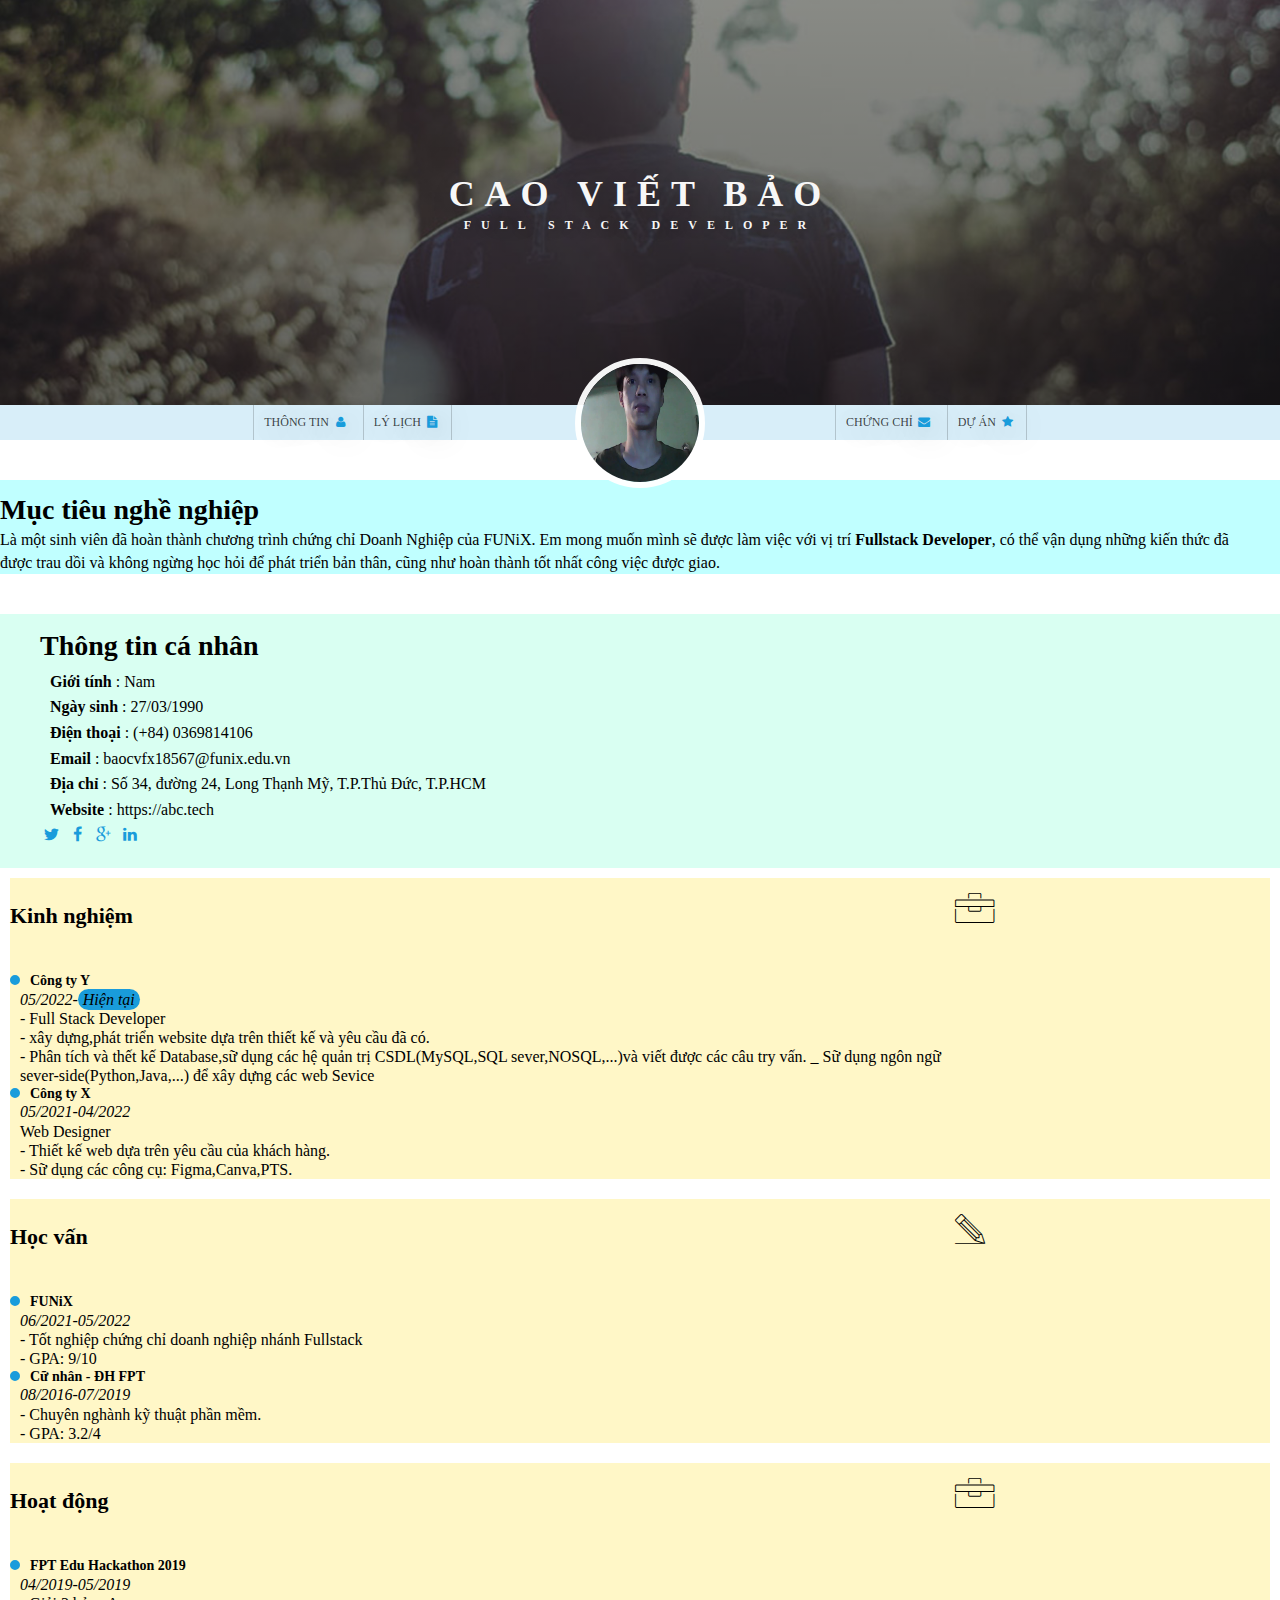
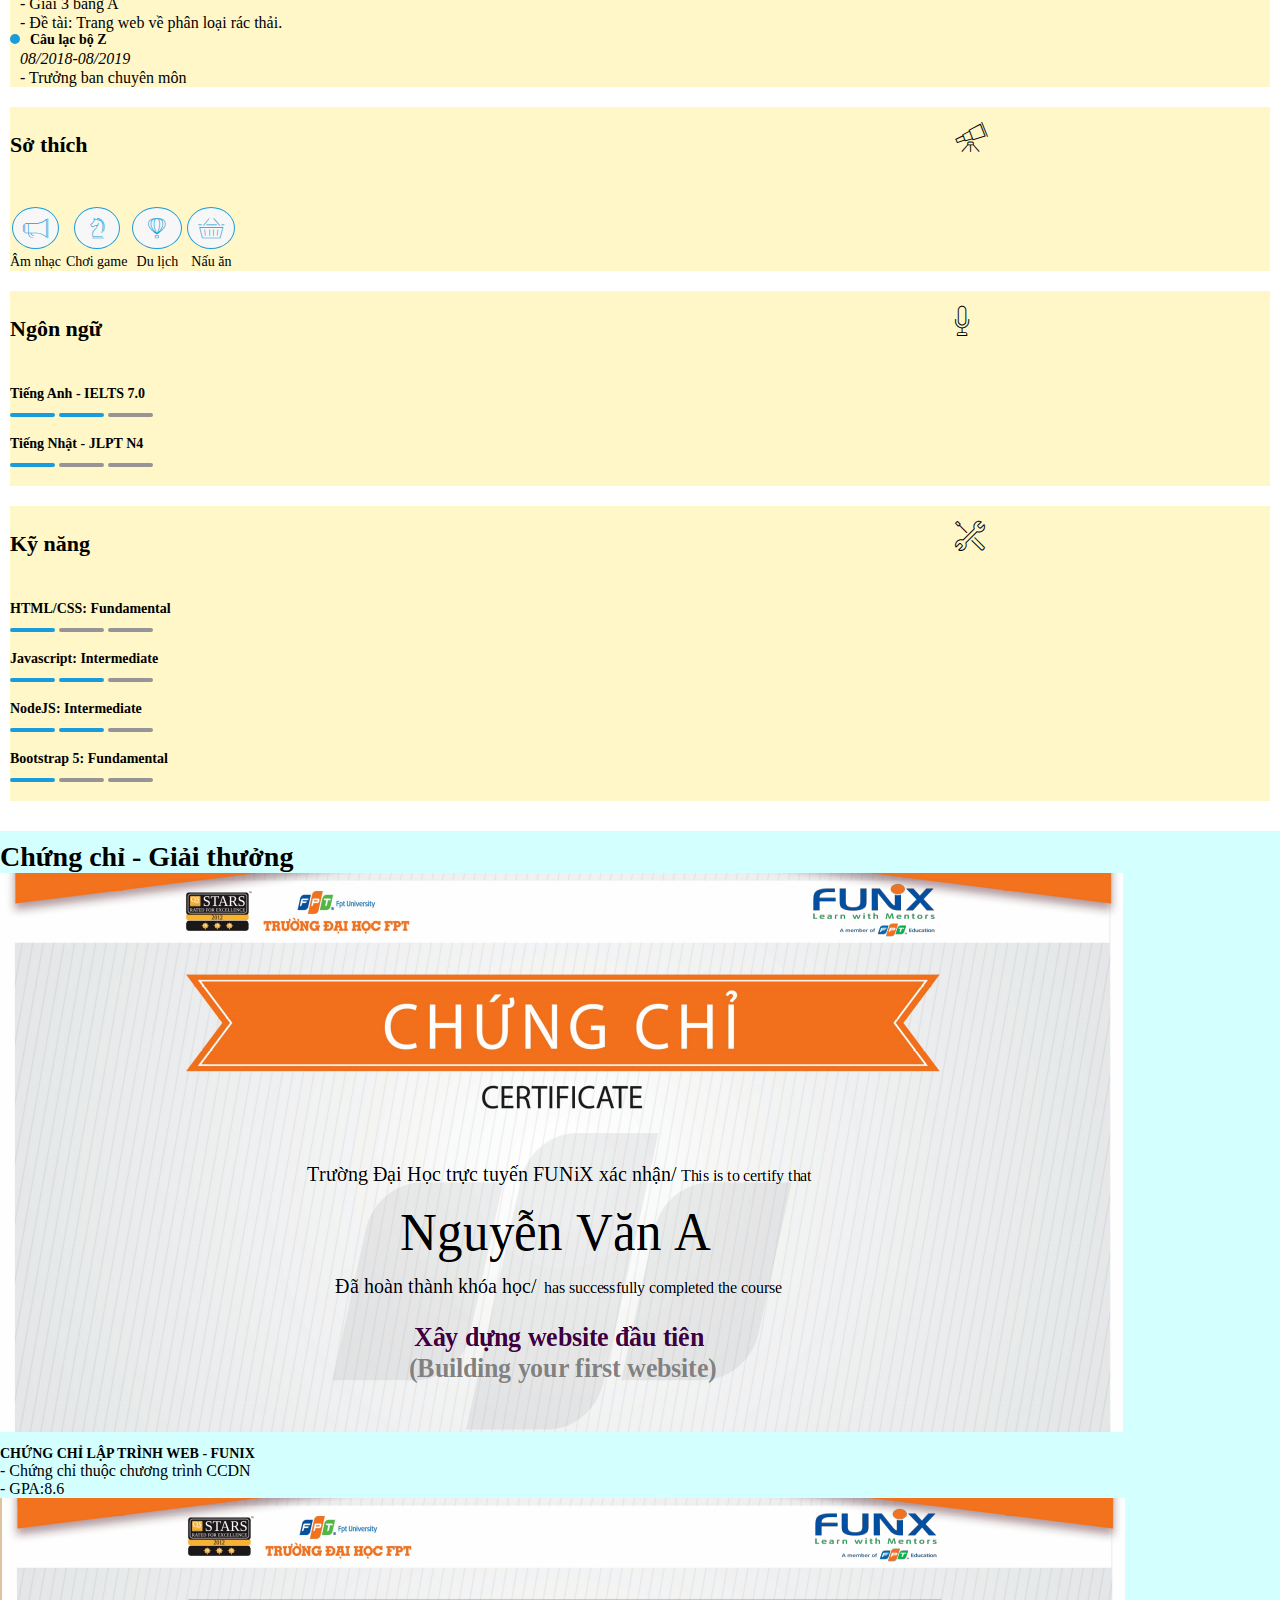
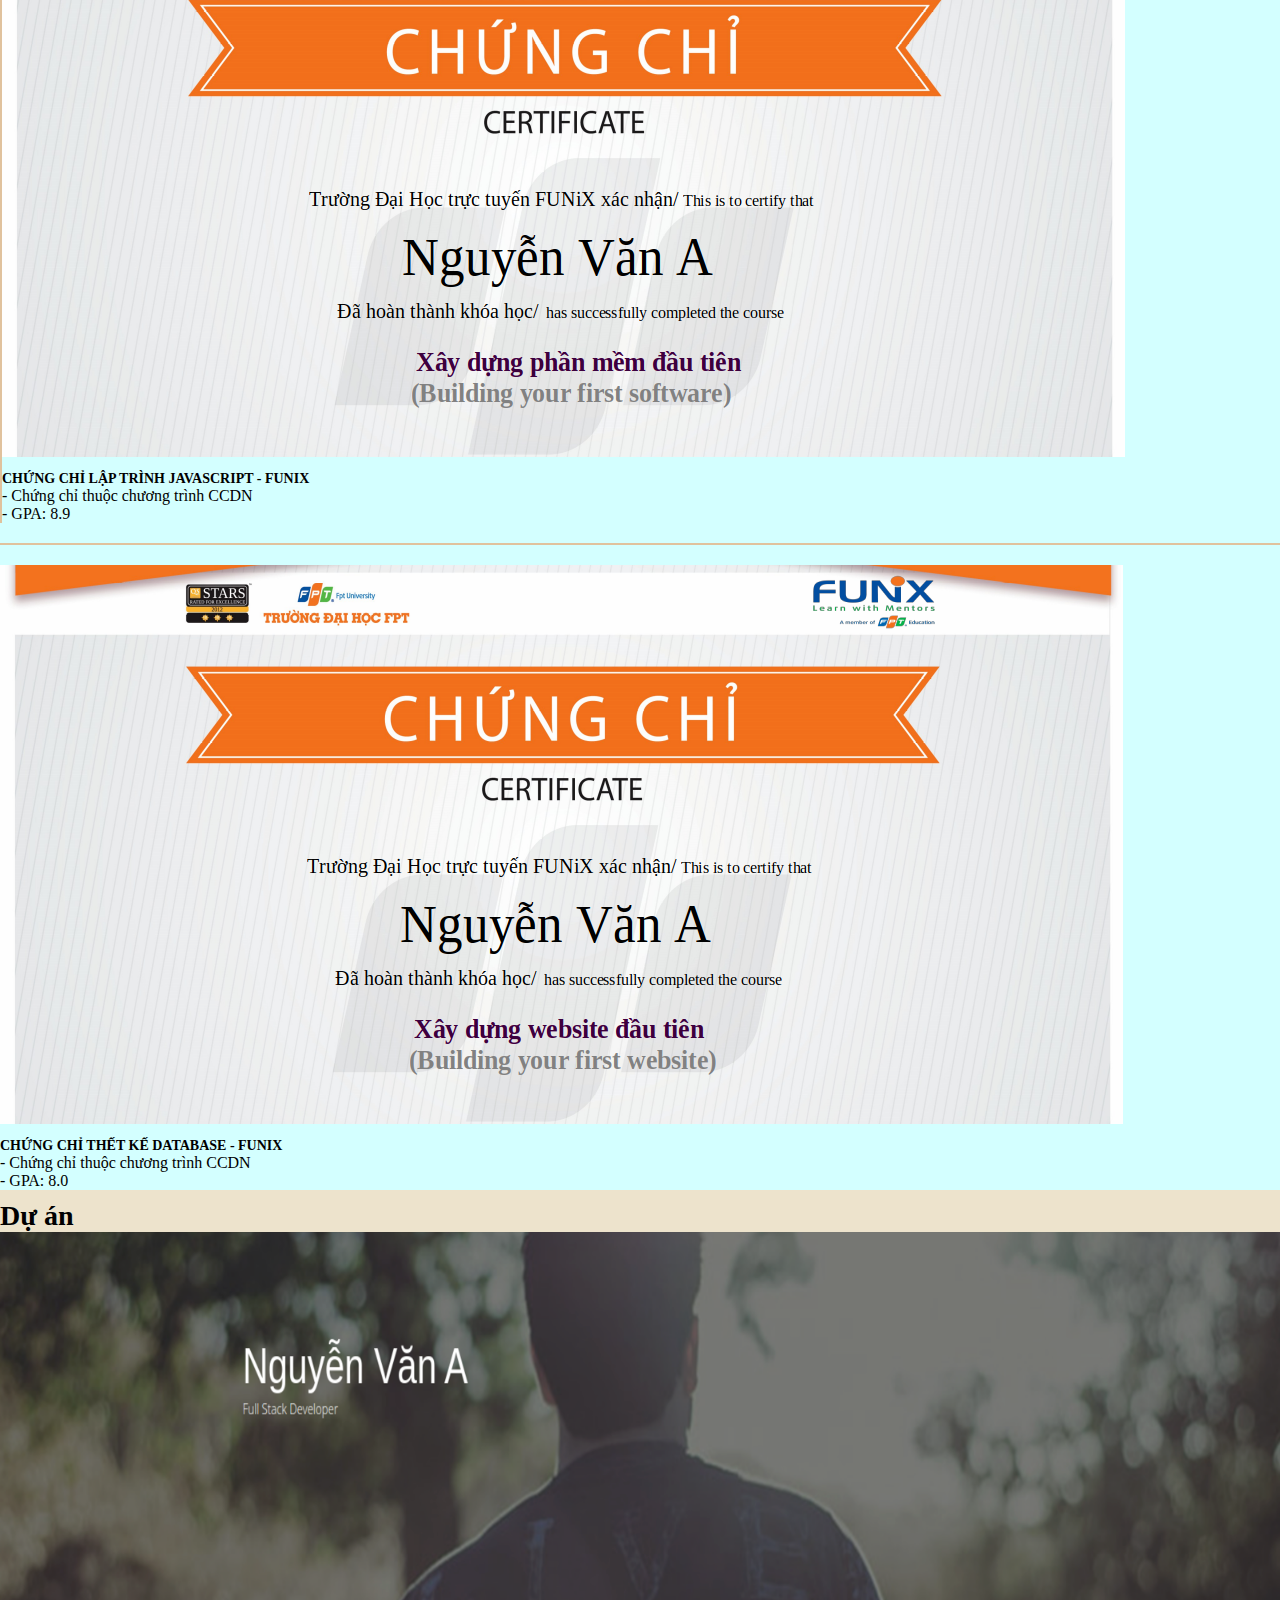
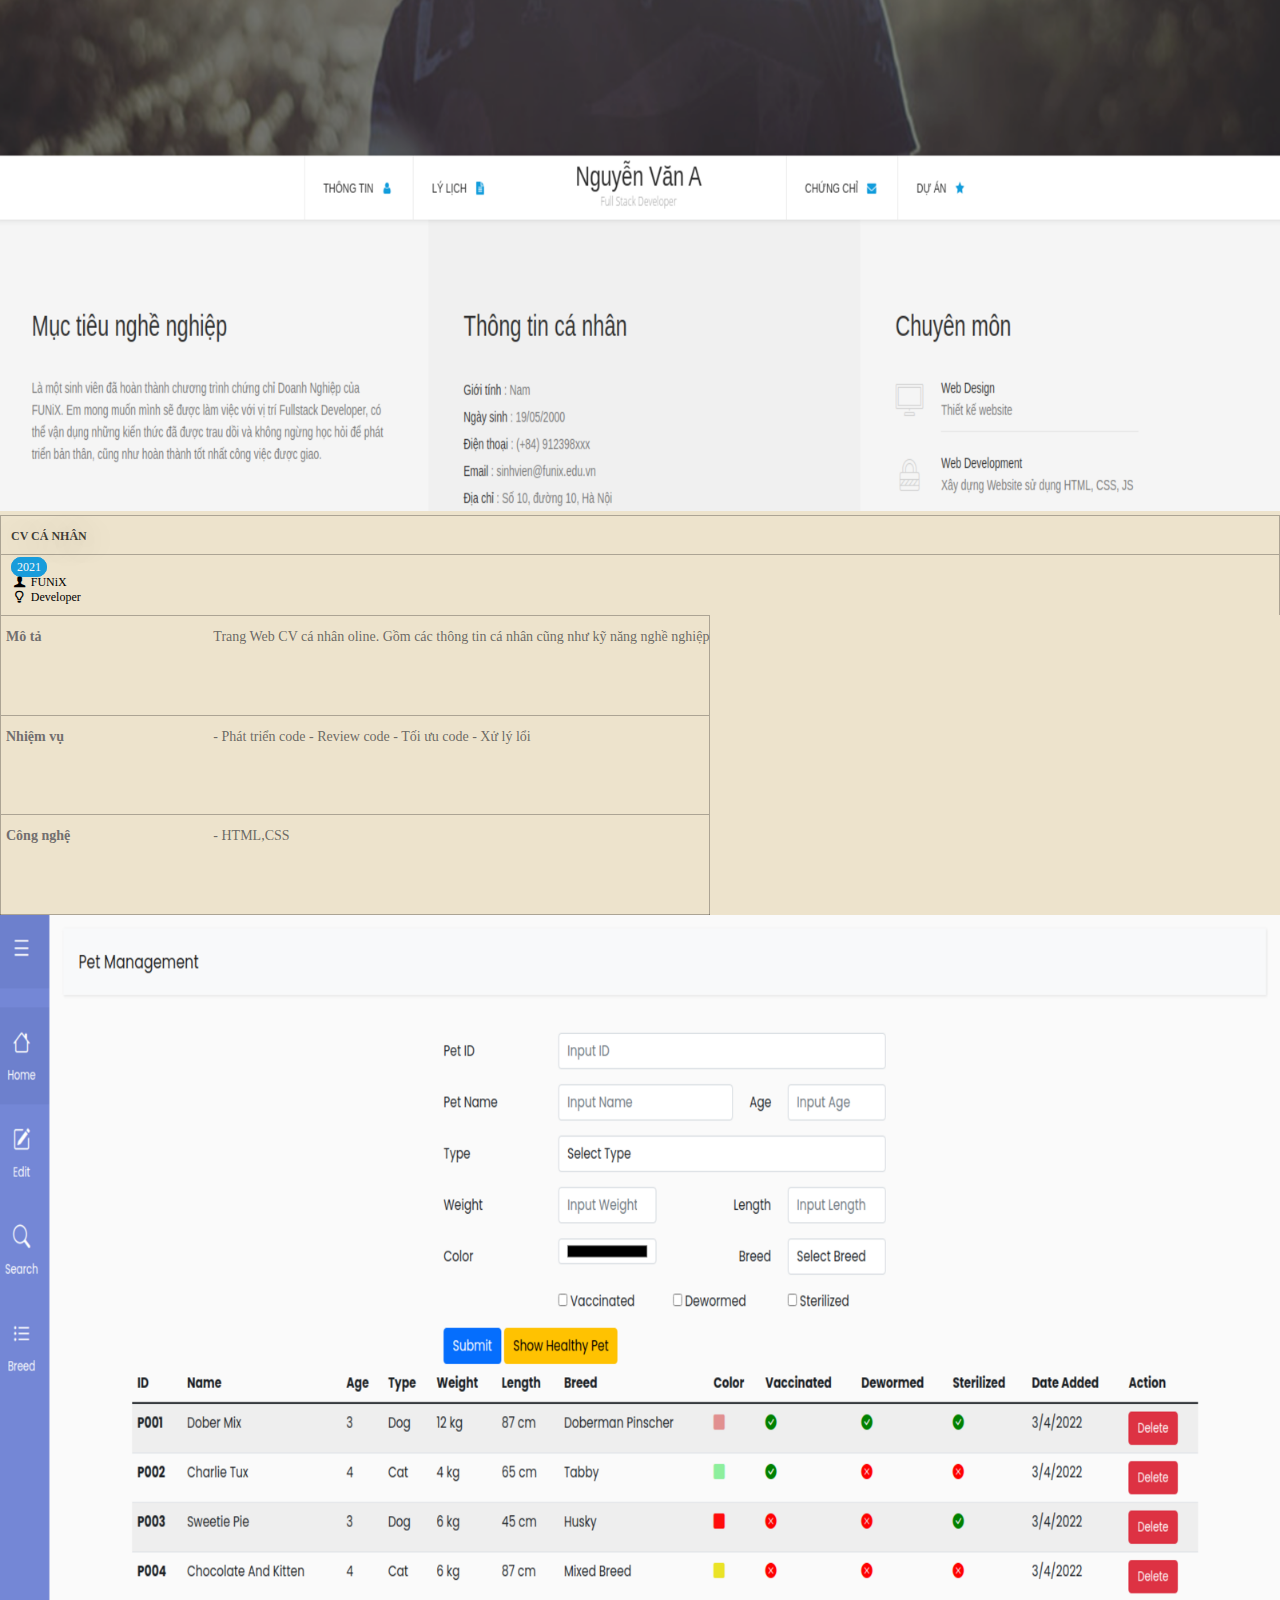
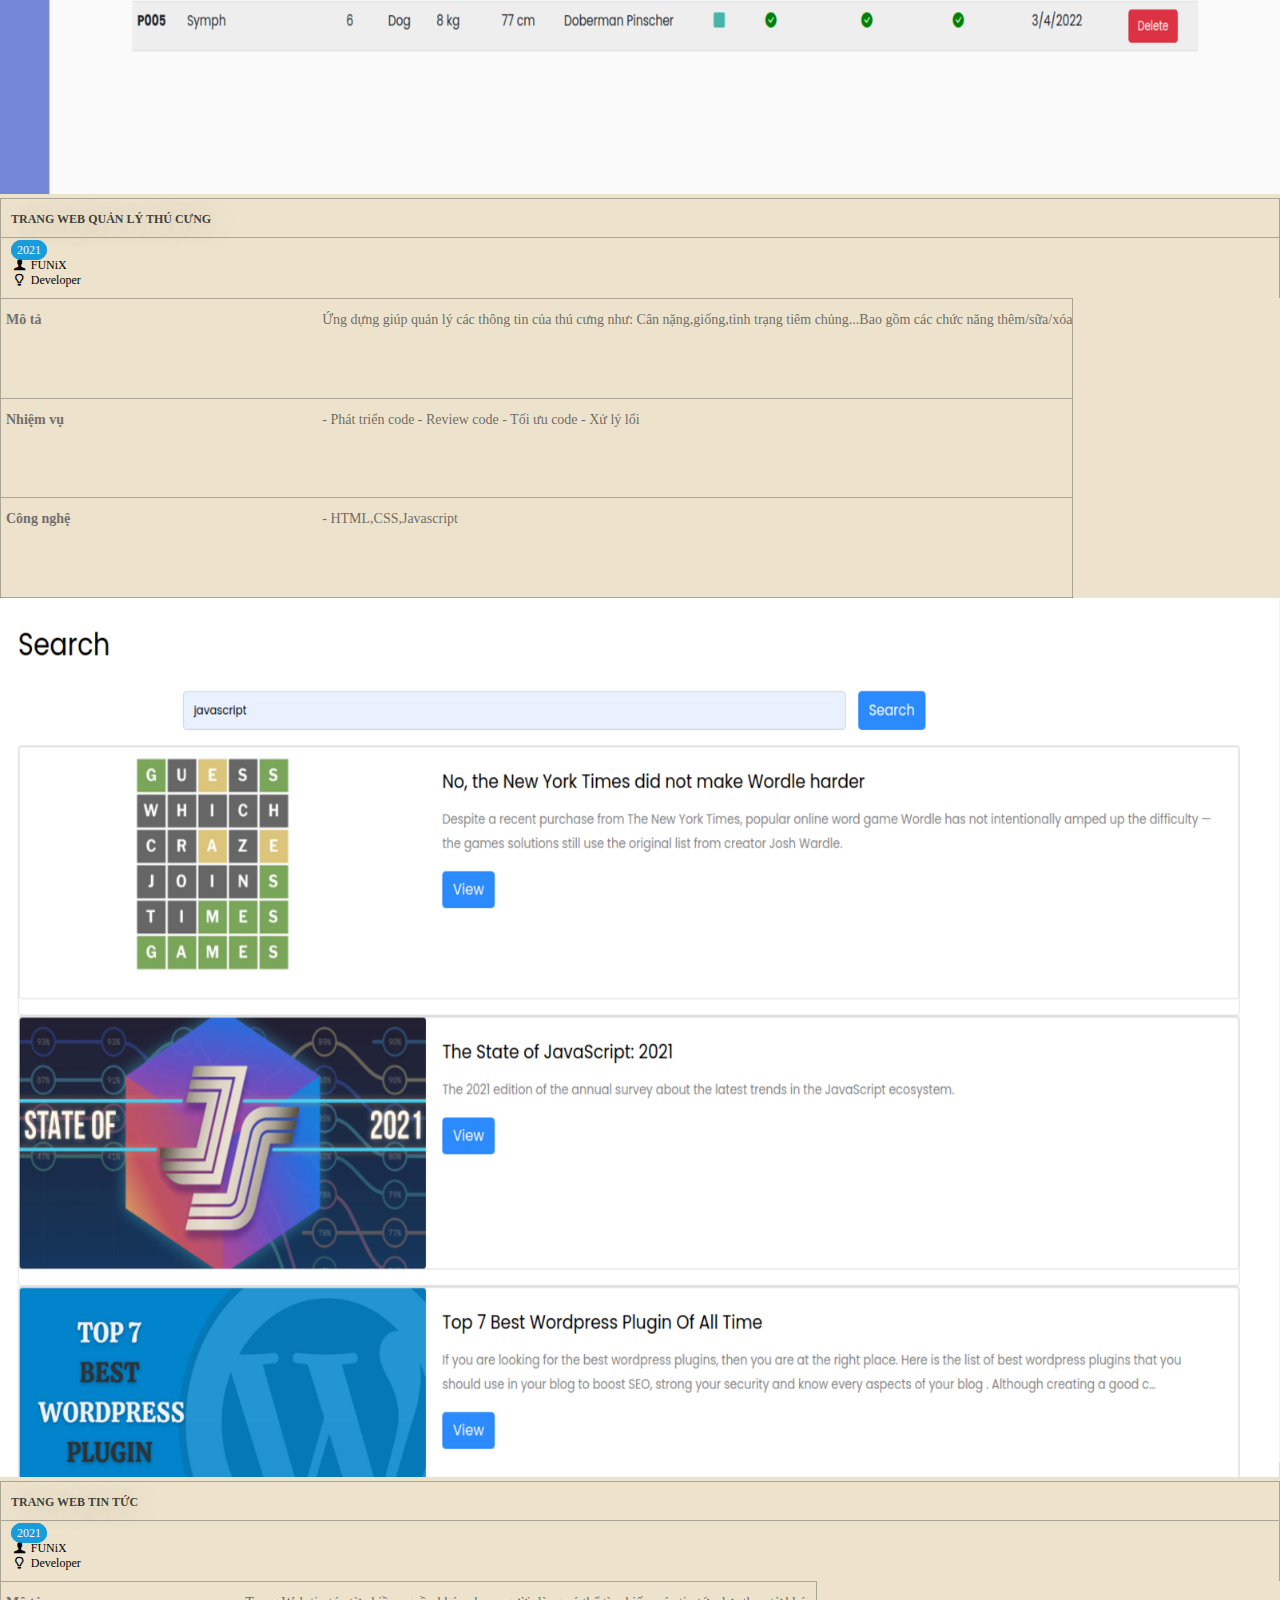
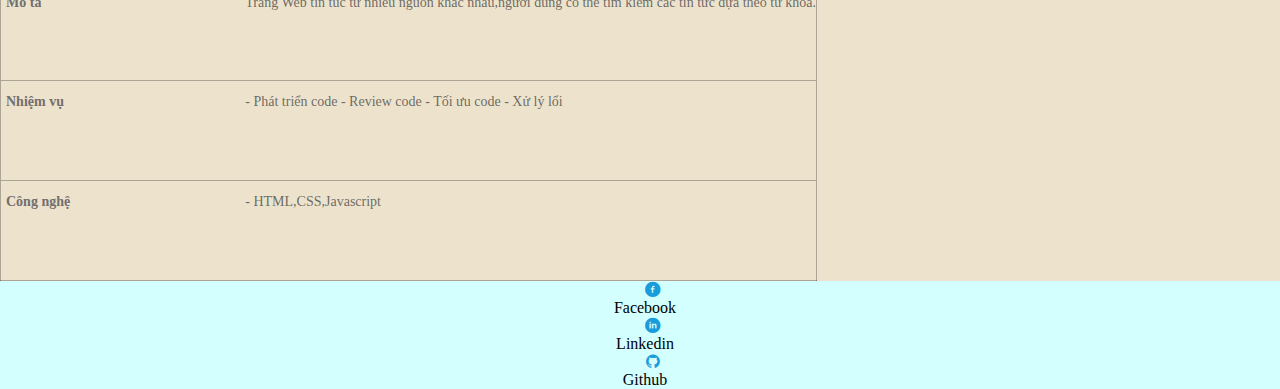
<file: index.html>
<!DOCTYPE html>
<html lang="en">
  <head>
    <meta charset="UTF-8" />
    <meta http-equiv="X-UA-Compatible" content="IE=edge" />
    <meta name="viewport" content="width=device-width, initial-scale=1.0" />
    <!--Link liên kết bootstarp-->
    <link
      href="https://cdn.jsdelivr.net/npm/bootstrap@5.0.2/dist/css/bootstrap.min.css"
      rel="stylesheet"
      integrity="sha384-EVSTQN3/azprG1Anm3QDgpJLIm9Nao0Yz1ztcQTwFspd3yD65VohhpuuCOmLASjC"
      crossorigin="anonymous"
    />
    <link rel="stylesheet" href="./css/mobile.css" />
    <link rel="stylesheet" href="./css/table.css" />
    <link rel="stylesheet" href="./css/laptop.css" />
    <link rel="stylesheet" href="./css/font.css" />
    <!--Font Cardo-->
    <link
      href="https://fonts.googleapis.com/css2?family=Alice&family=Cardo:wght@700&family=Inter:wght@400;500;700&family=Lora:wght@600&family=Rubik:wght@400;600;700&display=swap"
      rel="stylesheet"
    />
    <title>Assignment 03</title>
  </head>
  <body>
    <!--Tiêu đề cho trang-->
    <header>
      <div id="banner">
        <h1>Cao Viết Bảo</h1>
        <span class="while-span">Full Stack Developer</span>
      </div>
    </header>
    <!--HTML cho navbar-->
    <section id="nav-bar">
      <nav class="container" id="nav">
        <div class="nav-div">
          <a href="#"
            >Thông tin
            <i class="icon icon-user"><!--thêm các icon vào dự án--></i>
          </a>
          <a href="#">Lý lịch <i class="icon icon-doc-text-inv"></i></a>
        </div>
        <img class="img-cv" src="images/caovietbao.jpg" alt="caovietbao" />
        <div class="nav-div">
          <a href="#">Chứng chỉ <i class="icon icon-mail-alt"></i></a>
          <a href="#">Dự Án <i class="icon icon-star-1"></i></a>
        </div>
      </nav>
    </section>
    <!--End navbar-->
    <!-- giới thiệu -->
    <section id="about" class="bg-grey bg-grey-none">
      <div class="container-fluid" id="container-about">
        <div class="container-target-personal row">
          <div id="target " class="col-sm-6 col-xs-12 muctieu">
            <!--xác định sm cho width table xs cho mobile-->
            <h2 class="section-title">Mục tiêu nghề nghiệp</h2>
            <p>
              Là một sinh viên đã hoàn thành chương trình chứng chỉ Doanh Nghiệp
              của FUNiX. Em mong muốn mình sẽ được làm việc với vị trí
              <b>Fullstack Developer</b>, có thể vận dụng những kiến thức đã
              được trau dồi và không ngừng học hỏi để phát triển bản thân, cũng
              như hoàn thành tốt nhất công việc được giao.
            </p>
          </div>
          <div
            id="personal-info "
            style="margin-top: 0px"
            class="col-sm-6 col-xs-12 thongtincanhan"
          >
            <!--Thông tin cá nhân chủ trang-->
            <h2 class="section-title">Thông tin cá nhân</h2>
            <ul class="mt-40 info">
              <li>
                <span><b>Giới tính</b></span> : Nam
              </li>
              <li>
                <span><b>Ngày sinh</b></span> : 27/03/1990
              </li>
              <li>
                <span><b>Điện thoại</b></span> : (+84) 0369814106
              </li>
              <li>
                <span><b>Email</b></span> : baocvfx18567@funix.edu.vn
              </li>
              <li>
                <span><b>Địa chỉ</b></span> : Số 34, đường 24, Long Thạnh Mỹ,
                T.P.Thủ Đức, T.P.HCM
              </li>
              <li>
                <span><b>Website</b></span> : https://abc.tech
              </li>
            </ul>
            <!--End phần thông tin-->
            <!--các icon mạng xã hội-->
            <div class="icon-social-netwwork">
              <i class="icon icon-twitter"></i>
              <i class="icon icon-facebook"></i>
              <i class="icon icon-gplus"></i>
              <i class="icon icon-linkedin"></i>
            </div>
          </div>
        </div>
      </div>
    </section>
    <!--End phần giới thiệu-->
    <!--Start kinh nghiệm ,học vấn,sở thíc kỹ năng,chứng chỉ,dự án-->
    <section id="job-info ">
      <div class="container">
        <div class="container-job-info row">
          <!--Start Kinh Nghiệm-->
          <div
            class="container---job job--info col-md-4 col-sm-6 item1 mt-md-3"
          >
            <div>
              <h2 class="section-title-h2">Kinh nghiệm</h2>
            </div>
            <div><i class="ic-toolbox"></i></div>

            <div class="full">
              <h3 class="virtual-class">Công ty Y</h3>
              <div class="job-- virtual-class-1">
                <p><em>05/2022-</em><em class="hientai">Hiện tại</em></p>
              </div>
              <div class="virtual-class-1">
                <p>- Full Stack Developer</p>
                <p>
                  - xây dựng,phát triển website dựa trên thiết kế và yêu cầu đã
                  có.
                </p>
                <p>
                  - Phân tích và thết kế Database,sữ dụng các hệ quản trị
                  CSDL(MySQL,SQL sever,NOSQL,...)và viết được các câu try vấn. _
                  Sữ dụng ngôn ngữ sever-side(Python,Java,...) để xây dựng các
                  web Sevice
                </p>
              </div>
              <h3 class="virtual-class">Công ty X</h3>
              <div class="job-- virtual-class-1">
                <p><em>05/2021-04/2022</em></p>
              </div>
              <div class="virtual-class-1">
                <p>Web Designer</p>
                <p>- Thiết kế web dựa trên yêu cầu của khách hàng.</p>
                <p>- Sữ dụng các công cụ: Figma,Canva,PTS.</p>
              </div>
            </div>
          </div>
          <!--End Kinh Nghiệm-->
          <!-- Start học vấn -->
          <div
            class="container---job job--info col-md-4 col-sm-6 item2 mt-md-3"
          >
            <div>
              <h2 class="section-title-h2">Học vấn</h2>
            </div>
            <div><i class="ic-pencil"></i></div>
            <div class="full">
              <h3 class="virtual-class">FUNiX</h3>
              <div class="job-- virtual-class-1">
                <p><em>06/2021-05/2022</em></p>
              </div>
              <div class="virtual-class-1">
                <p>- Tốt nghiệp chứng chỉ doanh nghiệp nhánh Fullstack</p>
                <p>- GPA: 9/10</p>
              </div>
              <h3 class="virtual-class">Cữ nhân - ĐH FPT</h3>
              <div class="job-- virtual-class-1">
                <p><em>08/2016-07/2019</em></p>
              </div>
              <div class="virtual-class-1">
                <p>- Chuyên nghành kỹ thuật phần mềm.</p>
                <p>- GPA: 3.2/4</p>
              </div>
            </div>
          </div>
          <!--End học vấn-->
          <!--Start hoạt động -->
          <div
            class="container---job job--info col-md-4 col-sm-6 item3 mt-md-3"
          >
            <div>
              <h2 class="section-title-h2">Hoạt động</h2>
            </div>
            <div><i class="ic-toolbox"></i></div>
            <div class="full">
              <h3 class="virtual-class">FPT Edu Hackathon 2019</h3>
              <div class="job-- virtual-class-1">
                <p><em>04/2019-05/2019</em></p>
              </div>
              <div class="virtual-class-1">
                <p>- Giải 3 bảng A</p>
                <p>- Đề tài: Trang web về phân loại rác thải.</p>
              </div>

              <h3 class="virtual-class">Câu lạc bộ Z</h3>
              <div class="virtual-class-1 job--">
                <p><em>08/2018-08/2019</em></p>
              </div>
              <div class="virtual-class-1">
                <p>- Trưởng ban chuyên môn</p>
              </div>
            </div>
          </div>
          <!--End hoạt động-->
          <!-- Start sở thíc-->
          <div class="container---job job--info-1 col-md-4 col-sm-6 item4">
            <div>
              <h2 class="section-title-h2">Sở thích</h2>
            </div>
            <div><i class="ic-telescope"></i></div>
            <div class="center-hobby full">
              <div class="hobby">
                <div class="hobby-1"><i class="ic-megaphone"></i></div>
                <p>Âm nhạc</p>
              </div>
              <div class="hobby">
                <div class="hobby-1"><i class="ic-strategy"></i></div>
                <p>Chơi game</p>
              </div>
              <div class="hobby">
                <div class="hobby-1"><i class="ic-hotairballoon"></i></div>
                <p>Du lịch</p>
              </div>
              <div class="hobby">
                <div class="hobby-1"><i class="ic-basket"></i></div>
                <p>Nấu ăn</p>
              </div>
            </div>
          </div>
          <!--End sở thíc-->
          <!--Start Ngôn Ngữ-->
          <div class="container---job job--info-1 col-md-4 col-sm-6 item5">
            <div>
              <h2 class="section-title-h2">Ngôn ngữ</h2>
            </div>
            <div><i class="ic-mic"></i></div>
            <div class="full">
              <h3 class="size-h3">Tiếng Anh - IELTS 7.0</h3>

              <div>
                <span class="blue-1"></span>
                <span class="blue-1"></span>
                <span class="grey-1"></span>
              </div>
              <h3 class="size-h3">Tiếng Nhật - JLPT N4</h3>

              <div>
                <span class="blue-1"></span>
                <span class="grey-1"></span>
                <span class="grey-1"></span>
              </div>
            </div>
          </div>
          <!--End Ngôn Ngữ-->
          <!--Start Kỹ Năng-->
          <div class="container---job job--info-1 col-md-4 col-sm-6 item6">
            <div>
              <h2 class="section-title-h2">Kỹ năng</h2>
            </div>
            <div><i class="ic-tools-2"></i></div>
            <div class="full">
              <h3 class="size-h3">HTML/CSS: Fundamental</h3>

              <div>
                <span class="blue-1"></span>
                <span class="grey-1"></span>
                <span class="grey-1"></span>
              </div>
              <h3 class="size-h3">Javascript: Intermediate</h3>

              <div>
                <span class="blue-1"></span>
                <span class="blue-1"></span>
                <span class="grey-1"></span>
              </div>
              <h3 class="size-h3">NodeJS: Intermediate</h3>

              <div>
                <span class="blue-1"></span>
                <span class="blue-1"></span>
                <span class="grey-1"></span>
              </div>
              <h3 class="size-h3">Bootstrap 5: Fundamental</h3>

              <div>
                <span class="blue-1"></span>
                <span class="grey-1"></span>
                <span class="grey-1"></span>
              </div>
            </div>
          </div>
          <!--End Kỹ Năng-->
        </div>
      </div>
    </section>
    <!--End kinh nghiệm ,học vấn,sở thíc kỹ năng,chứng chỉ,dự án-->
    <!--Start Chứng chỉ/Giải thưởng-->
    <section id="certificate" class="bg-grey">
      <div class="container">
        <div class="container-chungchi-duan py-2">
          <div class="section-h2">
            <h2 class="section-title">Chứng chỉ - Giải thưởng</h2>
          </div>
          <div class="certificate row pt-3">
            <div class="certificate-1 web-1 col-sm-6 d-md-flex pb-2">
              <div>
                <img
                  class="img-cc pt-2 col-md-12"
                  src="images/Cert_DBI.png"
                  alt="Chứng chỉ lập trình web"
                />
              </div>
              <div class="certificate--1 ps-md-2 col-md-6">
                <h3>CHỨNG CHỈ LẬP TRÌNH WEB - FUNIX</h3>
                <p>- Chứng chỉ thuộc chương trình CCDN</p>
                <p>- GPA:8.6</p>
              </div>
            </div>
            <div class="certificate-1 javascript-1 col-sm-6 d-md-flex pb-2">
              <div>
                <img
                  class="img-cc col-md-12 pt-2"
                  src="images/Cert_PRF.png"
                  alt="Chứng chỉ lập trình Javascript"
                />
              </div>
              <div class="certificate--1 ps-md-2 col-md-6">
                <h3>CHỨNG CHỈ LẬP TRÌNH JAVASCRIPT - FUNIX</h3>
                <p>- Chứng chỉ thuộc chương trình CCDN</p>
                <p>- GPA: 8.9</p>
              </div>
            </div>
            <div class="certificate-1 database-1 col-sm-12">
              <div class="d-md-flex pb-2">
                <div class="col-md-3 col-sm-6 pt-2">
                  <img
                    class="img-cc"
                    src="images/Cert_WEB.png"
                    alt="Chứng chỉ thiết kế Database"
                  />
                </div>
                <div class="certificate--1 ps-md-2 col-md-3">
                  <h3>CHỨNG CHỈ THẾT KẾ DATABASE - FUNIX</h3>
                  <p>- Chứng chỉ thuộc chương trình CCDN</p>
                  <p>- GPA: 8.0</p>
                </div>
              </div>
            </div>
          </div>
        </div>
      </div>
    </section>
    <!--End chứng Chỉ Giải thưởng-->
    <!--Start Dự án-->
    <section id="project">
      <div class="container">
        <div class="container-chungchi-duan py-2">
          <div class="section-h2">
            <h2 class="section-title">Dự án</h2>
          </div>
          <div class="project row align-items-start">
            <!--Start CV cá nhân-->
            <div class="project-1 pt-3 pe-2 col-sm-4">
              <img
                class="img-duan"
                src="images/project_1.png"
                alt="Cv cá nhân"
              />
              <div>
                <div class="cv-tc-tt">
                  <a href="projectcharte.html">CV CÁ NHÂN</a>
                </div>
                <div
                  class="developer-1 d-md-flex d-sm-flex justify-content-between align-items-center py-2"
                >
                  <div class="col-md-3 col-sm-4">
                    <span class="blue2021">2021</span>
                  </div>
                  <div class="col-md-9 col-sm-9 d-md-flex">
                    <div>
                      <i class="icon-user-1 col-md-6"></i>
                      <span>FUNiX</span>
                    </div>
                    <div>
                      <i class="icon-lamp col-md-6"></i>
                      <span>Developer</span>
                    </div>
                  </div>
                </div>
                <table>
                  <tbody>
                    <tr>
                      <th>Mô tả</th>
                      <td>
                        Trang Web CV cá nhân oline. Gồm các thông tin cá nhân
                        cũng như kỹ năng nghề nghiệp
                      </td>
                    </tr>
                    <tr>
                      <th>Nhiệm vụ</th>
                      <td>
                        - Phát triển code - Review code - Tối ưu code - Xử lý
                        lổi
                      </td>
                    </tr>
                    <tr>
                      <th>Công nghệ</th>
                      <td>- HTML,CSS</td>
                    </tr>
                  </tbody>
                </table>
              </div>
            </div>
            <!--End VC Cá nhân-->
            <!--Start Trang web quản lý thú cưng-->
            <div class="project-1 pt-3 pe-2 col-sm-4">
              <img
                class="img-duan"
                src="images/project_2.png"
                alt="Cv cá nhân"
              />
              <div class="">
                <div class="cv-tc-tt">
                  <a href="projectcharte.html">TRANG WEB QUẢN LÝ THÚ CƯNG</a>
                </div>
                <div
                  class="developer-1 d-md-flex d-sm-flex justify-content-between align-items-center py-2"
                >
                  <div class="col-md-3 col-sm-4">
                    <span class="blue2021">2021</span>
                  </div>
                  <div class="col-md-9 col-sm-9 d-md-flex">
                    <div>
                      <i class="icon-user-1 col-md-6"></i>
                      <span>FUNiX</span>
                    </div>
                    <div>
                      <i class="icon-lamp col-md-6"></i>
                      <span>Developer</span>
                    </div>
                  </div>
                </div>
                <table>
                  <tbody>
                    <tr>
                      <th>Mô tả</th>
                      <td>
                        Ứng dựng giúp quản lý các thông tin của thú cưng như:
                        Cân nặng,giống,tình trạng tiêm chủng...Bao gồm các chức
                        năng thêm/sữa/xóa
                      </td>
                    </tr>
                    <tr>
                      <th>Nhiệm vụ</th>
                      <td>
                        - Phát triển code - Review code - Tối ưu code - Xử lý
                        lổi
                      </td>
                    </tr>
                    <tr>
                      <th>Công nghệ</th>
                      <td>- HTML,CSS,Javascript</td>
                    </tr>
                  </tbody>
                </table>
              </div>
            </div>
            <!--End Trang web quản lý thú cưng-->
            <!--Start Trang web tin tức-->
            <div class="project-1 pt-3 col-sm-4">
              <img
                class="img-duan"
                src="images/project_3.png"
                alt="Cv cá nhân"
              />
              <div>
                <div class="cv-tc-tt">
                  <a href="projectcharte.html">TRANG WEB TIN TỨC</a>
                </div>
                <div
                  class="developer-1 d-md-flex d-sm-flex justify-content-between align-items-center py-2"
                >
                  <div class="col-md-3 col-sm-4">
                    <span class="blue2021">2021</span>
                  </div>
                  <div class="col-md-9 col-sm-9 d-md-flex">
                    <div>
                      <i class="icon-user-1 col-md-6"></i>
                      <span>FUNiX</span>
                    </div>
                    <div>
                      <i class="icon-lamp col-md-6"></i>
                      <span>Developer</span>
                    </div>
                  </div>
                </div>
                <table>
                  <tbody>
                    <tr>
                      <th>Mô tả</th>
                      <td>
                        Trang Web tin túc từ nhiều nguồn khác nhau,người dùng có
                        thể tìm kiếm các tin tức dựa theo từ khóa.
                      </td>
                    </tr>
                    <tr>
                      <th>Nhiệm vụ</th>
                      <td>
                        - Phát triển code - Review code - Tối ưu code - Xử lý
                        lổi
                      </td>
                    </tr>
                    <tr>
                      <th>Công nghệ</th>
                      <td>- HTML,CSS,Javascript</td>
                    </tr>
                  </tbody>
                </table>
              </div>
            </div>
            <!--End Trang Web tin tức-->
          </div>
        </div>
      </div>
    </section>
    <!--End Dự án-->
    <!--Start Footer-->
    <section id="footer" class="bg-grey">
      <div class="container">
        <ul class="ul-info d-flex justify-content-center py-3">
          <i class="icon-facebook-circled"></i>
          <li>Facebook</li>
          <i class="icon-linkedin-circled"></i>
          <li>Linkedin</li>
          <i class="icon-github-circled"></i>
          <li>Github</li>
        </ul>
      </div>
    </section>
    <!--End Footer-->
  </body>
</html>
</file>
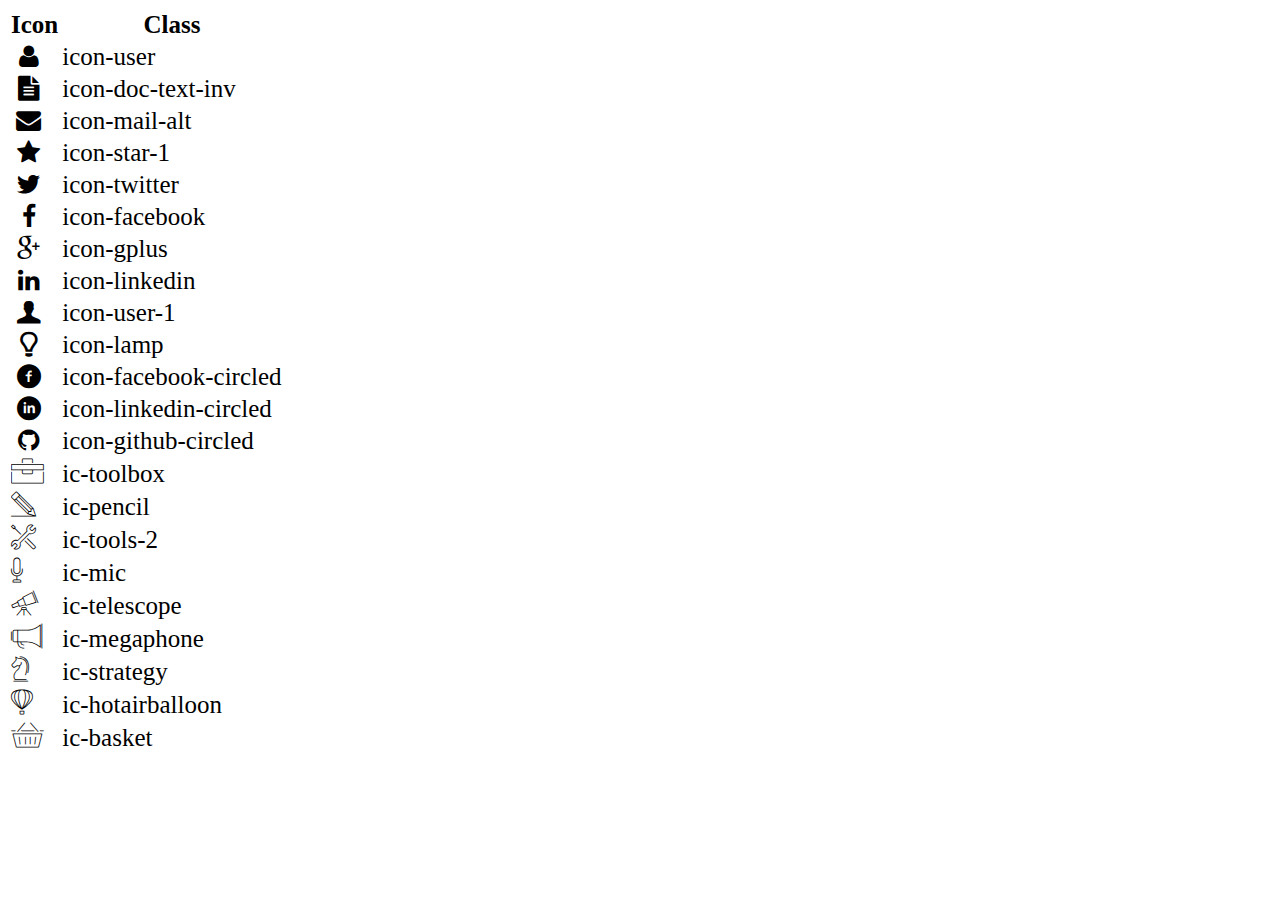
<file: icon-list.html>
<!DOCTYPE html>
<html lang="en">

<head>
    <meta charset="UTF-8">
    <meta http-equiv="X-UA-Compatible" content="IE=edge">
    <meta name="viewport" content="width=device-width, initial-scale=1.0">
    <link rel="stylesheet" href="css/font.css">
    <title>Icon List</title>
</head>

<body>
    <table style="font-size: 25px;">
        <thead>
            <tr>
                <th>Icon</th>
                <th>Class</th>
            </tr>
        </thead>
        <tbody>
            <tr>
                <td><i class="icon-user"></i></td>
                <td>icon-user</td>
            </tr>
            <tr>
                <td><i class="icon-doc-text-inv"></i></td>
                <td>icon-doc-text-inv</td>
            </tr>
            <tr>
                <td><i class="icon-mail-alt"></i></td>
                <td>icon-mail-alt</td>
            </tr>
            <tr>
                <td><i class="icon-star-1"></i></td>
                <td>icon-star-1</td>
            </tr>
            <tr>
                <td><i class="icon-twitter"></i></td>
                <td>icon-twitter</td>
            </tr>
            <tr>
                <td><i class="icon-facebook"></i></td>
                <td>icon-facebook</td>
            </tr>
            <tr>
                <td><i class="icon-gplus"></i></td>
                <td>icon-gplus</td>
            </tr>
            <tr>
                <td><i class="icon-linkedin"></i></td>
                <td>icon-linkedin</td>
            </tr>
            <tr>
                <td><i class="icon-user-1"></i></td>
                <td>icon-user-1</td>
            </tr>
            <tr>
                <td><i class="icon-lamp"></i></td>
                <td>icon-lamp</td>
            </tr>
            <tr>
                <td><i class="icon-facebook-circled"></i></td>
                <td>icon-facebook-circled</td>
            </tr>
            <tr>
                <td><i class="icon-linkedin-circled"></i></td>
                <td>icon-linkedin-circled</td>
            </tr>
            <tr>
                <td><i class="icon-github-circled"></i></td>
                <td>icon-github-circled</td>
            </tr>
            <tr>
                <td><i class="ic-toolbox"></i></td>
                <td>ic-toolbox</td>
            </tr>
            <tr>
                <td><i class="ic-pencil"></i></td>
                <td>ic-pencil</td>
            </tr>
            <tr>
                <td><i class="ic-tools-2"></i></td>
                <td>ic-tools-2</td>
            </tr>

            <tr>
                <td><i class="ic-mic"></i></td>
                <td>ic-mic</td>
            </tr>
            <tr>
                <td><i class="ic-telescope"></i></td>
                <td>ic-telescope</td>
            </tr>
            <tr>
                <td><i class="ic-megaphone"></i></td>
                <td>ic-megaphone</td>
            </tr>
            <tr>
                <td><i class="ic-strategy"></i></td>
                <td>ic-strategy</td>
            </tr>
            <tr>
                <td><i class="ic-hotairballoon"></i></td>
                <td>ic-hotairballoon</td>
            </tr>
            <tr>
                <td><i class="ic-basket"></i></td>
                <td>ic-basket</td>
            </tr>
        </tbody>
    </table>
</body>

</html>
</file>
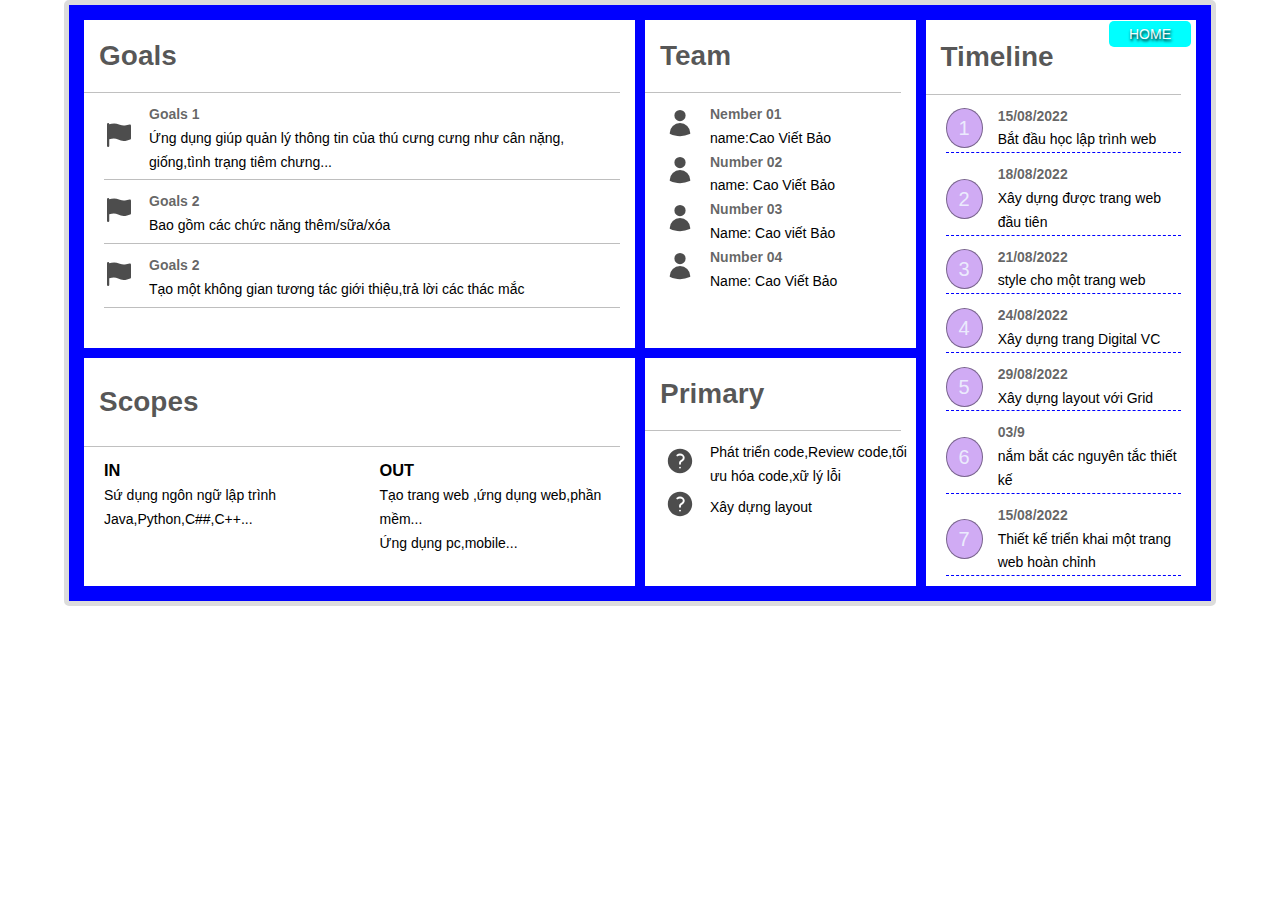
<file: projectcharte.html>
<!DOCTYPE html>
<html lang="en">
  <head>
    <meta charset="UTF-8" />
    <meta http-equiv="X-UA-Compatible" content="IE=edge" />
    <meta name="viewport" content="width=device-width, initial-scale=1.0" />
    <link rel="stylesheet" href="./css/projectcharte.css" />

    <title>Project Charte</title>
  </head>
  <body>
    <section>
      <div class="container">
        <div class="borderbong">
          <div class="Projectcharte">
            <!--Start Goals-->
            <div class="goals">
              <a href="index.html"></a>
              <div class="borderh2">
                <h2>Goals</h2>
              </div>
              <div>
                <div class="goals-team-primary-timeline goals2">
                  <div class="goalsicon">
                    <svg
                      xmlns="http://www.w3.org/2000/svg"
                      viewBox="0 0 20 20"
                      fill="currentColor"
                      class="icon"
                    >
                      <path
                        d="M3.5 2.75a.75.75 0 00-1.5 0v14.5a.75.75 0 001.5 0v-4.392l1.657-.348a6.449 6.449 0 014.271.572 7.948 7.948 0 005.965.524l2.078-.64A.75.75 0 0018 12.25v-8.5a.75.75 0 00-.904-.734l-2.38.501a7.25 7.25 0 01-4.186-.363l-.502-.2a8.75 8.75 0 00-5.053-.439l-1.475.31V2.75z"
                      />
                    </svg>
                  </div>
                  <div>
                    <h4>Goals 1</h4>
                    <p>
                      Ứng dụng giúp quản lý thông tin của thú cưng cưng như cân
                      nặng, giống,tình trạng tiêm chưng...
                    </p>
                  </div>
                </div>
                <div class="goals-team-primary-timeline goals2">
                  <div class="goalsicon">
                    <svg
                      xmlns="http://www.w3.org/2000/svg"
                      viewBox="0 0 20 20"
                      fill="currentColor"
                      class="icon"
                    >
                      <path
                        d="M3.5 2.75a.75.75 0 00-1.5 0v14.5a.75.75 0 001.5 0v-4.392l1.657-.348a6.449 6.449 0 014.271.572 7.948 7.948 0 005.965.524l2.078-.64A.75.75 0 0018 12.25v-8.5a.75.75 0 00-.904-.734l-2.38.501a7.25 7.25 0 01-4.186-.363l-.502-.2a8.75 8.75 0 00-5.053-.439l-1.475.31V2.75z"
                      />
                    </svg>
                  </div>
                  <div class="goals1">
                    <h4>Goals 2</h4>
                    <p>Bao gồm các chức năng thêm/sữa/xóa</p>
                  </div>
                </div>
                <div class="goals-team-primary-timeline goals2">
                  <div class="goalsicon">
                    <svg
                      xmlns="http://www.w3.org/2000/svg"
                      viewBox="0 0 20 20"
                      fill="currentColor"
                      class="icon"
                    >
                      <path
                        d="M3.5 2.75a.75.75 0 00-1.5 0v14.5a.75.75 0 001.5 0v-4.392l1.657-.348a6.449 6.449 0 014.271.572 7.948 7.948 0 005.965.524l2.078-.64A.75.75 0 0018 12.25v-8.5a.75.75 0 00-.904-.734l-2.38.501a7.25 7.25 0 01-4.186-.363l-.502-.2a8.75 8.75 0 00-5.053-.439l-1.475.31V2.75z"
                      />
                    </svg>
                  </div>
                  <div class="goals1">
                    <h4>Goals 2</h4>
                    <p>
                      Tạo một không gian tương tác giới thiệu,trả lời các thác
                      mắc
                    </p>
                  </div>
                </div>
              </div>
            </div>
            <!--End goals-->
            <!--Start Scopes-->
            <div class="scopes">
              <div class="borderh2">
                <h2>Scopes</h2>
              </div>
              <div class="inout">
                <div class="in">
                  <div>
                    <h3>IN</h3>
                  </div>
                  <div>
                    <p>Sứ dụng ngôn ngữ lập trình</p>
                    <p>Java,Python,C##,C++...</p>
                  </div>
                </div>
                <div class="out">
                  <div>
                    <h3>OUT</h3>
                  </div>
                  <div>
                    <p>Tạo trang web ,ứng dụng web,phần mềm...</p>
                    <p>Ứng dụng pc,mobile...</p>
                  </div>
                </div>
              </div>
            </div>
            <!--End Scopes-->
            <!--Start team-->
            <div class="team">
              <div class="borderh2">
                <h2>Team</h2>
              </div>
              <div>
                <div class="goals-team-primary-timeline">
                  <div class="teamicon">
                    <svg
                      xmlns="http://www.w3.org/2000/svg"
                      viewBox="0 0 24 24"
                      fill="currentColor"
                      class="icon"
                    >
                      <path
                        fill-rule="evenodd"
                        d="M7.5 6a4.5 4.5 0 119 0 4.5 4.5 0 01-9 0zM3.751 20.105a8.25 8.25 0 0116.498 0 .75.75 0 01-.437.695A18.683 18.683 0 0112 22.5c-2.786 0-5.433-.608-7.812-1.7a.75.75 0 01-.437-.695z"
                        clip-rule="evenodd"
                      />
                    </svg>
                  </div>
                  <div>
                    <h4>Nember 01</h4>
                    <p>name:Cao Viết Bảo</p>
                  </div>
                </div>
                <div class="goals-team-primary-timeline">
                  <div class="teamicon">
                    <svg
                      xmlns="http://www.w3.org/2000/svg"
                      viewBox="0 0 24 24"
                      fill="currentColor"
                      class="icon"
                    >
                      <path
                        fill-rule="evenodd"
                        d="M7.5 6a4.5 4.5 0 119 0 4.5 4.5 0 01-9 0zM3.751 20.105a8.25 8.25 0 0116.498 0 .75.75 0 01-.437.695A18.683 18.683 0 0112 22.5c-2.786 0-5.433-.608-7.812-1.7a.75.75 0 01-.437-.695z"
                        clip-rule="evenodd"
                      />
                    </svg>
                  </div>
                  <div>
                    <h4>Number 02</h4>
                    <p>name: Cao Viết Bảo</p>
                  </div>
                </div>
                <div class="goals-team-primary-timeline">
                  <div class="teamicon">
                    <svg
                      xmlns="http://www.w3.org/2000/svg"
                      viewBox="0 0 24 24"
                      fill="currentColor"
                      class="icon"
                    >
                      <path
                        fill-rule="evenodd"
                        d="M7.5 6a4.5 4.5 0 119 0 4.5 4.5 0 01-9 0zM3.751 20.105a8.25 8.25 0 0116.498 0 .75.75 0 01-.437.695A18.683 18.683 0 0112 22.5c-2.786 0-5.433-.608-7.812-1.7a.75.75 0 01-.437-.695z"
                        clip-rule="evenodd"
                      />
                    </svg>
                  </div>
                  <div>
                    <h4>Number 03</h4>
                    <p>Name: Cao viết Bảo</p>
                  </div>
                </div>
                <div class="goals-team-primary-timeline">
                  <div class="teamicon">
                    <svg
                      xmlns="http://www.w3.org/2000/svg"
                      viewBox="0 0 24 24"
                      fill="currentColor"
                      class="icon"
                    >
                      <path
                        fill-rule="evenodd"
                        d="M7.5 6a4.5 4.5 0 119 0 4.5 4.5 0 01-9 0zM3.751 20.105a8.25 8.25 0 0116.498 0 .75.75 0 01-.437.695A18.683 18.683 0 0112 22.5c-2.786 0-5.433-.608-7.812-1.7a.75.75 0 01-.437-.695z"
                        clip-rule="evenodd"
                      />
                    </svg>
                  </div>
                  <div>
                    <h4>Number 04</h4>
                    <p>Name: Cao Viết Bảo</p>
                  </div>
                </div>
              </div>
            </div>
            <!--End team-->
            <!--Start primary-->
            <div class="primary">
              <div class="borderh2">
                <h2>Primary</h2>
              </div>
              <div>
                <div class="goals-team-primary-timeline">
                  <div class="primaryicon">
                    <svg
                      xmlns="http://www.w3.org/2000/svg"
                      viewBox="0 0 24 24"
                      fill="currentColor"
                      class="icon"
                    >
                      <path
                        fill-rule="evenodd"
                        d="M2.25 12c0-5.385 4.365-9.75 9.75-9.75s9.75 4.365 9.75 9.75-4.365 9.75-9.75 9.75S2.25 17.385 2.25 12zm11.378-3.917c-.89-.777-2.366-.777-3.255 0a.75.75 0 01-.988-1.129c1.454-1.272 3.776-1.272 5.23 0 1.513 1.324 1.513 3.518 0 4.842a3.75 3.75 0 01-.837.552c-.676.328-1.028.774-1.028 1.152v.75a.75.75 0 01-1.5 0v-.75c0-1.279 1.06-2.107 1.875-2.502.182-.088.351-.199.503-.331.83-.727.83-1.857 0-2.584zM12 18a.75.75 0 100-1.5.75.75 0 000 1.5z"
                        clip-rule="evenodd"
                      />
                    </svg>
                  </div>
                  <div>
                    <p>Phát triển code,Review code,tối ưu hóa code,xữ lý lỗi</p>
                  </div>
                </div>
                <div class="goals-team-primary-timeline">
                  <div class="primaryicon">
                    <svg
                      xmlns="http://www.w3.org/2000/svg"
                      viewBox="0 0 24 24"
                      fill="currentColor"
                      class="icon"
                    >
                      <path
                        fill-rule="evenodd"
                        d="M2.25 12c0-5.385 4.365-9.75 9.75-9.75s9.75 4.365 9.75 9.75-4.365 9.75-9.75 9.75S2.25 17.385 2.25 12zm11.378-3.917c-.89-.777-2.366-.777-3.255 0a.75.75 0 01-.988-1.129c1.454-1.272 3.776-1.272 5.23 0 1.513 1.324 1.513 3.518 0 4.842a3.75 3.75 0 01-.837.552c-.676.328-1.028.774-1.028 1.152v.75a.75.75 0 01-1.5 0v-.75c0-1.279 1.06-2.107 1.875-2.502.182-.088.351-.199.503-.331.83-.727.83-1.857 0-2.584zM12 18a.75.75 0 100-1.5.75.75 0 000 1.5z"
                        clip-rule="evenodd"
                      />
                    </svg>
                  </div>
                  <div>
                    <p>Xây dựng layout</p>
                  </div>
                </div>
              </div>
            </div>
            <!--End primary-->
            <!--start Timeline-->
            <div class="timeline">
              <div class="borderh2">
                <h2>Timeline</h2>
              </div>
              <div>
                <div class="goals-team-primary-timeline bordertimeline">
                  <div class="number">1</div>
                  <div>
                    <h4>15/08/2022</h4>
                    <p>Bắt đầu học lập trình web</p>
                  </div>
                </div>
                <div class="goals-team-primary-timeline bordertimeline">
                  <div class="number">2</div>
                  <div>
                    <h4>18/08/2022</h4>
                    <p>Xây dựng được trang web đầu tiên</p>
                  </div>
                </div>
                <div class="goals-team-primary-timeline bordertimeline">
                  <div class="number">3</div>
                  <div>
                    <h4>21/08/2022</h4>
                    <p>style cho một trang web</p>
                  </div>
                </div>
                <div class="goals-team-primary-timeline bordertimeline">
                  <div class="number">4</div>
                  <div>
                    <h4>24/08/2022</h4>
                    <p>Xây dựng trang Digital VC</p>
                  </div>
                </div>
                <div class="goals-team-primary-timeline bordertimeline">
                  <div class="number">5</div>
                  <div>
                    <h4>29/08/2022</h4>
                    <p>Xây dựng layout với Grid</p>
                  </div>
                </div>
                <div class="goals-team-primary-timeline bordertimeline">
                  <div class="number">6</div>
                  <div>
                    <h4>03/9</h4>
                    <p>nắm bắt các nguyên tắc thiết kế</p>
                  </div>
                </div>
                <div class="goals-team-primary-timeline bordertimeline">
                  <div class="number">7</div>
                  <div>
                    <h4>15/08/2022</h4>
                    <p>Thiết kế triển khai một trang web hoàn chỉnh</p>
                  </div>
                </div>
              </div>
            </div>
            <!--End Timeline-->
          </div>
        </div>
      </div>
    </section>
  </body>
</html>
</file>
<file: css/mobile.css>
@media only screen and (max-width: 576px) {
  * {
    margin: 0px;
    padding: 0;
    box-sizing: border-box;
  }

  #nav-bar {
    text-align: center;
    position: relative;
    background-color: #34a8de31;
  }
  section h3 {
    font-size: 14px;
    margin-left: 10px;
  }

  /*Star ảnh nền và tiêu đề */
  header {
    background-size: cover;
    background-repeat: no-repeat;
    height: 25vh;
    width: 100%;

    position: relative;
    background-image: linear-gradient(
        rgba(0, 0, 0, 0.432),
        rgba(0, 0, 0, 0.575)
      ),
      url(../images/banner.jpg);
  }

  #banner {
    font-family: "Cardo" sans-serif;
    font-weight: 600;
    text-shadow: 10px 10px 30px rgba(0, 0, 0, 0.329);
    color: #f7f7f7;
    letter-spacing: 2px;
    text-transform: uppercase;
    position: absolute;
    top: 50%;
    left: 50%;
    transform: translate(-50%, -50%);
    text-align: center;
  }
  .while-span {
    color: #f7f7f7;
    font-size: 12px;
    text-shadow: 2px 2px 10px rgba(0, 0, 0, 0.26);
  }
  h1 {
    font-size: 28px;
  }
  /*End ảnh nền và tiêu đề */
  /*Start navbar*/
  .img-cv {
    display: none;
  }
  .icon {
    color: #199cdb;
  }
  .icon-doc-text-inv,
  .icon-mail-alt,
  .icon-user,
  .icon-star-1 {
    float: left;
  }
  a:link,
  a:visited {
    font-size: 12px;
    text-transform: uppercase;
    text-decoration: none;
    text-shadow: 4px 4px 30px rgba(0, 0, 0, 0.342);

    cursor: pointer;
    color: rgba(0, 0, 0, 0.747);
    display: block;
    padding: 10px;
    text-align: left;
    margin-left: 20px;
  }
  a:hover {
    color: #444;
  }
  /*end navbar*/
  /*phần mục tiêu nghề nghiệp và thông tin cá nhân*/

  .container-target-personal h2,
  .container-target-personal p,
  .container-target-personal ul {
    padding-left: 10px;
  }

  .icon-social-netwwork {
    padding: 10px 0px 0px 15px;
  }
  /*--------------------*/
  /*xây dựng phần kinh nghiệm,học vấn,hoạt động,sở thíc,ngôn ngữ,kỹ năng bằng grid layout*/

  .container---job {
    padding-right: 10px;
  }
  .container-job-info > div {
    border: 10px solid white;
    padding-top: 15px;
    line-height: 1.4;
    display: grid;
    grid-template-columns: 60% 40%;
    grid-template-rows: 60px auto;
    justify-content: center;
    align-items: start;
    row-gap: 20px;
    background-color: rgba(255, 217, 0, 0.219);
  }

  .full {
    background-color: none;

    /*border: 1px solid black;*/
    grid-column: 1/ -1;
    grid-row: 2;
  }
  .section-title-h2 {
    font-size: 24px;
  }
  .ic-toolbox,
  .ic-pencil,
  .ic-tools-2,
  .ic-mic,
  .ic-telescope {
    font-size: 40px;
    margin: auto;
    text-align: start;
    margin-top: 10px;
  }

  /*xây dựng phần chứng chỉ*/
  .container-job-info {
    display: block;
  }
  .web-1 {
    border-bottom: 2px solid #f2711b6e;
    margin-bottom: 20px;
  }
  .javascript-1 {
    border-bottom: 2px solid #f2711b6e;
    margin-bottom: 20px;
  }

  .database-1 {
    border-bottom: 2px solid #f2711b6e;
    margin-bottom: 20px;
  }
  /*------------------------------*/
  /*Start  dự án*/
  .img-duan {
    width: 100%;
    height: auto;
  }
  .project {
    display: grid;
    grid-template-columns: auto;
    gap: 10px;
    justify-content: center;
    align-items: space-between;
  }
  .blue2021 {
    color: #f7f7f7;
    padding: 2px 5px;
    background-color: #199cdb;
    border: 1px solid #199cdb;
    border-radius: 20px;
  }
  .cv-tc-tt {
    border: 1px solid rgba(0, 0, 0, 0.274);
    padding: 10px 0px 10px 0px;
  }
  .developer-1 {
    border-left: 1px solid rgba(0, 0, 0, 0.274);
    border-right: 1px solid rgba(0, 0, 0, 0.274);
    padding: 5px 0px 10px 10px;
    line-height: 1.7;
    font-size: 16px;
  }
  .developer-1 span {
    margin-right: 5px;
  }
  h3 {
    font-size: 18px;
  }
  table {
    margin-top: 0px;
    border: 1px solid rgba(0, 0, 0, 0.274);
    border-collapse: collapse;
    font-size: 16px;
  }

  td {
    border-top: 1px solid rgba(0, 0, 0, 0.274);
    color: rgba(68, 68, 68, 0.774);
    vertical-align: text-top;
    padding-top: 13px;
    font-size: 16px;
  }
  tbody th {
    width: 30%;
    border-top: 1px solid rgba(0, 0, 0, 0.274);
    text-align: left;
    vertical-align: text-top;
    padding: 13px;
    padding-left: 10px;
    font-size: 16px;
    color: rgb(114, 111, 111);
  }
  .cv-tc-tt a {
    font-size: 14px;
    text-decoration: none;
    border: none;
    font-weight: 700;
    padding: 0;
    margin-left: 10px;
  }
  /*end Dự án*/
}
</file>
<file: css/table.css>
@media screen and (min-width: 577px) and (max-width: 768px) {
  header {
    height: 35vh;
    width: 100%;

    position: relative;
    background-image: linear-gradient(
        rgba(0, 0, 0, 0.432),
        rgba(0, 0, 0, 0.575)
      ),
      url(../images/banner.jpg);
    background-size: cover; /*xac dinh kich thuoc hinh anh phu hop phan nhin*/
  }
  #banner {
    font-family: "Cardo" sans-serif;
    font-weight: 600;
    text-shadow: 10px 10px 30px rgba(0, 0, 0, 0.329);
    color: #f7f7f7;
    letter-spacing: 5px;
    text-transform: uppercase;
    position: absolute;

    top: 50%;
    left: 50%;
    transform: translate(-50%, -50%);
    text-align: center;
  }
  .while-span {
    color: #f7f7f7;
    font-size: 10px;
    text-shadow: 2px 2px 10px rgba(0, 0, 0, 0.26);
  }
  h1 {
    font-size: 28px;
  }
  /*-------  start navbar---------------*/

  .img-cv {
    display: none;
  }
  .icon {
    color: #199cdb;
  }
  a:link,
  a:visited {
    font-size: 12px;
    text-transform: uppercase;
    text-decoration: none;
    text-shadow: 4px 4px 30px rgba(0, 0, 0, 0.342);
    height: auto;
    cursor: pointer;
    color: rgba(0, 0, 0, 0.747);
    display: inline-block;
    padding: 10px;
    border-left: 1px solid rgba(0, 0, 0, 0.178);
  }
  a:hover {
    color: #444;
  }

  #nav {
    text-align: center;

    display: flex;
    flex-direction: row;
    justify-content: space-evenly;
    align-items: center;

    padding: 0px auto;
    margin: auto;
  }
  .nav-div {
    display: inline-block;
    border-right: 1px solid rgba(0, 0, 0, 0.178);
  }
  /*------------------End navbar-----------*/
  /*phần mục tiêu nghề nghiệp và thông tin cá nhân*/
  .muctieu {
    padding-right: 40px;
  }
  .thongtincanhan {
    padding-left: 40px;
  }
  .container-target-personal h1 {
    margin-top: 40px;
  }
  /*End mục tiêu nghề nghiệp thông tin cá nhân*/
  /*start kinh nghiệm,hoạt động,học vấn, sỡ thíc ,kỹ năng*/
  .container-job-info {
    box-sizing: border-box;
    display: block;
  }
  .item1 {
    float: left;
  }
  .item2 {
    float: right;
  }
  .item3 {
    float: right;
  }
  .item4 {
    float: left;
  }
  .item5 {
    float: right;
  }
  .item6 {
    float: left;
  }
  #certificate {
    clear: both;
  }
  .container---job {
    padding-right: 10px;
  }
  .container-job-info > div {
    border: 10px solid white;
    padding-top: 15px;
    line-height: 1.2;
    display: grid;
    grid-template-columns: 75% 25%;
    grid-template-rows: 60px auto;
    justify-content: center;
    align-items: start;
    row-gap: 20px;
    background-color: rgba(255, 217, 0, 0.219);
  }
  /*end kinh nghiệm,hoạt động,học vấn, sỡ thíc ,kỹ năng*/
  /*-------------chứng chỉ----------*/
  .certificate--1 {
    margin-top: 10px;
    margin-left: 10px;
  }
  .ic-toolbox,
  .ic-pencil,
  .ic-tools-2,
  .ic-mic,
  .ic-telescope {
    font-size: 30px;
    margin: auto;
  }
  h3 {
    font-size: 12px;
  }

  .javascript-1 {
    border-left: 2px solid #f2711b6e;
  }

  .database-1 {
    margin-top: 20px;
    border-top: 2px solid #f2711b6e;
  }
  /*--------end chứng chỉ----------*/
  /*---------du an-----------*/
  .blue2021 {
    color: #f7f7f7;
    padding: 2px 5px;
    background-color: #199cdb;
    border: 1px solid #199cdb;
    border-radius: 20px;
    margin-left: 10px;
  }
  .cv-tc-tt {
    border: 1px solid rgba(0, 0, 0, 0.274);
    padding: 10px 0px 4px 2px;
  }
  .cv-tc-tt h3 {
    font-size: 9px;
  }
  .developer-1 {
    font-size: 9px;
    border-left: 1px solid rgba(0, 0, 0, 0.274);
    border-right: 1px solid rgba(0, 0, 0, 0.274);
  }
  .developer-1 span {
    margin-right: 5px;
    padding-left: 5px;
  }

  table {
    margin-top: 0px;
    border: 1px solid rgba(0, 0, 0, 0.274);
    border-collapse: collapse;
    height: 300px;
  }

  td {
    border-top: 1px solid rgba(0, 0, 0, 0.274);
    color: rgba(68, 68, 68, 0.774);
    vertical-align: text-top;
    padding-top: 13px;
    font-size: 12px;
  }
  tbody th {
    width: auto;
    border-top: 1px solid rgba(0, 0, 0, 0.274);
    text-align: left;
    vertical-align: text-top;
    padding: 5px;
    padding-left: 2px;
    font-size: 12px;
    color: rgb(114, 111, 111);
  }
  .cv-tc-tt a {
    font-size: 9px;
    text-decoration: none;
    border: none;
    font-weight: 700;
    padding: 0;
  }
  /*-----------end dự án-----------*/
}
</file>
<file: css/laptop.css>
/* CSS chung*/

* {
  margin: 0px;
  padding: 0;
  box-sizing: border-box;
}

section > .containe {
  width: 100%;
  margin: auto;
  display: block;
}

h2 {
  font-size: 22px;
  padding: 10px 20px 0px 0px;
}

.section-title {
  font-size: 28px;
  text-align: start;
  padding-top: 40px 0px 10px 0px;
}
/*nav-bar*/
#nav-bar {
  text-align: center;
  position: relative;
  background-color: #34a8de31;
}

/*mục tiêu nghề nghiệp thông tin cá nhân */
.container-target-personal h2 {
  margin-top: 40px;
  font-size: 28px;
}

ul {
  list-style-type: none;
  padding-left: 5px;
}
ul li {
  padding-left: 5px;
}

.muctieu {
  padding-right: 40px;
  background-color: rgba(0, 255, 255, 0.247);
  line-height: 1.4;
}
.thongtincanhan {
  background-color: rgba(127, 255, 212, 0.295);
  line-height: 1.6;
  padding-bottom: 20px;
}

/*style cho chữ hiện tại*/
.hientai {
  background-color: #199cdb;
  border-radius: 20px;
  padding: 2px 5px;
}

/*chấm tròn*/

.virtual-class::before {
  content: "";
  display: inline-block;
  background-color: #199cdb;
  width: 0px;
  height: 0px;
  border: 5px solid #199cdb;
  border-radius: 50%;
  margin-right: 10px;
}
.virtual-class-1 {
  margin-left: 10px;
}

/*sở thíc*/
.center-hobby {
  display: flex;
  flex-direction: row;
  font-size: 14px;
  justify-content: flex-start;
  align-items: flex-start;
  gap: 5px;
}
.hobby {
  text-align: center;
}
/*căn chỉnh thêm vòng tròn cho icon*/
.hobby-1 {
  display: inline-block;
  text-align: center;
  background-color: #f7f7f7;
  border: 1px solid #199cdb;
  border-radius: 50%;
  color: #199cdb;
  font-size: 20px;
  margin: 5px 0px;
}
.ic-strategy,
.ic-hotairballoon {
  padding: 10px 15px;
}
.ic-basket,
.ic-megaphone {
  padding: 10px 10px;
}

/*style cho phần ngôn ngữ ,kỹ năng,thang điểm*/

.blue-1 {
  display: inline-block;
  width: 45px;
  height: 0px;
  /* background-color: #199cdb;*/
  margin-top: 10px;
  margin-bottom: 15px;
  border: 2px solid #199cdb;
  border-radius: 10px;
}

.grey-1 {
  display: inline-block;
  width: 45px;
  height: 0px;
  /* background-color: #2195f33a;*/
  border: 2px solid rgb(150, 148, 148);
  margin-bottom: 15px;
  border-radius: 10px;
}
.size-h3 {
  margin: 0px;
}
/*chứng chỉ*/
.img-cc {
  max-width: 100%;
}
.bg-grey {
  background-color: rgba(0, 255, 255, 0.171);
}
.certificate--1 {
  margin-top: 10px;
}
#certificate {
  margin-top: 20px;
}
/*du an*/
.img-duan {
  max-width: 100%;
}
#project {
  background-color: #d6c08d73;
}

/*phần footer*/

.icon-facebook-circled,
.icon-linkedin-circled,
.icon-github-circled {
  color: #199cdb;
  margin-left: 20px;
}
.ul-info {
  text-align: center;
}

/*vì có sự kế thừa nên tạo một class riêng và cho nó dưới cùng*/
.bg-grey-none {
  background-color: rgba(255, 255, 255, 0.651);
}
/*----------End CSS Chung*/
/* Start cho media min-width:767px */
@media only screen and (min-width: 767px) {
  /*start ảnh nền và tiêu đề*/
  header {
    height: 45vh;
    width: auto;

    position: relative;
    background-image: linear-gradient(
        rgba(0, 0, 0, 0.432),
        rgba(0, 0, 0, 0.575)
      ),
      url(../images/banner.jpg);
    background-size: cover;
  }

  #banner {
    font-family: "Cardo" sans-serif;
    font-weight: 600;
    text-shadow: 10px 10px 30px rgba(0, 0, 0, 0.329);
    color: #f7f7f7;
    letter-spacing: 10px;
    text-transform: uppercase;
    position: absolute;

    top: 50%;
    left: 50%;
    transform: translate(-50%, -50%);
    text-align: center;
  }
  .while-span {
    color: #f7f7f7;
    font-size: 12px;
    text-shadow: 2px 2px 10px rgba(0, 0, 0, 0.26);
  }
  h1 {
    font-size: 36px;
  }
  /*End ảnh nền và tiêu đề*/
  /*Start navbar*/

  .img-cv {
    width: 130px;
    height: 130px;
    border: 6px solid rgba(255, 255, 255, 0.952);
    border-radius: 50%;
    position: absolute;
    top: 50%;
    left: 50%;
    transform: translate(-50%, -50%);
  }
  .icon {
    color: #199cdb;
  }
  a:link,
  a:visited {
    font-size: 12px;
    text-transform: uppercase;
    text-decoration: none;
    text-shadow: 4px 4px 30px rgba(0, 0, 0, 0.342);

    cursor: pointer;
    color: rgba(0, 0, 0, 0.747);
    display: inline-block;
    padding: 10px;
    border-left: 1px solid rgba(0, 0, 0, 0.178);
  }
  a:hover {
    color: #444;
  }

  #nav {
    text-align: center;
    position: relative;
    display: flex;
    flex-direction: row;
    justify-content: space-evenly;
    gap: 150px;
    padding: 0px 20px;
    margin: auto;
  }
  .nav-div {
    display: inline-block;
    border-right: 1px solid rgba(0, 0, 0, 0.178);
  }
  /*End navbar
  /*pmục tiêu nghề nghiệp và thông tin cá nhân*/
  .muctieu {
    padding-right: 40px;
  }
  .thongtincanhan {
    padding-left: 40px;
  }
  .container-target-personal h1 {
    margin-top: 40px;
  }
  /*end mục tiêu nghề nghiệp thông tin cá nhân*/
  /*Start kinh nghiệm, học vấn,sở thíc,hoạt động kỹ năng */

  .container-job-info > div {
    border: 10px solid white;
    padding-top: 15px;
    line-height: 1.2;
    display: grid;
    grid-template-columns: 75% 25%;
    grid-template-rows: 60px auto;
    justify-content: center;
    align-items: start;
    row-gap: 20px;
    background-color: rgba(255, 217, 0, 0.219);
  }

  .ic-toolbox,
  .ic-pencil,
  .ic-tools-2,
  .ic-mic,
  .ic-telescope {
    font-size: 30px;
    margin: auto;
  }
  /*chứng chỉ*/
  .javascript-1 {
    border-left: 2px solid #f2711b6e;
  }

  .database-1 {
    border-top: 2px solid #f2711b6e;
    margin-top: 20px;
    padding-top: 20px;
  }

  /*du an*/
  .blue2021 {
    color: #f7f7f7;
    padding: 2px 5px;
    background-color: #199cdb;
    border: 1px solid #199cdb;
    border-radius: 20px;
  }
  .cv-tc-tt {
    border: 1px solid rgba(0, 0, 0, 0.274);
    padding: 10px 0px 10px 10px;
  }
  .developer-1 {
    border-left: 1px solid rgba(0, 0, 0, 0.274);
    border-right: 1px solid rgba(0, 0, 0, 0.274);
    padding: 5px 0px 10px 10px;

    font-size: 12px;
  }
  .developer-1 span {
    margin-right: 5px;
  }
  h3 {
    font-size: 14px;
  }
  table {
    margin-top: 0px;
    border: 1px solid rgba(0, 0, 0, 0.274);
    border-collapse: collapse;
    height: 300px;
  }

  td {
    border-top: 1px solid rgba(0, 0, 0, 0.274);
    color: rgba(68, 68, 68, 0.774);
    vertical-align: text-top;
    padding-top: 13px;
    font-size: 14px;
  }
  tbody th {
    width: 30%;
    border-top: 1px solid rgba(0, 0, 0, 0.274);
    text-align: left;
    vertical-align: text-top;
    padding: 5px;
    padding-left: 5px;
    font-size: 14px;
    color: rgb(114, 111, 111);
  }
  .cv-tc-tt a {
    font-size: 12px;
    text-decoration: none;
    border: none;
    font-weight: 700;
    padding: 0;
  }
  /*end Dự án*/
}
</file>
<file: css/font.css>
@font-face {
	font-family: 'open_sanslight';
	src: url('../fonts/OpenSans-Light-webfont.eot');
	src: url('../fonts/OpenSans-Light-webfont.eot#iefix') format('embedded-opentype'),
		url('../fonts/OpenSans-Light-webfont.woff') format('woff'),
		url('../fonts/OpenSans-Light-webfont.ttf') format('truetype'),
		url('../fonts/OpenSans-Light-webfont.svg#open_sanslight') format('svg');
	font-weight: normal;
	font-style: normal;

}

@font-face {
	font-family: 'open_sansitalic';
	src: url('../fonts/OpenSans-Italic-webfont.eot');
	src: url('../fonts/OpenSans-Italic-webfont.eot#iefix') format('embedded-opentype'),
		url('../fonts/OpenSans-Italic-webfont.woff') format('woff'),
		url('../fonts/OpenSans-Italic-webfont.ttf') format('truetype'),
		url('../fonts/OpenSans-Italic-webfont.svg#open_sansitalic') format('svg');
	font-weight: normal;
	font-style: normal;

}

@font-face {
	font-family: 'open_sanssemibold';
	src: url('../fonts/OpenSans-Semibold-webfont.eot');
	src: url('../fonts/OpenSans-Semibold-webfont.eot#iefix') format('embedded-opentype'),
		url('../fonts/OpenSans-Semibold-webfont.woff') format('woff'),
		url('../fonts/OpenSans-Semibold-webfont.ttf') format('truetype'),
		url('../fonts/OpenSans-Semibold-webfont.svg#open_sanssemibold') format('svg');
	font-weight: normal;
	font-style: normal;

}


@font-face {
	font-family: 'open_sanslight_italic';
	src: url('../fonts/OpenSans-LightItalic-webfont.eot');
	src: url('../fonts/OpenSans-LightItalic-webfont.eot#iefix') format('embedded-opentype'),
		url('../fonts/OpenSans-LightItalic-webfont.woff') format('woff'),
		url('../fonts/OpenSans-LightItalic-webfont.ttf') format('truetype'),
		url('../fonts/OpenSans-LightItalic-webfont.svg#open_sanslight_italic') format('svg');
	font-weight: normal;
	font-style: normal;

}

@font-face {
	font-family: 'open_sansregular';
	src: url('../fonts/OpenSans-Regular-webfont.eot');
	src: url('../fonts/OpenSans-Regular-webfont.eot#iefix') format('embedded-opentype'),
		url('../fonts/OpenSans-Regular-webfont.woff') format('woff'),
		url('../fonts/OpenSans-Regular-webfont.ttf') format('truetype'),
		url('../fonts/OpenSans-Regular-webfont.svg#open_sansregular') format('svg');
	font-weight: normal;
	font-style: normal;

}


@font-face {
	font-family: 'fontello';
	src: url('../fonts/fontello.eot');
	src: url('../fonts/fontello.eot#iefix') format('embedded-opentype'),
		url('../fonts/fontello.woff') format('woff'),
		url('../fonts/fontello.ttf') format('truetype'),
		url('../fonts/fontello.svg#fontello') format('svg');
	font-weight: normal;
	font-style: normal;
}

[class^="icon-"]:before,
[class*=" icon-"]:before {
	font-family: "fontello";
	font-style: normal;
	font-weight: normal;
	speak: none;

	display: inline-block;
	text-decoration: inherit;
	width: 1em;
	margin-right: .2em;
	text-align: center;
	/* opacity: .8; */

	/* For safety - reset parent styles, that can break glyph codes*/
	font-variant: normal;
	text-transform: none;

	/* fix buttons height, for twitter bootstrap */
	line-height: 1em;

	/* Animation center compensation - margins should be symmetric */
	/* remove if not needed */
	margin-left: .2em;

	/* you can be more comfortable with increased icons size */
	/* font-size: 120%; */

	/* Font smoothing. That was taken from TWBS */
	-webkit-font-smoothing: antialiased;
	-moz-osx-font-smoothing: grayscale;

	/* Uncomment for 3D effect */
	/* text-shadow: 1px 1px 1px rgba(127, 127, 127, 0.3); */
}

.icon-emo-happy:before {
	content: '\e800';
}

/* '' */
.icon-emo-wink:before {
	content: '\e801';
}

/* '' */
.icon-emo-wink2:before {
	content: '\e802';
}

/* '' */
.icon-emo-unhappy:before {
	content: '\e803';
}

/* '' */
.icon-emo-sleep:before {
	content: '\e804';
}

/* '' */
.icon-emo-thumbsup:before {
	content: '\e805';
}

/* '' */
.icon-emo-devil:before {
	content: '\e806';
}

/* '' */
.icon-emo-surprised:before {
	content: '\e807';
}

/* '' */
.icon-emo-tongue:before {
	content: '\e808';
}

/* '' */
.icon-emo-coffee:before {
	content: '\e809';
}

/* '' */
.icon-emo-sunglasses:before {
	content: '\e80a';
}

/* '' */
.icon-emo-displeased:before {
	content: '\e80b';
}

/* '' */
.icon-emo-beer:before {
	content: '\e80c';
}

/* '' */
.icon-emo-grin:before {
	content: '\e80d';
}

/* '' */
.icon-emo-angry:before {
	content: '\e80e';
}

/* '' */
.icon-emo-saint:before {
	content: '\e80f';
}

/* '' */
.icon-emo-cry:before {
	content: '\e810';
}

/* '' */
.icon-emo-shoot:before {
	content: '\e811';
}

/* '' */
.icon-emo-squint:before {
	content: '\e812';
}

/* '' */
.icon-emo-laugh:before {
	content: '\e813';
}

/* '' */
.icon-spin1:before {
	content: '\e814';
}

/* '' */
.icon-spin2:before {
	content: '\e815';
}

/* '' */
.icon-spin3:before {
	content: '\e816';
}

/* '' */
.icon-spin4:before {
	content: '\e817';
}

/* '' */
.icon-spin5:before {
	content: '\e818';
}

/* '' */
.icon-spin6:before {
	content: '\e819';
}

/* '' */
.icon-firefox:before {
	content: '\e81a';
}

/* '' */
.icon-chrome:before {
	content: '\e81b';
}

/* '' */
.icon-opera:before {
	content: '\e81c';
}

/* '' */
.icon-ie:before {
	content: '\e81d';
}

/* '' */
.icon-crown:before {
	content: '\e81e';
}

/* '' */
.icon-crown-plus:before {
	content: '\e81f';
}

/* '' */
.icon-crown-minus:before {
	content: '\e820';
}

/* '' */
.icon-marquee:before {
	content: '\e821';
}

/* '' */
.icon-glass:before {
	content: '\e822';
}

/* '' */
.icon-music:before {
	content: '\e823';
}

/* '' */
.icon-search:before {
	content: '\e824';
}

/* '' */
.icon-mail:before {
	content: '\e825';
}

/* '' */
.icon-mail-alt:before {
	content: '\e826';
}

/* '' */
.icon-mail-squared:before {
	content: '\e827';
}

/* '' */
.icon-heart:before {
	content: '\e828';
}

/* '' */
.icon-heart-empty:before {
	content: '\e829';
}

/* '' */
.icon-star-1:before {
	content: '\e82a';
}

/* '' */
.icon-star-empty-1:before {
	content: '\e82b';
}

/* '' */
.icon-star-half:before {
	content: '\e82c';
}

/* '' */
.icon-star-half-alt:before {
	content: '\e82d';
}

/* '' */
.icon-user:before {
	content: '\e82e';
}

/* '' */
.icon-user-plus:before {
	content: '\e82f';
}

/* '' */
.icon-user-times:before {
	content: '\e830';
}

/* '' */
.icon-users:before {
	content: '\e831';
}

/* '' */
.icon-male:before {
	content: '\e832';
}

/* '' */
.icon-female:before {
	content: '\e833';
}

/* '' */
.icon-child:before {
	content: '\e834';
}

/* '' */
.icon-user-secret:before {
	content: '\e835';
}

/* '' */
.icon-video:before {
	content: '\e836';
}

/* '' */
.icon-videocam:before {
	content: '\e837';
}

/* '' */
.icon-picture:before {
	content: '\e838';
}

/* '' */
.icon-camera:before {
	content: '\e839';
}

/* '' */
.icon-camera-alt:before {
	content: '\e83a';
}

/* '' */
.icon-th-large:before {
	content: '\e83b';
}

/* '' */
.icon-th:before {
	content: '\e83c';
}

/* '' */
.icon-th-list:before {
	content: '\e83d';
}

/* '' */
.icon-ok:before {
	content: '\e83e';
}

/* '' */
.icon-ok-circled:before {
	content: '\e83f';
}

/* '' */
.icon-ok-circled2:before {
	content: '\e840';
}

/* '' */
.icon-ok-squared:before {
	content: '\e841';
}

/* '' */
.icon-cancel:before {
	content: '\e842';
}

/* '' */
.icon-cancel-circled:before {
	content: '\e843';
}

/* '' */
.icon-cancel-circled2:before {
	content: '\e844';
}

/* '' */
.icon-plus:before {
	content: '\e845';
}

/* '' */
.icon-plus-circled:before {
	content: '\e846';
}

/* '' */
.icon-plus-squared:before {
	content: '\e847';
}

/* '' */
.icon-plus-squared-alt:before {
	content: '\e848';
}

/* '' */
.icon-minus:before {
	content: '\e849';
}

/* '' */
.icon-minus-circled:before {
	content: '\e84a';
}

/* '' */
.icon-minus-squared:before {
	content: '\e84b';
}

/* '' */
.icon-minus-squared-alt:before {
	content: '\e84c';
}

/* '' */
.icon-help:before {
	content: '\e84d';
}

/* '' */
.icon-help-circled:before {
	content: '\e84e';
}

/* '' */
.icon-info-circled:before {
	content: '\e84f';
}

/* '' */
.icon-info:before {
	content: '\e850';
}

/* '' */
.icon-home:before {
	content: '\e851';
}

/* '' */
.icon-link:before {
	content: '\e852';
}

/* '' */
.icon-unlink:before {
	content: '\e853';
}

/* '' */
.icon-link-ext:before {
	content: '\e854';
}

/* '' */
.icon-link-ext-alt:before {
	content: '\e855';
}

/* '' */
.icon-attach:before {
	content: '\e856';
}

/* '' */
.icon-lock:before {
	content: '\e857';
}

/* '' */
.icon-lock-open:before {
	content: '\e858';
}

/* '' */
.icon-lock-open-alt:before {
	content: '\e859';
}

/* '' */
.icon-pin:before {
	content: '\e85a';
}

/* '' */
.icon-eye:before {
	content: '\e85b';
}

/* '' */
.icon-eye-off:before {
	content: '\e85c';
}

/* '' */
.icon-tag-1:before {
	content: '\e85d';
}

/* '' */
.icon-tags:before {
	content: '\e85e';
}

/* '' */
.icon-bookmark:before {
	content: '\e85f';
}

/* '' */
.icon-bookmark-empty:before {
	content: '\e860';
}

/* '' */
.icon-flag:before {
	content: '\e861';
}

/* '' */
.icon-flag-empty:before {
	content: '\e862';
}

/* '' */
.icon-flag-checkered:before {
	content: '\e863';
}

/* '' */
.icon-thumbs-up:before {
	content: '\e864';
}

/* '' */
.icon-thumbs-down:before {
	content: '\e865';
}

/* '' */
.icon-thumbs-up-alt:before {
	content: '\e866';
}

/* '' */
.icon-thumbs-down-alt:before {
	content: '\e867';
}

/* '' */
.icon-download:before {
	content: '\e868';
}

/* '' */
.icon-upload:before {
	content: '\e869';
}

/* '' */
.icon-download-cloud:before {
	content: '\e86a';
}

/* '' */
.icon-upload-cloud:before {
	content: '\e86b';
}

/* '' */
.icon-reply:before {
	content: '\e86c';
}

/* '' */
.icon-reply-all:before {
	content: '\e86d';
}

/* '' */
.icon-forward:before {
	content: '\e86e';
}

/* '' */
.icon-quote-left:before {
	content: '\e86f';
}

/* '' */
.icon-quote-right:before {
	content: '\e870';
}

/* '' */
.icon-code:before {
	content: '\e871';
}

/* '' */
.icon-export:before {
	content: '\e872';
}

/* '' */
.icon-export-alt:before {
	content: '\e873';
}

/* '' */
.icon-share:before {
	content: '\e874';
}

/* '' */
.icon-share-squared:before {
	content: '\e875';
}

/* '' */
.icon-pencil:before {
	content: '\e876';
}

/* '' */
.icon-pencil-squared:before {
	content: '\e877';
}

/* '' */
.icon-edit:before {
	content: '\e878';
}

/* '' */
.icon-print:before {
	content: '\e879';
}

/* '' */
.icon-retweet:before {
	content: '\e87a';
}

/* '' */
.icon-keyboard:before {
	content: '\e87b';
}

/* '' */
.icon-gamepad:before {
	content: '\e87c';
}

/* '' */
.icon-comment:before {
	content: '\e87d';
}

/* '' */
.icon-chat:before {
	content: '\e87e';
}

/* '' */
.icon-comment-empty:before {
	content: '\e87f';
}

/* '' */
.icon-chat-empty:before {
	content: '\e880';
}

/* '' */
.icon-bell:before {
	content: '\e881';
}

/* '' */
.icon-bell-alt:before {
	content: '\e882';
}

/* '' */
.icon-bell-off:before {
	content: '\e883';
}

/* '' */
.icon-bell-off-empty:before {
	content: '\e884';
}

/* '' */
.icon-attention-alt:before {
	content: '\e885';
}

/* '' */
.icon-attention:before {
	content: '\e886';
}

/* '' */
.icon-attention-circled:before {
	content: '\e887';
}

/* '' */
.icon-location:before {
	content: '\e888';
}

/* '' */
.icon-direction:before {
	content: '\e889';
}

/* '' */
.icon-compass:before {
	content: '\e88a';
}

/* '' */
.icon-trash:before {
	content: '\e88b';
}

/* '' */
.icon-trash-empty:before {
	content: '\e88c';
}

/* '' */
.icon-doc:before {
	content: '\e88d';
}

/* '' */
.icon-docs:before {
	content: '\e88e';
}

/* '' */
.icon-doc-text:before {
	content: '\e88f';
}

/* '' */
.icon-doc-inv:before {
	content: '\e890';
}

/* '' */
.icon-doc-text-inv:before {
	content: '\e891';
}

/* '' */
.icon-file-pdf:before {
	content: '\e892';
}

/* '' */
.icon-file-word:before {
	content: '\e893';
}

/* '' */
.icon-file-excel:before {
	content: '\e894';
}

/* '' */
.icon-file-powerpoint:before {
	content: '\e895';
}

/* '' */
.icon-file-image:before {
	content: '\e896';
}

/* '' */
.icon-file-archive:before {
	content: '\e897';
}

/* '' */
.icon-file-audio:before {
	content: '\e898';
}

/* '' */
.icon-file-video:before {
	content: '\e899';
}

/* '' */
.icon-file-code:before {
	content: '\e89a';
}

/* '' */
.icon-folder:before {
	content: '\e89b';
}

/* '' */
.icon-folder-open:before {
	content: '\e89c';
}

/* '' */
.icon-folder-empty:before {
	content: '\e89d';
}

/* '' */
.icon-folder-open-empty:before {
	content: '\e89e';
}

/* '' */
.icon-box:before {
	content: '\e89f';
}

/* '' */
.icon-rss:before {
	content: '\e8a0';
}

/* '' */
.icon-rss-squared:before {
	content: '\e8a1';
}

/* '' */
.icon-phone:before {
	content: '\e8a2';
}

/* '' */
.icon-phone-squared:before {
	content: '\e8a3';
}

/* '' */
.icon-fax:before {
	content: '\e8a4';
}

/* '' */
.icon-menu:before {
	content: '\e8a5';
}

/* '' */
.icon-cog:before {
	content: '\e8a6';
}

/* '' */
.icon-cog-alt:before {
	content: '\e8a7';
}

/* '' */
.icon-wrench:before {
	content: '\e8a8';
}

/* '' */
.icon-sliders:before {
	content: '\e8a9';
}

/* '' */
.icon-basket:before {
	content: '\e8aa';
}

/* '' */
.icon-cart-plus:before {
	content: '\e8ab';
}

/* '' */
.icon-cart-arrow-down:before {
	content: '\e8ac';
}

/* '' */
.icon-calendar:before {
	content: '\e8ad';
}

/* '' */
.icon-calendar-empty:before {
	content: '\e8ae';
}

/* '' */
.icon-login:before {
	content: '\e8af';
}

/* '' */
.icon-logout:before {
	content: '\e8b0';
}

/* '' */
.icon-mic:before {
	content: '\e8b1';
}

/* '' */
.icon-mute:before {
	content: '\e8b2';
}

/* '' */
.icon-volume-off:before {
	content: '\e8b3';
}

/* '' */
.icon-volume-down:before {
	content: '\e8b4';
}

/* '' */
.icon-volume-up:before {
	content: '\e8b5';
}

/* '' */
.icon-headphones:before {
	content: '\e8b6';
}

/* '' */
.icon-clock:before {
	content: '\e8b7';
}

/* '' */
.icon-lightbulb:before {
	content: '\e8b8';
}

/* '' */
.icon-block:before {
	content: '\e8b9';
}

/* '' */
.icon-resize-full:before {
	content: '\e8ba';
}

/* '' */
.icon-resize-full-alt:before {
	content: '\e8bb';
}

/* '' */
.icon-resize-small:before {
	content: '\e8bc';
}

/* '' */
.icon-resize-vertical:before {
	content: '\e8bd';
}

/* '' */
.icon-resize-horizontal:before {
	content: '\e8be';
}

/* '' */
.icon-move:before {
	content: '\e8bf';
}

/* '' */
.icon-zoom-in:before {
	content: '\e8c0';
}

/* '' */
.icon-zoom-out:before {
	content: '\e8c1';
}

/* '' */
.icon-down-circled2:before {
	content: '\e8c2';
}

/* '' */
.icon-up-circled2:before {
	content: '\e8c3';
}

/* '' */
.icon-left-circled2:before {
	content: '\e8c4';
}

/* '' */
.icon-right-circled2:before {
	content: '\e8c5';
}

/* '' */
.icon-down-dir:before {
	content: '\e8c6';
}

/* '' */
.icon-up-dir:before {
	content: '\e8c7';
}

/* '' */
.icon-left-dir:before {
	content: '\e8c8';
}

/* '' */
.icon-right-dir:before {
	content: '\e8c9';
}

/* '' */
.icon-down-open:before {
	content: '\e8ca';
}

/* '' */
.icon-left-open:before {
	content: '\e8cb';
}

/* '' */
.icon-right-open:before {
	content: '\e8cc';
}

/* '' */
.icon-up-open:before {
	content: '\e8cd';
}

/* '' */
.icon-angle-left:before {
	content: '\e8ce';
}

/* '' */
.icon-angle-right:before {
	content: '\e8cf';
}

/* '' */
.icon-angle-up:before {
	content: '\e8d0';
}

/* '' */
.icon-angle-down:before {
	content: '\e8d1';
}

/* '' */
.icon-angle-circled-left:before {
	content: '\e8d2';
}

/* '' */
.icon-angle-circled-right:before {
	content: '\e8d3';
}

/* '' */
.icon-angle-circled-up:before {
	content: '\e8d4';
}

/* '' */
.icon-angle-circled-down:before {
	content: '\e8d5';
}

/* '' */
.icon-angle-double-left:before {
	content: '\e8d6';
}

/* '' */
.icon-angle-double-right:before {
	content: '\e8d7';
}

/* '' */
.icon-angle-double-up:before {
	content: '\e8d8';
}

/* '' */
.icon-angle-double-down:before {
	content: '\e8d9';
}

/* '' */
.icon-down:before {
	content: '\e8da';
}

/* '' */
.icon-left:before {
	content: '\e8db';
}

/* '' */
.icon-right:before {
	content: '\e8dc';
}

/* '' */
.icon-up:before {
	content: '\e8dd';
}

/* '' */
.icon-down-big:before {
	content: '\e8de';
}

/* '' */
.icon-left-big:before {
	content: '\e8df';
}

/* '' */
.icon-right-big:before {
	content: '\e8e0';
}

/* '' */
.icon-up-big:before {
	content: '\e8e1';
}

/* '' */
.icon-right-hand:before {
	content: '\e8e2';
}

/* '' */
.icon-left-hand:before {
	content: '\e8e3';
}

/* '' */
.icon-up-hand:before {
	content: '\e8e4';
}

/* '' */
.icon-down-hand:before {
	content: '\e8e5';
}

/* '' */
.icon-left-circled:before {
	content: '\e8e6';
}

/* '' */
.icon-right-circled:before {
	content: '\e8e7';
}

/* '' */
.icon-up-circled:before {
	content: '\e8e8';
}

/* '' */
.icon-down-circled:before {
	content: '\e8e9';
}

/* '' */
.icon-cw:before {
	content: '\e8ea';
}

/* '' */
.icon-ccw:before {
	content: '\e8eb';
}

/* '' */
.icon-arrows-cw:before {
	content: '\e8ec';
}

/* '' */
.icon-level-up:before {
	content: '\e8ed';
}

/* '' */
.icon-level-down:before {
	content: '\e8ee';
}

/* '' */
.icon-shuffle:before {
	content: '\e8ef';
}

/* '' */
.icon-exchange:before {
	content: '\e8f0';
}

/* '' */
.icon-history:before {
	content: '\e8f1';
}

/* '' */
.icon-expand:before {
	content: '\e8f2';
}

/* '' */
.icon-collapse:before {
	content: '\e8f3';
}

/* '' */
.icon-expand-right:before {
	content: '\e8f4';
}

/* '' */
.icon-collapse-left:before {
	content: '\e8f5';
}

/* '' */
.icon-play:before {
	content: '\e8f6';
}

/* '' */
.icon-play-circled:before {
	content: '\e8f7';
}

/* '' */
.icon-play-circled2:before {
	content: '\e8f8';
}

/* '' */
.icon-stop:before {
	content: '\e8f9';
}

/* '' */
.icon-pause:before {
	content: '\e8fa';
}

/* '' */
.icon-to-end:before {
	content: '\e8fb';
}

/* '' */
.icon-to-end-alt:before {
	content: '\e8fc';
}

/* '' */
.icon-to-start:before {
	content: '\e8fd';
}

/* '' */
.icon-to-start-alt:before {
	content: '\e8fe';
}

/* '' */
.icon-fast-fw:before {
	content: '\e8ff';
}

/* '' */
.icon-fast-bw:before {
	content: '\e900';
}

/* '' */
.icon-eject:before {
	content: '\e901';
}

/* '' */
.icon-target:before {
	content: '\e902';
}

/* '' */
.icon-signal:before {
	content: '\e903';
}

/* '' */
.icon-wifi:before {
	content: '\e904';
}

/* '' */
.icon-award:before {
	content: '\e905';
}

/* '' */
.icon-desktop:before {
	content: '\e906';
}

/* '' */
.icon-laptop:before {
	content: '\e907';
}

/* '' */
.icon-tablet:before {
	content: '\e908';
}

/* '' */
.icon-mobile:before {
	content: '\e909';
}

/* '' */
.icon-inbox:before {
	content: '\e90a';
}

/* '' */
.icon-globe:before {
	content: '\e90b';
}

/* '' */
.icon-sun:before {
	content: '\e90c';
}

/* '' */
.icon-cloud:before {
	content: '\e90d';
}

/* '' */
.icon-flash:before {
	content: '\e90e';
}

/* '' */
.icon-moon:before {
	content: '\e90f';
}

/* '' */
.icon-umbrella-1:before {
	content: '\e910';
}

/* '' */
.icon-flight:before {
	content: '\e911';
}

/* '' */
.icon-fighter-jet:before {
	content: '\e912';
}

/* '' */
.icon-paper-plane:before {
	content: '\e913';
}

/* '' */
.icon-paper-plane-empty:before {
	content: '\e914';
}

/* '' */
.icon-space-shuttle:before {
	content: '\e915';
}

/* '' */
.icon-leaf:before {
	content: '\e916';
}

/* '' */
.icon-font:before {
	content: '\e917';
}

/* '' */
.icon-bold:before {
	content: '\e918';
}

/* '' */
.icon-medium:before {
	content: '\e919';
}

/* '' */
.icon-italic:before {
	content: '\e91a';
}

/* '' */
.icon-header:before {
	content: '\e91b';
}

/* '' */
.icon-paragraph:before {
	content: '\e91c';
}

/* '' */
.icon-text-height:before {
	content: '\e91d';
}

/* '' */
.icon-text-width:before {
	content: '\e91e';
}

/* '' */
.icon-align-left:before {
	content: '\e91f';
}

/* '' */
.icon-align-center:before {
	content: '\e920';
}

/* '' */
.icon-align-right:before {
	content: '\e921';
}

/* '' */
.icon-align-justify:before {
	content: '\e922';
}

/* '' */
.icon-list:before {
	content: '\e923';
}

/* '' */
.icon-indent-left:before {
	content: '\e924';
}

/* '' */
.icon-indent-right:before {
	content: '\e925';
}

/* '' */
.icon-list-bullet:before {
	content: '\e926';
}

/* '' */
.icon-list-numbered:before {
	content: '\e927';
}

/* '' */
.icon-strike:before {
	content: '\e928';
}

/* '' */
.icon-underline:before {
	content: '\e929';
}

/* '' */
.icon-superscript:before {
	content: '\e92a';
}

/* '' */
.icon-subscript:before {
	content: '\e92b';
}

/* '' */
.icon-table:before {
	content: '\e92c';
}

/* '' */
.icon-columns:before {
	content: '\e92d';
}

/* '' */
.icon-crop:before {
	content: '\e92e';
}

/* '' */
.icon-scissors:before {
	content: '\e92f';
}

/* '' */
.icon-paste:before {
	content: '\e930';
}

/* '' */
.icon-briefcase:before {
	content: '\e931';
}

/* '' */
.icon-suitcase:before {
	content: '\e932';
}

/* '' */
.icon-ellipsis:before {
	content: '\e933';
}

/* '' */
.icon-ellipsis-vert:before {
	content: '\e934';
}

/* '' */
.icon-off:before {
	content: '\e935';
}

/* '' */
.icon-road:before {
	content: '\e936';
}

/* '' */
.icon-list-alt:before {
	content: '\e937';
}

/* '' */
.icon-qrcode:before {
	content: '\e938';
}

/* '' */
.icon-barcode:before {
	content: '\e939';
}

/* '' */
.icon-book:before {
	content: '\e93a';
}

/* '' */
.icon-ajust:before {
	content: '\e93b';
}

/* '' */
.icon-tint:before {
	content: '\e93c';
}

/* '' */
.icon-toggle-off:before {
	content: '\e93d';
}

/* '' */
.icon-toggle-on:before {
	content: '\e93e';
}

/* '' */
.icon-check:before {
	content: '\e93f';
}

/* '' */
.icon-check-empty:before {
	content: '\e940';
}

/* '' */
.icon-circle:before {
	content: '\e941';
}

/* '' */
.icon-circle-empty:before {
	content: '\e942';
}

/* '' */
.icon-circle-thin:before {
	content: '\e943';
}

/* '' */
.icon-circle-notch:before {
	content: '\e944';
}

/* '' */
.icon-dot-circled:before {
	content: '\e945';
}

/* '' */
.icon-asterisk:before {
	content: '\e946';
}

/* '' */
.icon-gift:before {
	content: '\e947';
}

/* '' */
.icon-fire:before {
	content: '\e948';
}

/* '' */
.icon-magnet:before {
	content: '\e949';
}

/* '' */
.icon-chart-bar:before {
	content: '\e94a';
}

/* '' */
.icon-chart-area:before {
	content: '\e94b';
}

/* '' */
.icon-chart-pie:before {
	content: '\e94c';
}

/* '' */
.icon-chart-line:before {
	content: '\e94d';
}

/* '' */
.icon-ticket:before {
	content: '\e94e';
}

/* '' */
.icon-credit-card:before {
	content: '\e94f';
}

/* '' */
.icon-floppy:before {
	content: '\e950';
}

/* '' */
.icon-megaphone:before {
	content: '\e951';
}

/* '' */
.icon-hdd:before {
	content: '\e952';
}

/* '' */
.icon-key:before {
	content: '\e953';
}

/* '' */
.icon-fork:before {
	content: '\e954';
}

/* '' */
.icon-rocket:before {
	content: '\e955';
}

/* '' */
.icon-bug:before {
	content: '\e956';
}

/* '' */
.icon-certificate:before {
	content: '\e957';
}

/* '' */
.icon-tasks:before {
	content: '\e958';
}

/* '' */
.icon-filter:before {
	content: '\e959';
}

/* '' */
.icon-beaker:before {
	content: '\e95a';
}

/* '' */
.icon-magic:before {
	content: '\e95b';
}

/* '' */
.icon-cab:before {
	content: '\e95c';
}

/* '' */
.icon-taxi:before {
	content: '\e95d';
}

/* '' */
.icon-truck:before {
	content: '\e95e';
}

/* '' */
.icon-bus:before {
	content: '\e95f';
}

/* '' */
.icon-bicycle:before {
	content: '\e960';
}

/* '' */
.icon-motorcycle:before {
	content: '\e961';
}

/* '' */
.icon-train:before {
	content: '\e962';
}

/* '' */
.icon-subway:before {
	content: '\e963';
}

/* '' */
.icon-ship:before {
	content: '\e964';
}

/* '' */
.icon-money:before {
	content: '\e965';
}

/* '' */
.icon-euro:before {
	content: '\e966';
}

/* '' */
.icon-pound:before {
	content: '\e967';
}

/* '' */
.icon-dollar:before {
	content: '\e968';
}

/* '' */
.icon-rupee:before {
	content: '\e969';
}

/* '' */
.icon-yen:before {
	content: '\e96a';
}

/* '' */
.icon-rouble:before {
	content: '\e96b';
}

/* '' */
.icon-shekel:before {
	content: '\e96c';
}

/* '' */
.icon-try:before {
	content: '\e96d';
}

/* '' */
.icon-won:before {
	content: '\e96e';
}

/* '' */
.icon-bitcoin:before {
	content: '\e96f';
}

/* '' */
.icon-viacoin:before {
	content: '\e970';
}

/* '' */
.icon-sort:before {
	content: '\e971';
}

/* '' */
.icon-sort-down:before {
	content: '\e972';
}

/* '' */
.icon-sort-up:before {
	content: '\e973';
}

/* '' */
.icon-sort-alt-up:before {
	content: '\e974';
}

/* '' */
.icon-sort-alt-down:before {
	content: '\e975';
}

/* '' */
.icon-sort-name-up:before {
	content: '\e976';
}

/* '' */
.icon-sort-name-down:before {
	content: '\e977';
}

/* '' */
.icon-sort-number-up:before {
	content: '\e978';
}

/* '' */
.icon-sort-number-down:before {
	content: '\e979';
}

/* '' */
.icon-hammer:before {
	content: '\e97a';
}

/* '' */
.icon-gauge:before {
	content: '\e97b';
}

/* '' */
.icon-sitemap:before {
	content: '\e97c';
}

/* '' */
.icon-spinner:before {
	content: '\e97d';
}

/* '' */
.icon-coffee:before {
	content: '\e97e';
}

/* '' */
.icon-food:before {
	content: '\e97f';
}

/* '' */
.icon-beer:before {
	content: '\e980';
}

/* '' */
.icon-user-md:before {
	content: '\e981';
}

/* '' */
.icon-stethoscope:before {
	content: '\e982';
}

/* '' */
.icon-heartbeat:before {
	content: '\e983';
}

/* '' */
.icon-ambulance:before {
	content: '\e984';
}

/* '' */
.icon-medkit:before {
	content: '\e985';
}

/* '' */
.icon-h-sigh:before {
	content: '\e986';
}

/* '' */
.icon-bed:before {
	content: '\e987';
}

/* '' */
.icon-hospital:before {
	content: '\e988';
}

/* '' */
.icon-building:before {
	content: '\e989';
}

/* '' */
.icon-building-filled:before {
	content: '\e98a';
}

/* '' */
.icon-bank:before {
	content: '\e98b';
}

/* '' */
.icon-smile:before {
	content: '\e98c';
}

/* '' */
.icon-frown:before {
	content: '\e98d';
}

/* '' */
.icon-meh:before {
	content: '\e98e';
}

/* '' */
.icon-anchor:before {
	content: '\e98f';
}

/* '' */
.icon-terminal:before {
	content: '\e990';
}

/* '' */
.icon-eraser:before {
	content: '\e991';
}

/* '' */
.icon-puzzle:before {
	content: '\e992';
}

/* '' */
.icon-shield:before {
	content: '\e993';
}

/* '' */
.icon-extinguisher:before {
	content: '\e994';
}

/* '' */
.icon-bullseye:before {
	content: '\e995';
}

/* '' */
.icon-wheelchair:before {
	content: '\e996';
}

/* '' */
.icon-language:before {
	content: '\e997';
}

/* '' */
.icon-graduation-cap:before {
	content: '\e998';
}

/* '' */
.icon-paw:before {
	content: '\e999';
}

/* '' */
.icon-spoon:before {
	content: '\e99a';
}

/* '' */
.icon-cube:before {
	content: '\e99b';
}

/* '' */
.icon-cubes:before {
	content: '\e99c';
}

/* '' */
.icon-recycle:before {
	content: '\e99d';
}

/* '' */
.icon-tree:before {
	content: '\e99e';
}

/* '' */
.icon-database:before {
	content: '\e99f';
}

/* '' */
.icon-server:before {
	content: '\e9a0';
}

/* '' */
.icon-lifebuoy:before {
	content: '\e9a1';
}

/* '' */
.icon-rebel:before {
	content: '\e9a2';
}

/* '' */
.icon-empire:before {
	content: '\e9a3';
}

/* '' */
.icon-bomb:before {
	content: '\e9a4';
}

/* '' */
.icon-soccer-ball:before {
	content: '\e9a5';
}

/* '' */
.icon-tty:before {
	content: '\e9a6';
}

/* '' */
.icon-binoculars:before {
	content: '\e9a7';
}

/* '' */
.icon-plug:before {
	content: '\e9a8';
}

/* '' */
.icon-newspaper:before {
	content: '\e9a9';
}

/* '' */
.icon-calc:before {
	content: '\e9aa';
}

/* '' */
.icon-copyright:before {
	content: '\e9ab';
}

/* '' */
.icon-at:before {
	content: '\e9ac';
}

/* '' */
.icon-eyedropper:before {
	content: '\e9ad';
}

/* '' */
.icon-brush:before {
	content: '\e9ae';
}

/* '' */
.icon-birthday:before {
	content: '\e9af';
}

/* '' */
.icon-diamond:before {
	content: '\e9b0';
}

/* '' */
.icon-street-view:before {
	content: '\e9b1';
}

/* '' */
.icon-venus:before {
	content: '\e9b2';
}

/* '' */
.icon-mars:before {
	content: '\e9b3';
}

/* '' */
.icon-mercury:before {
	content: '\e9b4';
}

/* '' */
.icon-transgender:before {
	content: '\e9b5';
}

/* '' */
.icon-transgender-alt:before {
	content: '\e9b6';
}

/* '' */
.icon-venus-double:before {
	content: '\e9b7';
}

/* '' */
.icon-mars-double:before {
	content: '\e9b8';
}

/* '' */
.icon-venus-mars:before {
	content: '\e9b9';
}

/* '' */
.icon-mars-stroke:before {
	content: '\e9ba';
}

/* '' */
.icon-mars-stroke-v:before {
	content: '\e9bb';
}

/* '' */
.icon-mars-stroke-h:before {
	content: '\e9bc';
}

/* '' */
.icon-neuter:before {
	content: '\e9bd';
}

/* '' */
.icon-cc-visa:before {
	content: '\e9be';
}

/* '' */
.icon-cc-mastercard:before {
	content: '\e9bf';
}

/* '' */
.icon-cc-discover:before {
	content: '\e9c0';
}

/* '' */
.icon-cc-amex:before {
	content: '\e9c1';
}

/* '' */
.icon-cc-paypal:before {
	content: '\e9c2';
}

/* '' */
.icon-cc-stripe:before {
	content: '\e9c3';
}

/* '' */
.icon-adn:before {
	content: '\e9c4';
}

/* '' */
.icon-android:before {
	content: '\e9c5';
}

/* '' */
.icon-angellist:before {
	content: '\e9c6';
}

/* '' */
.icon-apple:before {
	content: '\e9c7';
}

/* '' */
.icon-behance:before {
	content: '\e9c8';
}

/* '' */
.icon-behance-squared:before {
	content: '\e9c9';
}

/* '' */
.icon-bitbucket:before {
	content: '\e9ca';
}

/* '' */
.icon-bitbucket-squared:before {
	content: '\e9cb';
}

/* '' */
.icon-buysellads:before {
	content: '\e9cc';
}

/* '' */
.icon-cc:before {
	content: '\e9cd';
}

/* '' */
.icon-codeopen:before {
	content: '\e9ce';
}

/* '' */
.icon-connectdevelop:before {
	content: '\e9cf';
}

/* '' */
.icon-css3:before {
	content: '\e9d0';
}

/* '' */
.icon-dashcube:before {
	content: '\e9d1';
}

/* '' */
.icon-delicious:before {
	content: '\e9d2';
}

/* '' */
.icon-deviantart:before {
	content: '\e9d3';
}

/* '' */
.icon-digg:before {
	content: '\e9d4';
}

/* '' */
.icon-dribbble:before {
	content: '\e9d5';
}

/* '' */
.icon-dropbox:before {
	content: '\e9d6';
}

/* '' */
.icon-drupal:before {
	content: '\e9d7';
}

/* '' */
.icon-facebook:before {
	content: '\e9d8';
}

/* '' */
.icon-facebook-squared:before {
	content: '\e9d9';
}

/* '' */
.icon-facebook-official:before {
	content: '\e9da';
}

/* '' */
.icon-flickr:before {
	content: '\e9db';
}

/* '' */
.icon-forumbee:before {
	content: '\e9dc';
}

/* '' */
.icon-foursquare:before {
	content: '\e9dd';
}

/* '' */
.icon-git-squared:before {
	content: '\e9de';
}

/* '' */
.icon-git:before {
	content: '\e9df';
}

/* '' */
.icon-github:before {
	content: '\e9e0';
}

/* '' */
.icon-github-squared:before {
	content: '\e9e1';
}

/* '' */
.icon-github-circled:before {
	content: '\e9e2';
}

/* '' */
.icon-gittip:before {
	content: '\e9e3';
}

/* '' */
.icon-google:before {
	content: '\e9e4';
}

/* '' */
.icon-gplus:before {
	content: '\e9e5';
}

/* '' */
.icon-gplus-squared:before {
	content: '\e9e6';
}

/* '' */
.icon-gwallet:before {
	content: '\e9e7';
}

/* '' */
.icon-hacker-news:before {
	content: '\e9e8';
}

/* '' */
.icon-html5:before {
	content: '\e9e9';
}

/* '' */
.icon-instagram:before {
	content: '\e9ea';
}

/* '' */
.icon-ioxhost:before {
	content: '\e9eb';
}

/* '' */
.icon-joomla:before {
	content: '\e9ec';
}

/* '' */
.icon-jsfiddle:before {
	content: '\e9ed';
}

/* '' */
.icon-lastfm:before {
	content: '\e9ee';
}

/* '' */
.icon-lastfm-squared:before {
	content: '\e9ef';
}

/* '' */
.icon-leanpub:before {
	content: '\e9f0';
}

/* '' */
.icon-linkedin-squared:before {
	content: '\e9f1';
}

/* '' */
.icon-linux:before {
	content: '\e9f2';
}

/* '' */
.icon-linkedin:before {
	content: '\e9f3';
}

/* '' */
.icon-maxcdn:before {
	content: '\e9f4';
}

/* '' */
.icon-meanpath:before {
	content: '\e9f5';
}

/* '' */
.icon-openid:before {
	content: '\e9f6';
}

/* '' */
.icon-pagelines:before {
	content: '\e9f7';
}

/* '' */
.icon-paypal:before {
	content: '\e9f8';
}

/* '' */
.icon-pied-piper-squared:before {
	content: '\e9f9';
}

/* '' */
.icon-pied-piper-alt:before {
	content: '\e9fa';
}

/* '' */
.icon-pinterest:before {
	content: '\e9fb';
}

/* '' */
.icon-pinterest-circled:before {
	content: '\e9fc';
}

/* '' */
.icon-pinterest-squared:before {
	content: '\e9fd';
}

/* '' */
.icon-qq:before {
	content: '\e9fe';
}

/* '' */
.icon-reddit:before {
	content: '\e9ff';
}

/* '' */
.icon-reddit-squared:before {
	content: '\ea00';
}

/* '' */
.icon-renren:before {
	content: '\ea01';
}

/* '' */
.icon-sellsy:before {
	content: '\ea02';
}

/* '' */
.icon-shirtsinbulk:before {
	content: '\ea03';
}

/* '' */
.icon-simplybuilt:before {
	content: '\ea04';
}

/* '' */
.icon-skyatlas:before {
	content: '\ea05';
}

/* '' */
.icon-skype:before {
	content: '\ea06';
}

/* '' */
.icon-slack:before {
	content: '\ea07';
}

/* '' */
.icon-slideshare:before {
	content: '\ea08';
}

/* '' */
.icon-soundcloud:before {
	content: '\ea09';
}

/* '' */
.icon-spotify:before {
	content: '\ea0a';
}

/* '' */
.icon-stackexchange:before {
	content: '\ea0b';
}

/* '' */
.icon-stackoverflow:before {
	content: '\ea0c';
}

/* '' */
.icon-steam:before {
	content: '\ea0d';
}

/* '' */
.icon-steam-squared:before {
	content: '\ea0e';
}

/* '' */
.icon-stumbleupon:before {
	content: '\ea0f';
}

/* '' */
.icon-stumbleupon-circled:before {
	content: '\ea10';
}

/* '' */
.icon-tencent-weibo:before {
	content: '\ea11';
}

/* '' */
.icon-trello:before {
	content: '\ea12';
}

/* '' */
.icon-tumblr:before {
	content: '\ea13';
}

/* '' */
.icon-tumblr-squared:before {
	content: '\ea14';
}

/* '' */
.icon-twitch:before {
	content: '\ea15';
}

/* '' */
.icon-note:before {
	content: '\ea16';
}

/* '' */
.icon-note-beamed:before {
	content: '\ea17';
}

/* '' */
.icon-music-1:before {
	content: '\ea18';
}

/* '' */
.icon-search-1:before {
	content: '\ea19';
}

/* '' */
.icon-flashlight:before {
	content: '\ea1a';
}

/* '' */
.icon-mail-1:before {
	content: '\ea1b';
}

/* '' */
.icon-heart-1:before {
	content: '\ea1c';
}

/* '' */
.icon-heart-empty-1:before {
	content: '\ea1d';
}

/* '' */
.icon-star:before {
	content: '\ea1e';
}

/* '' */
.icon-star-empty:before {
	content: '\ea1f';
}

/* '' */
.icon-user-1:before {
	content: '\ea20';
}

/* '' */
.icon-users-1:before {
	content: '\ea21';
}

/* '' */
.icon-user-add:before {
	content: '\ea22';
}

/* '' */
.icon-video-1:before {
	content: '\ea23';
}

/* '' */
.icon-picture-1:before {
	content: '\ea24';
}

/* '' */
.icon-camera-1:before {
	content: '\ea25';
}

/* '' */
.icon-layout:before {
	content: '\ea26';
}

/* '' */
.icon-menu-1:before {
	content: '\ea27';
}

/* '' */
.icon-check-1:before {
	content: '\ea28';
}

/* '' */
.icon-cancel-1:before {
	content: '\ea29';
}

/* '' */
.icon-cancel-circled-1:before {
	content: '\ea2a';
}

/* '' */
.icon-cancel-squared:before {
	content: '\ea2b';
}

/* '' */
.icon-plus-1:before {
	content: '\ea2c';
}

/* '' */
.icon-plus-circled-1:before {
	content: '\ea2d';
}

/* '' */
.icon-plus-squared-1:before {
	content: '\ea2e';
}

/* '' */
.icon-minus-1:before {
	content: '\ea2f';
}

/* '' */
.icon-minus-circled-1:before {
	content: '\ea30';
}

/* '' */
.icon-minus-squared-1:before {
	content: '\ea31';
}

/* '' */
.icon-help-1:before {
	content: '\ea32';
}

/* '' */
.icon-help-circled-1:before {
	content: '\ea33';
}

/* '' */
.icon-info-1:before {
	content: '\ea34';
}

/* '' */
.icon-info-circled-1:before {
	content: '\ea35';
}

/* '' */
.icon-back:before {
	content: '\ea36';
}

/* '' */
.icon-home-1:before {
	content: '\ea37';
}

/* '' */
.icon-link-1:before {
	content: '\ea38';
}

/* '' */
.icon-attach-1:before {
	content: '\ea39';
}

/* '' */
.icon-lock-1:before {
	content: '\ea3a';
}

/* '' */
.icon-lock-open-1:before {
	content: '\ea3b';
}

/* '' */
.icon-eye-1:before {
	content: '\ea3c';
}

/* '' */
.icon-tag:before {
	content: '\ea3d';
}

/* '' */
.icon-bookmark-1:before {
	content: '\ea3e';
}

/* '' */
.icon-bookmarks:before {
	content: '\ea3f';
}

/* '' */
.icon-flag-1:before {
	content: '\ea40';
}

/* '' */
.icon-thumbs-up-1:before {
	content: '\ea41';
}

/* '' */
.icon-thumbs-down-1:before {
	content: '\ea42';
}

/* '' */
.icon-download-1:before {
	content: '\ea43';
}

/* '' */
.icon-upload-1:before {
	content: '\ea44';
}

/* '' */
.icon-upload-cloud-1:before {
	content: '\ea45';
}

/* '' */
.icon-reply-1:before {
	content: '\ea46';
}

/* '' */
.icon-reply-all-1:before {
	content: '\ea47';
}

/* '' */
.icon-forward-1:before {
	content: '\ea48';
}

/* '' */
.icon-quote:before {
	content: '\ea49';
}

/* '' */
.icon-code-1:before {
	content: '\ea4a';
}

/* '' */
.icon-export-1:before {
	content: '\ea4b';
}

/* '' */
.icon-pencil-1:before {
	content: '\ea4c';
}

/* '' */
.icon-feather:before {
	content: '\ea4d';
}

/* '' */
.icon-print-1:before {
	content: '\ea4e';
}

/* '' */
.icon-retweet-1:before {
	content: '\ea4f';
}

/* '' */
.icon-keyboard-1:before {
	content: '\ea50';
}

/* '' */
.icon-comment-1:before {
	content: '\ea51';
}

/* '' */
.icon-chat-1:before {
	content: '\ea52';
}

/* '' */
.icon-bell-1:before {
	content: '\ea53';
}

/* '' */
.icon-attention-1:before {
	content: '\ea54';
}

/* '' */
.icon-alert:before {
	content: '\ea55';
}

/* '' */
.icon-vcard:before {
	content: '\ea56';
}

/* '' */
.icon-address:before {
	content: '\ea57';
}

/* '' */
.icon-location-1:before {
	content: '\ea58';
}

/* '' */
.icon-map:before {
	content: '\ea59';
}

/* '' */
.icon-direction-1:before {
	content: '\ea5a';
}

/* '' */
.icon-compass-1:before {
	content: '\ea5b';
}

/* '' */
.icon-cup:before {
	content: '\ea5c';
}

/* '' */
.icon-trash-1:before {
	content: '\ea5d';
}

/* '' */
.icon-doc-1:before {
	content: '\ea5e';
}

/* '' */
.icon-docs-1:before {
	content: '\ea5f';
}

/* '' */
.icon-doc-landscape:before {
	content: '\ea60';
}

/* '' */
.icon-doc-text-1:before {
	content: '\ea61';
}

/* '' */
.icon-doc-text-inv-1:before {
	content: '\ea62';
}

/* '' */
.icon-newspaper-1:before {
	content: '\ea63';
}

/* '' */
.icon-book-open:before {
	content: '\ea64';
}

/* '' */
.icon-book-1:before {
	content: '\ea65';
}

/* '' */
.icon-folder-1:before {
	content: '\ea66';
}

/* '' */
.icon-archive:before {
	content: '\ea67';
}

/* '' */
.icon-box-1:before {
	content: '\ea68';
}

/* '' */
.icon-rss-1:before {
	content: '\ea69';
}

/* '' */
.icon-phone-1:before {
	content: '\ea6a';
}

/* '' */
.icon-cog-1:before {
	content: '\ea6b';
}

/* '' */
.icon-tools:before {
	content: '\ea6c';
}

/* '' */
.icon-share-1:before {
	content: '\ea6d';
}

/* '' */
.icon-shareable:before {
	content: '\ea6e';
}

/* '' */
.icon-basket-1:before {
	content: '\ea6f';
}

/* '' */
.icon-bag:before {
	content: '\ea70';
}

/* '' */
.icon-calendar-1:before {
	content: '\ea71';
}

/* '' */
.icon-login-1:before {
	content: '\ea72';
}

/* '' */
.icon-logout-1:before {
	content: '\ea73';
}

/* '' */
.icon-mic-1:before {
	content: '\ea74';
}

/* '' */
.icon-mute-1:before {
	content: '\ea75';
}

/* '' */
.icon-sound:before {
	content: '\ea76';
}

/* '' */
.icon-volume:before {
	content: '\ea77';
}

/* '' */
.icon-clock-1:before {
	content: '\ea78';
}

/* '' */
.icon-hourglass:before {
	content: '\ea79';
}

/* '' */
.icon-lamp:before {
	content: '\ea7a';
}

/* '' */
.icon-light-down:before {
	content: '\ea7b';
}

/* '' */
.icon-light-up:before {
	content: '\ea7c';
}

/* '' */
.icon-adjust:before {
	content: '\ea7d';
}

/* '' */
.icon-block-1:before {
	content: '\ea7e';
}

/* '' */
.icon-resize-full-1:before {
	content: '\ea7f';
}

/* '' */
.icon-resize-small-1:before {
	content: '\ea80';
}

/* '' */
.icon-popup:before {
	content: '\ea81';
}

/* '' */
.icon-publish:before {
	content: '\ea82';
}

/* '' */
.icon-window:before {
	content: '\ea83';
}

/* '' */
.icon-arrow-combo:before {
	content: '\ea84';
}

/* '' */
.icon-down-circled-1:before {
	content: '\ea85';
}

/* '' */
.icon-left-circled-1:before {
	content: '\ea86';
}

/* '' */
.icon-right-circled-1:before {
	content: '\ea87';
}

/* '' */
.icon-up-circled-1:before {
	content: '\ea88';
}

/* '' */
.icon-down-open-1:before {
	content: '\ea89';
}

/* '' */
.icon-left-open-1:before {
	content: '\ea8a';
}

/* '' */
.icon-right-open-1:before {
	content: '\ea8b';
}

/* '' */
.icon-up-open-1:before {
	content: '\ea8c';
}

/* '' */
.icon-down-open-mini:before {
	content: '\ea8d';
}

/* '' */
.icon-left-open-mini:before {
	content: '\ea8e';
}

/* '' */
.icon-right-open-mini:before {
	content: '\ea8f';
}

/* '' */
.icon-up-open-mini:before {
	content: '\ea90';
}

/* '' */
.icon-down-open-big:before {
	content: '\ea91';
}

/* '' */
.icon-left-open-big:before {
	content: '\ea92';
}

/* '' */
.icon-right-open-big:before {
	content: '\ea93';
}

/* '' */
.icon-up-open-big:before {
	content: '\ea94';
}

/* '' */
.icon-down-1:before {
	content: '\ea95';
}

/* '' */
.icon-left-1:before {
	content: '\ea96';
}

/* '' */
.icon-right-1:before {
	content: '\ea97';
}

/* '' */
.icon-up-1:before {
	content: '\ea98';
}

/* '' */
.icon-down-dir-1:before {
	content: '\ea99';
}

/* '' */
.icon-left-dir-1:before {
	content: '\ea9a';
}

/* '' */
.icon-right-dir-1:before {
	content: '\ea9b';
}

/* '' */
.icon-up-dir-1:before {
	content: '\ea9c';
}

/* '' */
.icon-down-bold:before {
	content: '\ea9d';
}

/* '' */
.icon-left-bold:before {
	content: '\ea9e';
}

/* '' */
.icon-right-bold:before {
	content: '\ea9f';
}

/* '' */
.icon-up-bold:before {
	content: '\eaa0';
}

/* '' */
.icon-down-thin:before {
	content: '\eaa1';
}

/* '' */
.icon-left-thin:before {
	content: '\eaa2';
}

/* '' */
.icon-right-thin:before {
	content: '\eaa3';
}

/* '' */
.icon-up-thin:before {
	content: '\eaa4';
}

/* '' */
.icon-ccw-1:before {
	content: '\eaa5';
}

/* '' */
.icon-cw-1:before {
	content: '\eaa6';
}

/* '' */
.icon-arrows-ccw:before {
	content: '\eaa7';
}

/* '' */
.icon-level-down-1:before {
	content: '\eaa8';
}

/* '' */
.icon-level-up-1:before {
	content: '\eaa9';
}

/* '' */
.icon-shuffle-1:before {
	content: '\eaaa';
}

/* '' */
.icon-loop:before {
	content: '\eaab';
}

/* '' */
.icon-switch:before {
	content: '\eaac';
}

/* '' */
.icon-play-1:before {
	content: '\eaad';
}

/* '' */
.icon-stop-1:before {
	content: '\eaae';
}

/* '' */
.icon-pause-1:before {
	content: '\eaaf';
}

/* '' */
.icon-record:before {
	content: '\eab0';
}

/* '' */
.icon-to-end-1:before {
	content: '\eab1';
}

/* '' */
.icon-to-start-1:before {
	content: '\eab2';
}

/* '' */
.icon-fast-forward:before {
	content: '\eab3';
}

/* '' */
.icon-fast-backward:before {
	content: '\eab4';
}

/* '' */
.icon-progress-0:before {
	content: '\eab5';
}

/* '' */
.icon-progress-1:before {
	content: '\eab6';
}

/* '' */
.icon-progress-2:before {
	content: '\eab7';
}

/* '' */
.icon-progress-3:before {
	content: '\eab8';
}

/* '' */
.icon-target-1:before {
	content: '\eab9';
}

/* '' */
.icon-palette:before {
	content: '\eaba';
}

/* '' */
.icon-list-1:before {
	content: '\eabb';
}

/* '' */
.icon-list-add:before {
	content: '\eabc';
}

/* '' */
.icon-signal-1:before {
	content: '\eabd';
}

/* '' */
.icon-trophy:before {
	content: '\eabe';
}

/* '' */
.icon-battery:before {
	content: '\eabf';
}

/* '' */
.icon-back-in-time:before {
	content: '\eac0';
}

/* '' */
.icon-monitor:before {
	content: '\eac1';
}

/* '' */
.icon-mobile-1:before {
	content: '\eac2';
}

/* '' */
.icon-network:before {
	content: '\eac3';
}

/* '' */
.icon-cd:before {
	content: '\eac4';
}

/* '' */
.icon-inbox-1:before {
	content: '\eac5';
}

/* '' */
.icon-install:before {
	content: '\eac6';
}

/* '' */
.icon-globe-1:before {
	content: '\eac7';
}

/* '' */
.icon-cloud-1:before {
	content: '\eac8';
}

/* '' */
.icon-cloud-thunder:before {
	content: '\eac9';
}

/* '' */
.icon-flash-1:before {
	content: '\eaca';
}

/* '' */
.icon-moon-1:before {
	content: '\eacb';
}

/* '' */
.icon-flight-1:before {
	content: '\eacc';
}

/* '' */
.icon-paper-plane-1:before {
	content: '\eacd';
}

/* '' */
.icon-leaf-1:before {
	content: '\eace';
}

/* '' */
.icon-lifebuoy-1:before {
	content: '\eacf';
}

/* '' */
.icon-mouse:before {
	content: '\ead0';
}

/* '' */
.icon-briefcase-1:before {
	content: '\ead1';
}

/* '' */
.icon-suitcase-1:before {
	content: '\ead2';
}

/* '' */
.icon-dot:before {
	content: '\ead3';
}

/* '' */
.icon-dot-2:before {
	content: '\ead4';
}

/* '' */
.icon-dot-3:before {
	content: '\ead5';
}

/* '' */
.icon-brush-1:before {
	content: '\ead6';
}

/* '' */
.icon-magnet-1:before {
	content: '\ead7';
}

/* '' */
.icon-infinity:before {
	content: '\ead8';
}

/* '' */
.icon-erase:before {
	content: '\ead9';
}

/* '' */
.icon-chart-pie-1:before {
	content: '\eada';
}

/* '' */
.icon-chart-line-1:before {
	content: '\eadb';
}

/* '' */
.icon-chart-bar-1:before {
	content: '\eadc';
}

/* '' */
.icon-chart-area-1:before {
	content: '\eadd';
}

/* '' */
.icon-tape:before {
	content: '\eade';
}

/* '' */
.icon-graduation-cap-1:before {
	content: '\eadf';
}

/* '' */
.icon-language-1:before {
	content: '\eae0';
}

/* '' */
.icon-ticket-1:before {
	content: '\eae1';
}

/* '' */
.icon-water:before {
	content: '\eae2';
}

/* '' */
.icon-droplet:before {
	content: '\eae3';
}

/* '' */
.icon-air:before {
	content: '\eae4';
}

/* '' */
.icon-credit-card-1:before {
	content: '\eae5';
}

/* '' */
.icon-floppy-1:before {
	content: '\eae6';
}

/* '' */
.icon-clipboard:before {
	content: '\eae7';
}

/* '' */
.icon-megaphone-1:before {
	content: '\eae8';
}

/* '' */
.icon-database-1:before {
	content: '\eae9';
}

/* '' */
.icon-drive:before {
	content: '\eaea';
}

/* '' */
.icon-bucket:before {
	content: '\eaeb';
}

/* '' */
.icon-thermometer:before {
	content: '\eaec';
}

/* '' */
.icon-key-1:before {
	content: '\eaed';
}

/* '' */
.icon-flow-cascade:before {
	content: '\eaee';
}

/* '' */
.icon-flow-branch:before {
	content: '\eaef';
}

/* '' */
.icon-flow-tree:before {
	content: '\eaf0';
}

/* '' */
.icon-flow-line:before {
	content: '\eaf1';
}

/* '' */
.icon-flow-parallel:before {
	content: '\eaf2';
}

/* '' */
.icon-rocket-1:before {
	content: '\eaf3';
}

/* '' */
.icon-gauge-1:before {
	content: '\eaf4';
}

/* '' */
.icon-traffic-cone:before {
	content: '\eaf5';
}

/* '' */
.icon-cc-1:before {
	content: '\eaf6';
}

/* '' */
.icon-cc-by:before {
	content: '\eaf7';
}

/* '' */
.icon-cc-nc:before {
	content: '\eaf8';
}

/* '' */
.icon-cc-nc-eu:before {
	content: '\eaf9';
}

/* '' */
.icon-cc-nc-jp:before {
	content: '\eafa';
}

/* '' */
.icon-cc-sa:before {
	content: '\eafb';
}

/* '' */
.icon-cc-nd:before {
	content: '\eafc';
}

/* '' */
.icon-cc-pd:before {
	content: '\eafd';
}

/* '' */
.icon-cc-zero:before {
	content: '\eafe';
}

/* '' */
.icon-cc-share:before {
	content: '\eaff';
}

/* '' */
.icon-cc-remix:before {
	content: '\eb00';
}

/* '' */
.icon-github-1:before {
	content: '\eb01';
}

/* '' */
.icon-github-circled-1:before {
	content: '\eb02';
}

/* '' */
.icon-flickr-1:before {
	content: '\eb03';
}

/* '' */
.icon-flickr-circled:before {
	content: '\eb04';
}

/* '' */
.icon-vimeo:before {
	content: '\eb05';
}

/* '' */
.icon-vimeo-circled:before {
	content: '\eb06';
}

/* '' */
.icon-twitter:before {
	content: '\eb07';
}

/* '' */
.icon-twitter-circled:before {
	content: '\eb08';
}

/* '' */
.icon-facebook-1:before {
	content: '\eb09';
}

/* '' */
.icon-facebook-circled:before {
	content: '\eb0a';
}

/* '' */
.icon-facebook-squared-1:before {
	content: '\eb0b';
}

/* '' */
.icon-gplus-1:before {
	content: '\eb0c';
}

/* '' */
.icon-gplus-circled:before {
	content: '\eb0d';
}

/* '' */
.icon-pinterest-1:before {
	content: '\eb0e';
}

/* '' */
.icon-pinterest-circled-1:before {
	content: '\eb0f';
}

/* '' */
.icon-tumblr-1:before {
	content: '\eb10';
}

/* '' */
.icon-tumblr-circled:before {
	content: '\eb11';
}

/* '' */
.icon-linkedin-1:before {
	content: '\eb12';
}

/* '' */
.icon-linkedin-circled:before {
	content: '\eb13';
}

/* '' */
.icon-dribbble-1:before {
	content: '\eb14';
}

/* '' */
.icon-dribbble-circled:before {
	content: '\eb15';
}

/* '' */
.icon-stumbleupon-1:before {
	content: '\eb16';
}

/* '' */
.icon-stumbleupon-circled-1:before {
	content: '\eb17';
}

/* '' */
.icon-lastfm-1:before {
	content: '\eb18';
}

/* '' */
.icon-lastfm-circled:before {
	content: '\eb19';
}

/* '' */
.icon-rdio:before {
	content: '\eb1a';
}

/* '' */
.icon-rdio-circled:before {
	content: '\eb1b';
}

/* '' */
.icon-spotify-1:before {
	content: '\eb1c';
}

/* '' */
.icon-spotify-circled:before {
	content: '\eb1d';
}

/* '' */
.icon-qq-1:before {
	content: '\eb1e';
}

/* '' */
.icon-instagram-1:before {
	content: '\eb1f';
}

/* '' */
.icon-dropbox-1:before {
	content: '\eb20';
}

/* '' */
.icon-evernote:before {
	content: '\eb21';
}

/* '' */
.icon-flattr:before {
	content: '\eb22';
}

/* '' */
.icon-skype-1:before {
	content: '\eb23';
}

/* '' */
.icon-skype-circled:before {
	content: '\eb24';
}

/* '' */
.icon-renren-1:before {
	content: '\eb25';
}

/* '' */
.icon-sina-weibo:before {
	content: '\eb26';
}

/* '' */
.icon-paypal-1:before {
	content: '\eb27';
}

/* '' */
.icon-picasa:before {
	content: '\eb28';
}

/* '' */
.icon-soundcloud-1:before {
	content: '\eb29';
}

/* '' */
.icon-mixi:before {
	content: '\eb2a';
}

/* '' */
.icon-behance-1:before {
	content: '\eb2b';
}

/* '' */
.icon-google-circles:before {
	content: '\eb2c';
}

/* '' */
.icon-vkontakte:before {
	content: '\eb2d';
}

/* '' */
.icon-music-outline:before {
	content: '\eb2e';
}

/* '' */
.icon-music-2:before {
	content: '\eb2f';
}

/* '' */
.icon-search-outline:before {
	content: '\eb30';
}

/* '' */
.icon-search-2:before {
	content: '\eb31';
}

/* '' */
.icon-mail-2:before {
	content: '\eb32';
}

/* '' */
.icon-heart-2:before {
	content: '\eb33';
}

/* '' */
.icon-heart-filled:before {
	content: '\eb34';
}

/* '' */
.icon-star-2:before {
	content: '\eb35';
}

/* '' */
.icon-star-filled:before {
	content: '\eb36';
}

/* '' */
.icon-user-outline:before {
	content: '\eb37';
}

/* '' */
.icon-user-2:before {
	content: '\eb38';
}

/* '' */
.icon-users-outline:before {
	content: '\eb39';
}

/* '' */
.icon-users-2:before {
	content: '\eb3a';
}

/* '' */
.icon-user-add-outline:before {
	content: '\eb3b';
}

/* '' */
.icon-user-add-1:before {
	content: '\eb3c';
}

/* '' */
.icon-user-delete-outline:before {
	content: '\eb3d';
}

/* '' */
.icon-user-delete:before {
	content: '\eb3e';
}

/* '' */
.icon-video-2:before {
	content: '\eb3f';
}

/* '' */
.icon-videocam-outline:before {
	content: '\eb40';
}

/* '' */
.icon-videocam-1:before {
	content: '\eb41';
}

/* '' */
.icon-picture-outline:before {
	content: '\eb42';
}

/* '' */
.icon-picture-2:before {
	content: '\eb43';
}

/* '' */
.icon-camera-outline:before {
	content: '\eb44';
}

/* '' */
.icon-camera-2:before {
	content: '\eb45';
}

/* '' */
.icon-th-outline:before {
	content: '\eb46';
}

/* '' */
.icon-th-1:before {
	content: '\eb47';
}

/* '' */
.icon-th-large-outline:before {
	content: '\eb48';
}

/* '' */
.icon-th-large-1:before {
	content: '\eb49';
}

/* '' */
.icon-th-list-outline:before {
	content: '\eb4a';
}

/* '' */
.icon-th-list-1:before {
	content: '\eb4b';
}

/* '' */
.icon-ok-outline:before {
	content: '\eb4c';
}

/* '' */
.icon-ok-1:before {
	content: '\eb4d';
}

/* '' */
.icon-cancel-outline:before {
	content: '\eb4e';
}

/* '' */
.icon-cancel-2:before {
	content: '\eb4f';
}

/* '' */
.icon-cancel-alt:before {
	content: '\eb50';
}

/* '' */
.icon-cancel-alt-filled:before {
	content: '\eb51';
}

/* '' */
.icon-cancel-circled-outline:before {
	content: '\eb52';
}

/* '' */
.icon-cancel-circled-2:before {
	content: '\eb53';
}

/* '' */
.icon-plus-outline:before {
	content: '\eb54';
}

/* '' */
.icon-plus-2:before {
	content: '\eb55';
}

/* '' */
.icon-minus-outline:before {
	content: '\eb56';
}

/* '' */
.icon-minus-2:before {
	content: '\eb57';
}

/* '' */
.icon-divide-outline:before {
	content: '\eb58';
}

/* '' */
.icon-divide:before {
	content: '\eb59';
}

/* '' */
.icon-eq-outline:before {
	content: '\eb5a';
}

/* '' */
.icon-eq:before {
	content: '\eb5b';
}

/* '' */
.icon-info-outline:before {
	content: '\eb5c';
}

/* '' */
.icon-info-2:before {
	content: '\eb5d';
}

/* '' */
.icon-home-outline:before {
	content: '\eb5e';
}

/* '' */
.icon-home-2:before {
	content: '\eb5f';
}

/* '' */
.icon-link-outline:before {
	content: '\eb60';
}

/* '' */
.icon-link-2:before {
	content: '\eb61';
}

/* '' */
.icon-attach-outline:before {
	content: '\eb62';
}

/* '' */
.icon-attach-2:before {
	content: '\eb63';
}

/* '' */
.icon-lock-2:before {
	content: '\eb64';
}

/* '' */
.icon-lock-filled:before {
	content: '\eb65';
}

/* '' */
.icon-lock-open-2:before {
	content: '\eb66';
}

/* '' */
.icon-lock-open-filled:before {
	content: '\eb67';
}

/* '' */
.icon-pin-outline:before {
	content: '\eb68';
}

/* '' */
.icon-pin-1:before {
	content: '\eb69';
}

/* '' */
.icon-eye-outline:before {
	content: '\eb6a';
}

/* '' */
.icon-eye-2:before {
	content: '\eb6b';
}

/* '' */
.icon-tag-2:before {
	content: '\eb6c';
}

/* '' */
.icon-tags-1:before {
	content: '\eb6d';
}

/* '' */
.icon-bookmark-2:before {
	content: '\eb6e';
}

/* '' */
.icon-flag-2:before {
	content: '\eb6f';
}

/* '' */
.icon-flag-filled:before {
	content: '\eb70';
}

/* '' */
.icon-thumbs-up-2:before {
	content: '\eb71';
}

/* '' */
.icon-thumbs-down-2:before {
	content: '\eb72';
}

/* '' */
.icon-download-outline:before {
	content: '\eb73';
}

/* '' */
.icon-download-2:before {
	content: '\eb74';
}

/* '' */
.icon-upload-outline:before {
	content: '\eb75';
}

/* '' */
.icon-upload-2:before {
	content: '\eb76';
}

/* '' */
.icon-upload-cloud-outline:before {
	content: '\eb77';
}

/* '' */
.icon-upload-cloud-2:before {
	content: '\eb78';
}

/* '' */
.icon-reply-outline:before {
	content: '\eb79';
}

/* '' */
.icon-reply-2:before {
	content: '\eb7a';
}

/* '' */
.icon-forward-outline:before {
	content: '\eb7b';
}

/* '' */
.icon-forward-2:before {
	content: '\eb7c';
}

/* '' */
.icon-code-outline:before {
	content: '\eb7d';
}

/* '' */
.icon-code-2:before {
	content: '\eb7e';
}

/* '' */
.icon-export-outline:before {
	content: '\eb7f';
}

/* '' */
.icon-export-2:before {
	content: '\eb80';
}

/* '' */
.icon-pencil-2:before {
	content: '\eb81';
}

/* '' */
.icon-pen:before {
	content: '\eb82';
}

/* '' */
.icon-feather-1:before {
	content: '\eb83';
}

/* '' */
.icon-edit-1:before {
	content: '\eb84';
}

/* '' */
.icon-print-2:before {
	content: '\eb85';
}

/* '' */
.icon-comment-2:before {
	content: '\eb86';
}

/* '' */
.icon-chat-2:before {
	content: '\eb87';
}

/* '' */
.icon-chat-alt:before {
	content: '\eb88';
}

/* '' */
.icon-bell-2:before {
	content: '\eb89';
}

/* '' */
.icon-attention-2:before {
	content: '\eb8a';
}

/* '' */
.icon-attention-filled:before {
	content: '\eb8b';
}

/* '' */
.icon-warning-empty:before {
	content: '\eb8c';
}

/* '' */
.icon-warning:before {
	content: '\eb8d';
}

/* '' */
.icon-contacts:before {
	content: '\eb8e';
}

/* '' */
.icon-vcard-1:before {
	content: '\eb8f';
}

/* '' */
.icon-address-1:before {
	content: '\eb90';
}

/* '' */
.icon-location-outline:before {
	content: '\eb91';
}

/* '' */
.icon-location-2:before {
	content: '\eb92';
}

/* '' */
.icon-map-1:before {
	content: '\eb93';
}

/* '' */
.icon-direction-outline:before {
	content: '\eb94';
}

/* '' */
.icon-direction-2:before {
	content: '\eb95';
}

/* '' */
.icon-compass-2:before {
	content: '\eb96';
}

/* '' */
.icon-trash-2:before {
	content: '\eb97';
}

/* '' */
.icon-doc-2:before {
	content: '\eb98';
}

/* '' */
.icon-doc-text-2:before {
	content: '\eb99';
}

/* '' */
.icon-doc-add:before {
	content: '\eb9a';
}

/* '' */
.icon-doc-remove:before {
	content: '\eb9b';
}

/* '' */
.icon-news:before {
	content: '\eb9c';
}

/* '' */
.icon-folder-2:before {
	content: '\eb9d';
}

/* '' */
.icon-folder-add:before {
	content: '\eb9e';
}

/* '' */
.icon-folder-delete:before {
	content: '\eb9f';
}

/* '' */
.icon-archive-1:before {
	content: '\eba0';
}

/* '' */
.icon-box-2:before {
	content: '\eba1';
}

/* '' */
.icon-rss-outline:before {
	content: '\eba2';
}

/* '' */
.icon-rss-2:before {
	content: '\eba3';
}

/* '' */
.icon-phone-outline:before {
	content: '\eba4';
}

/* '' */
.icon-phone-2:before {
	content: '\eba5';
}

/* '' */
.icon-menu-outline:before {
	content: '\eba6';
}

/* '' */
.icon-menu-2:before {
	content: '\eba7';
}

/* '' */
.icon-cog-outline:before {
	content: '\eba8';
}

/* '' */
.icon-cog-2:before {
	content: '\eba9';
}

/* '' */
.icon-wrench-outline:before {
	content: '\ebaa';
}

/* '' */
.icon-wrench-1:before {
	content: '\ebab';
}

/* '' */
.icon-basket-2:before {
	content: '\ebac';
}

/* '' */
.icon-calendar-outlilne:before {
	content: '\ebad';
}

/* '' */
.icon-calendar-2:before {
	content: '\ebae';
}

/* '' */
.icon-mic-outline:before {
	content: '\ebaf';
}

/* '' */
.icon-mic-2:before {
	content: '\ebb0';
}

/* '' */
.icon-volume-off-1:before {
	content: '\ebb1';
}

/* '' */
.icon-volume-low:before {
	content: '\ebb2';
}

/* '' */
.icon-volume-middle:before {
	content: '\ebb3';
}

/* '' */
.icon-volume-high:before {
	content: '\ebb4';
}

/* '' */
.icon-headphones-1:before {
	content: '\ebb5';
}

/* '' */
.icon-clock-2:before {
	content: '\ebb6';
}

/* '' */
.icon-wristwatch:before {
	content: '\ebb7';
}

/* '' */
.icon-stopwatch:before {
	content: '\ebb8';
}

/* '' */
.icon-lightbulb-1:before {
	content: '\ebb9';
}

/* '' */
.icon-block-outline:before {
	content: '\ebba';
}

/* '' */
.icon-block-2:before {
	content: '\ebbb';
}

/* '' */
.icon-resize-full-outline:before {
	content: '\ebbc';
}

/* '' */
.icon-resize-full-2:before {
	content: '\ebbd';
}

/* '' */
.icon-resize-normal-outline:before {
	content: '\ebbe';
}

/* '' */
.icon-resize-normal:before {
	content: '\ebbf';
}

/* '' */
.icon-move-outline:before {
	content: '\ebc0';
}

/* '' */
.icon-move-1:before {
	content: '\ebc1';
}

/* '' */
.icon-popup-1:before {
	content: '\ebc2';
}

/* '' */
.icon-zoom-in-outline:before {
	content: '\ebc3';
}

/* '' */
.icon-zoom-in-1:before {
	content: '\ebc4';
}

/* '' */
.icon-zoom-out-outline:before {
	content: '\ebc5';
}

/* '' */
.icon-zoom-out-1:before {
	content: '\ebc6';
}

/* '' */
.icon-popup-2:before {
	content: '\ebc7';
}

/* '' */
.icon-left-open-outline:before {
	content: '\ebc8';
}

/* '' */
.icon-left-open-2:before {
	content: '\ebc9';
}

/* '' */
.icon-right-open-outline:before {
	content: '\ebca';
}

/* '' */
.icon-right-open-2:before {
	content: '\ebcb';
}

/* '' */
.icon-down-2:before {
	content: '\ebcc';
}

/* '' */
.icon-left-2:before {
	content: '\ebcd';
}

/* '' */
.icon-right-2:before {
	content: '\ebce';
}

/* '' */
.icon-up-2:before {
	content: '\ebcf';
}

/* '' */
.icon-down-outline:before {
	content: '\ebd0';
}

/* '' */
.icon-left-outline:before {
	content: '\ebd1';
}

/* '' */
.icon-right-outline:before {
	content: '\ebd2';
}

/* '' */
.icon-up-outline:before {
	content: '\ebd3';
}

/* '' */
.icon-down-small:before {
	content: '\ebd4';
}

/* '' */
.icon-left-small:before {
	content: '\ebd5';
}

/* '' */
.icon-right-small:before {
	content: '\ebd6';
}

/* '' */
.icon-up-small:before {
	content: '\ebd7';
}

/* '' */
.icon-cw-outline:before {
	content: '\ebd8';
}

/* '' */
.icon-cw-2:before {
	content: '\ebd9';
}

/* '' */
.icon-arrows-cw-outline:before {
	content: '\ebda';
}

/* '' */
.icon-arrows-cw-1:before {
	content: '\ebdb';
}

/* '' */
.icon-loop-outline:before {
	content: '\ebdc';
}

/* '' */
.icon-loop-1:before {
	content: '\ebdd';
}

/* '' */
.icon-loop-alt-outline:before {
	content: '\ebde';
}

/* '' */
.icon-loop-alt:before {
	content: '\ebdf';
}

/* '' */
.icon-shuffle-2:before {
	content: '\ebe0';
}

/* '' */
.icon-play-outline:before {
	content: '\ebe1';
}

/* '' */
.icon-play-2:before {
	content: '\ebe2';
}

/* '' */
.icon-stop-outline:before {
	content: '\ebe3';
}

/* '' */
.icon-stop-2:before {
	content: '\ebe4';
}

/* '' */
.icon-pause-outline:before {
	content: '\ebe5';
}

/* '' */
.icon-pause-2:before {
	content: '\ebe6';
}

/* '' */
.icon-fast-fw-outline:before {
	content: '\ebe7';
}

/* '' */
.icon-fast-fw-1:before {
	content: '\ebe8';
}

/* '' */
.icon-rewind-outline:before {
	content: '\ebe9';
}

/* '' */
.icon-rewind:before {
	content: '\ebea';
}

/* '' */
.icon-record-outline:before {
	content: '\ebeb';
}

/* '' */
.icon-record-1:before {
	content: '\ebec';
}

/* '' */
.icon-eject-outline:before {
	content: '\ebed';
}

/* '' */
.icon-eject-1:before {
	content: '\ebee';
}

/* '' */
.icon-eject-alt-outline:before {
	content: '\ebef';
}

/* '' */
.icon-eject-alt:before {
	content: '\ebf0';
}

/* '' */
.icon-bat1:before {
	content: '\ebf1';
}

/* '' */
.icon-bat2:before {
	content: '\ebf2';
}

/* '' */
.icon-bat3:before {
	content: '\ebf3';
}

/* '' */
.icon-bat4:before {
	content: '\ebf4';
}

/* '' */
.icon-bat-charge:before {
	content: '\ebf5';
}

/* '' */
.icon-plug-1:before {
	content: '\ebf6';
}

/* '' */
.icon-target-outline:before {
	content: '\ebf7';
}

/* '' */
.icon-target-2:before {
	content: '\ebf8';
}

/* '' */
.icon-wifi-outline:before {
	content: '\ebf9';
}

/* '' */
.icon-wifi-1:before {
	content: '\ebfa';
}

/* '' */
.icon-desktop-1:before {
	content: '\ebfb';
}

/* '' */
.icon-laptop-1:before {
	content: '\ebfc';
}

/* '' */
.icon-tablet-1:before {
	content: '\ebfd';
}

/* '' */
.icon-mobile-2:before {
	content: '\ebfe';
}

/* '' */
.icon-contrast:before {
	content: '\ebff';
}

/* '' */
.icon-globe-outline:before {
	content: '\ec00';
}

/* '' */
.icon-globe-2:before {
	content: '\ec01';
}

/* '' */
.icon-globe-alt-outline:before {
	content: '\ec02';
}

/* '' */
.icon-globe-alt:before {
	content: '\ec03';
}

/* '' */
.icon-sun-1:before {
	content: '\ec04';
}

/* '' */
.icon-sun-filled:before {
	content: '\ec05';
}

/* '' */
.icon-cloud-2:before {
	content: '\ec06';
}

/* '' */
.icon-flash-outline:before {
	content: '\ec07';
}

/* '' */
.icon-flash-2:before {
	content: '\ec08';
}

/* '' */
.icon-moon-2:before {
	content: '\ec09';
}

/* '' */
.icon-waves-outline:before {
	content: '\ec0a';
}

/* '' */
.icon-waves:before {
	content: '\ec0b';
}

/* '' */
.icon-rain:before {
	content: '\ec0c';
}

/* '' */
.icon-cloud-sun:before {
	content: '\ec0d';
}

/* '' */
.icon-drizzle:before {
	content: '\ec0e';
}

/* '' */
.icon-snow:before {
	content: '\ec0f';
}

/* '' */
.icon-cloud-flash:before {
	content: '\ec10';
}

/* '' */
.icon-cloud-wind:before {
	content: '\ec11';
}

/* '' */
.icon-wind:before {
	content: '\ec12';
}

/* '' */
.icon-plane-outline:before {
	content: '\ec13';
}

/* '' */
.icon-plane:before {
	content: '\ec14';
}

/* '' */
.icon-leaf-2:before {
	content: '\ec15';
}

/* '' */
.icon-lifebuoy-2:before {
	content: '\ec16';
}

/* '' */
.icon-briefcase-2:before {
	content: '\ec17';
}

/* '' */
.icon-brush-2:before {
	content: '\ec18';
}

/* '' */
.icon-pipette:before {
	content: '\ec19';
}

/* '' */
.icon-power-outline:before {
	content: '\ec1a';
}

/* '' */
.icon-power:before {
	content: '\ec1b';
}

/* '' */
.icon-check-outline:before {
	content: '\ec1c';
}

/* '' */
.icon-check-2:before {
	content: '\ec1d';
}

/* '' */
.icon-gift-1:before {
	content: '\ec1e';
}

/* '' */
.icon-temperatire:before {
	content: '\ec1f';
}

/* '' */
.icon-chart-outline:before {
	content: '\ec20';
}

/* '' */
.icon-chart:before {
	content: '\ec21';
}

/* '' */
.icon-chart-alt-outline:before {
	content: '\ec22';
}

/* '' */
.icon-chart-alt:before {
	content: '\ec23';
}

/* '' */
.icon-chart-bar-outline:before {
	content: '\ec24';
}

/* '' */
.icon-chart-bar-2:before {
	content: '\ec25';
}

/* '' */
.icon-chart-pie-outline:before {
	content: '\ec26';
}

/* '' */
.icon-chart-pie-2:before {
	content: '\ec27';
}

/* '' */
.icon-ticket-2:before {
	content: '\ec28';
}

/* '' */
.icon-credit-card-2:before {
	content: '\ec29';
}

/* '' */
.icon-clipboard-1:before {
	content: '\ec2a';
}

/* '' */
.icon-database-2:before {
	content: '\ec2b';
}

/* '' */
.icon-key-outline:before {
	content: '\ec2c';
}

/* '' */
.icon-key-2:before {
	content: '\ec2d';
}

/* '' */
.icon-flow-split:before {
	content: '\ec2e';
}

/* '' */
.icon-flow-merge:before {
	content: '\ec2f';
}

/* '' */
.icon-flow-parallel-1:before {
	content: '\ec30';
}

/* '' */
.icon-flow-cross:before {
	content: '\ec31';
}

/* '' */
.icon-certificate-outline:before {
	content: '\ec32';
}

/* '' */
.icon-certificate-1:before {
	content: '\ec33';
}

/* '' */
.icon-scissors-outline:before {
	content: '\ec34';
}

/* '' */
.icon-scissors-1:before {
	content: '\ec35';
}

/* '' */
.icon-flask:before {
	content: '\ec36';
}

/* '' */
.icon-wine:before {
	content: '\ec37';
}

/* '' */
.icon-coffee-1:before {
	content: '\ec38';
}

/* '' */
.icon-beer-1:before {
	content: '\ec39';
}

/* '' */
.icon-anchor-outline:before {
	content: '\ec3a';
}

/* '' */
.icon-anchor-1:before {
	content: '\ec3b';
}

/* '' */
.icon-puzzle-outline:before {
	content: '\ec3c';
}

/* '' */
.icon-puzzle-1:before {
	content: '\ec3d';
}

/* '' */
.icon-tree-1:before {
	content: '\ec3e';
}

/* '' */
.icon-calculator:before {
	content: '\ec3f';
}

/* '' */
.icon-infinity-outline:before {
	content: '\ec40';
}

/* '' */
.icon-infinity-1:before {
	content: '\ec41';
}

/* '' */
.icon-pi-outline:before {
	content: '\ec42';
}

/* '' */
.icon-pi:before {
	content: '\ec43';
}

/* '' */
.icon-at-1:before {
	content: '\ec44';
}

/* '' */
.icon-at-circled:before {
	content: '\ec45';
}

/* '' */
.icon-looped-square-outline:before {
	content: '\ec46';
}

/* '' */
.icon-looped-square-interest:before {
	content: '\ec47';
}

/* '' */
.icon-sort-alphabet-outline:before {
	content: '\ec48';
}

/* '' */
.icon-sort-alphabet:before {
	content: '\ec49';
}

/* '' */
.icon-sort-numeric-outline:before {
	content: '\ec4a';
}

/* '' */
.icon-sort-numeric:before {
	content: '\ec4b';
}

/* '' */
.icon-dribbble-circled-1:before {
	content: '\ec4c';
}

/* '' */
.icon-dribbble-2:before {
	content: '\ec4d';
}

/* '' */
.icon-facebook-circled-1:before {
	content: '\ec4e';
}

/* '' */
.icon-facebook-2:before {
	content: '\ec4f';
}

/* '' */
.icon-flickr-circled-1:before {
	content: '\ec50';
}

/* '' */
.icon-flickr-2:before {
	content: '\ec51';
}

/* '' */
.icon-github-circled-2:before {
	content: '\ec52';
}

/* '' */
.icon-github-2:before {
	content: '\ec53';
}

/* '' */
.icon-lastfm-circled-1:before {
	content: '\ec54';
}

/* '' */
.icon-lastfm-2:before {
	content: '\ec55';
}

/* '' */
.icon-linkedin-circled-1:before {
	content: '\ec56';
}

/* '' */
.icon-linkedin-2:before {
	content: '\ec57';
}

/* '' */
.icon-pinterest-circled-2:before {
	content: '\ec58';
}

/* '' */
.icon-pinterest-2:before {
	content: '\ec59';
}

/* '' */
.icon-skype-outline:before {
	content: '\ec5a';
}

/* '' */
.icon-skype-2:before {
	content: '\ec5b';
}

/* '' */
.icon-tumbler-circled:before {
	content: '\ec5c';
}

/* '' */
.icon-tumbler:before {
	content: '\ec5d';
}

/* '' */
.icon-twitter-circled-1:before {
	content: '\ec5e';
}

/* '' */
.icon-twitter-1:before {
	content: '\ec5f';
}

/* '' */
.icon-vimeo-circled-1:before {
	content: '\ec60';
}

/* '' */
.icon-vimeo-1:before {
	content: '\ec61';
}

/* '' */
.icon-search-3:before {
	content: '\ec62';
}

/* '' */
.icon-mail-3:before {
	content: '\ec63';
}

/* '' */
.icon-heart-3:before {
	content: '\ec64';
}

/* '' */
.icon-heart-empty-2:before {
	content: '\ec65';
}

/* '' */
.icon-star-3:before {
	content: '\ec66';
}

/* '' */
.icon-user-3:before {
	content: '\ec67';
}

/* '' */
.icon-video-3:before {
	content: '\ec68';
}

/* '' */
.icon-picture-3:before {
	content: '\ec69';
}

/* '' */
.icon-camera-3:before {
	content: '\ec6a';
}

/* '' */
.icon-ok-2:before {
	content: '\ec6b';
}

/* '' */
.icon-ok-circle:before {
	content: '\ec6c';
}

/* '' */
.icon-cancel-3:before {
	content: '\ec6d';
}

/* '' */
.icon-cancel-circle:before {
	content: '\ec6e';
}

/* '' */
.icon-plus-3:before {
	content: '\ec6f';
}

/* '' */
.icon-plus-circle:before {
	content: '\ec70';
}

/* '' */
.icon-minus-3:before {
	content: '\ec71';
}

/* '' */
.icon-minus-circle:before {
	content: '\ec72';
}

/* '' */
.icon-help-2:before {
	content: '\ec73';
}

/* '' */
.icon-info-3:before {
	content: '\ec74';
}

/* '' */
.icon-home-3:before {
	content: '\ec75';
}

/* '' */
.icon-link-3:before {
	content: '\ec76';
}

/* '' */
.icon-attach-3:before {
	content: '\ec77';
}

/* '' */
.icon-lock-3:before {
	content: '\ec78';
}

/* '' */
.icon-lock-empty:before {
	content: '\ec79';
}

/* '' */
.icon-lock-open-3:before {
	content: '\ec7a';
}

/* '' */
.icon-lock-open-empty:before {
	content: '\ec7b';
}

/* '' */
.icon-pin-2:before {
	content: '\ec7c';
}

/* '' */
.icon-eye-3:before {
	content: '\ec7d';
}

/* '' */
.icon-tag-3:before {
	content: '\ec7e';
}

/* '' */
.icon-tag-empty:before {
	content: '\ec7f';
}

/* '' */
.icon-download-3:before {
	content: '\ec80';
}

/* '' */
.icon-upload-3:before {
	content: '\ec81';
}

/* '' */
.icon-download-cloud-1:before {
	content: '\ec82';
}

/* '' */
.icon-upload-cloud-3:before {
	content: '\ec83';
}

/* '' */
.icon-quote-left-1:before {
	content: '\ec84';
}

/* '' */
.icon-quote-right-1:before {
	content: '\ec85';
}

/* '' */
.icon-quote-left-alt:before {
	content: '\ec86';
}

/* '' */
.icon-quote-right-alt:before {
	content: '\ec87';
}

/* '' */
.icon-pencil-3:before {
	content: '\ec88';
}

/* '' */
.icon-pencil-neg:before {
	content: '\ec89';
}

/* '' */
.icon-pencil-alt:before {
	content: '\ec8a';
}

/* '' */
.icon-undo:before {
	content: '\ec8b';
}

/* '' */
.icon-comment-3:before {
	content: '\ec8c';
}

/* '' */
.icon-comment-inv:before {
	content: '\ec8d';
}

/* '' */
.icon-comment-alt:before {
	content: '\ec8e';
}

/* '' */
.icon-comment-inv-alt:before {
	content: '\ec8f';
}

/* '' */
.icon-comment-alt2:before {
	content: '\ec90';
}

/* '' */
.icon-comment-inv-alt2:before {
	content: '\ec91';
}

/* '' */
.icon-chat-3:before {
	content: '\ec92';
}

/* '' */
.icon-chat-inv:before {
	content: '\ec93';
}

/* '' */
.icon-location-3:before {
	content: '\ec94';
}

/* '' */
.icon-location-inv:before {
	content: '\ec95';
}

/* '' */
.icon-location-alt:before {
	content: '\ec96';
}

/* '' */
.icon-compass-3:before {
	content: '\ec97';
}

/* '' */
.icon-trash-3:before {
	content: '\ec98';
}

/* '' */
.icon-trash-empty-1:before {
	content: '\ec99';
}

/* '' */
.icon-doc-3:before {
	content: '\ec9a';
}

/* '' */
.icon-doc-inv-1:before {
	content: '\ec9b';
}

/* '' */
.icon-doc-alt:before {
	content: '\ec9c';
}

/* '' */
.icon-doc-inv-alt:before {
	content: '\ec9d';
}

/* '' */
.icon-article:before {
	content: '\ec9e';
}

/* '' */
.icon-article-alt:before {
	content: '\ec9f';
}

/* '' */
.icon-book-open-1:before {
	content: '\eca0';
}

/* '' */
.icon-folder-3:before {
	content: '\eca1';
}

/* '' */
.icon-folder-empty-1:before {
	content: '\eca2';
}

/* '' */
.icon-box-3:before {
	content: '\eca3';
}

/* '' */
.icon-rss-3:before {
	content: '\eca4';
}

/* '' */
.icon-rss-alt:before {
	content: '\eca5';
}

/* '' */
.icon-cog-3:before {
	content: '\eca6';
}

/* '' */
.icon-wrench-2:before {
	content: '\eca7';
}

/* '' */
.icon-share-2:before {
	content: '\eca8';
}

/* '' */
.icon-calendar-3:before {
	content: '\eca9';
}

/* '' */
.icon-calendar-inv:before {
	content: '\ecaa';
}

/* '' */
.icon-calendar-alt:before {
	content: '\ecab';
}

/* '' */
.icon-mic-3:before {
	content: '\ecac';
}

/* '' */
.icon-volume-off-2:before {
	content: '\ecad';
}

/* '' */
.icon-volume-up-1:before {
	content: '\ecae';
}

/* '' */
.icon-headphones-2:before {
	content: '\ecaf';
}

/* '' */
.icon-clock-3:before {
	content: '\ecb0';
}

/* '' */
.icon-lamp-1:before {
	content: '\ecb1';
}

/* '' */
.icon-block-3:before {
	content: '\ecb2';
}

/* '' */
.icon-resize-full-3:before {
	content: '\ecb3';
}

/* '' */
.icon-resize-full-alt-1:before {
	content: '\ecb4';
}

/* '' */
.icon-resize-small-2:before {
	content: '\ecb5';
}

/* '' */
.icon-resize-small-alt:before {
	content: '\ecb6';
}

/* '' */
.icon-resize-vertical-1:before {
	content: '\ecb7';
}

/* '' */
.icon-resize-horizontal-1:before {
	content: '\ecb8';
}

/* '' */
.icon-move-2:before {
	content: '\ecb9';
}

/* '' */
.icon-popup-3:before {
	content: '\ecba';
}

/* '' */
.icon-down-3:before {
	content: '\ecbb';
}

/* '' */
.icon-left-3:before {
	content: '\ecbc';
}

/* '' */
.icon-right-3:before {
	content: '\ecbd';
}

/* '' */
.icon-up-3:before {
	content: '\ecbe';
}

/* '' */
.icon-down-circle:before {
	content: '\ecbf';
}

/* '' */
.icon-left-circle:before {
	content: '\ecc0';
}

/* '' */
.icon-right-circle:before {
	content: '\ecc1';
}

/* '' */
.icon-up-circle:before {
	content: '\ecc2';
}

/* '' */
.icon-cw-3:before {
	content: '\ecc3';
}

/* '' */
.icon-loop-2:before {
	content: '\ecc4';
}

/* '' */
.icon-loop-alt-1:before {
	content: '\ecc5';
}

/* '' */
.icon-exchange-1:before {
	content: '\ecc6';
}

/* '' */
.icon-split:before {
	content: '\ecc7';
}

/* '' */
.icon-arrow-curved:before {
	content: '\ecc8';
}

/* '' */
.icon-play-3:before {
	content: '\ecc9';
}

/* '' */
.icon-play-circle2:before {
	content: '\ecca';
}

/* '' */
.icon-stop-3:before {
	content: '\eccb';
}

/* '' */
.icon-pause-3:before {
	content: '\eccc';
}

/* '' */
.icon-to-start-2:before {
	content: '\eccd';
}

/* '' */
.icon-to-end-2:before {
	content: '\ecce';
}

/* '' */
.icon-eject-2:before {
	content: '\eccf';
}

/* '' */
.icon-target-3:before {
	content: '\ecd0';
}

/* '' */
.icon-signal-2:before {
	content: '\ecd1';
}

/* '' */
.icon-award-1:before {
	content: '\ecd2';
}

/* '' */
.icon-award-empty:before {
	content: '\ecd3';
}

/* '' */
.icon-list-2:before {
	content: '\ecd4';
}

/* '' */
.icon-list-nested:before {
	content: '\ecd5';
}

/* '' */
.icon-bat-empty:before {
	content: '\ecd6';
}

/* '' */
.icon-bat-half:before {
	content: '\ecd7';
}

/* '' */
.icon-bat-full:before {
	content: '\ecd8';
}

/* '' */
.icon-bat-charge-1:before {
	content: '\ecd9';
}

/* '' */
.icon-mobile-3:before {
	content: '\ecda';
}

/* '' */
.icon-cd-1:before {
	content: '\ecdb';
}

/* '' */
.icon-equalizer:before {
	content: '\ecdc';
}

/* '' */
.icon-cursor:before {
	content: '\ecdd';
}

/* '' */
.icon-aperture:before {
	content: '\ecde';
}

/* '' */
.icon-aperture-alt:before {
	content: '\ecdf';
}

/* '' */
.icon-steering-wheel:before {
	content: '\ece0';
}

/* '' */
.icon-book-2:before {
	content: '\ece1';
}

/* '' */
.icon-book-alt:before {
	content: '\ece2';
}

/* '' */
.icon-brush-3:before {
	content: '\ece3';
}

/* '' */
.icon-brush-alt:before {
	content: '\ece4';
}

/* '' */
.icon-eyedropper-1:before {
	content: '\ece5';
}

/* '' */
.icon-layers:before {
	content: '\ece6';
}

/* '' */
.icon-layers-alt:before {
	content: '\ece7';
}

/* '' */
.icon-sun-2:before {
	content: '\ece8';
}

/* '' */
.icon-sun-inv:before {
	content: '\ece9';
}

/* '' */
.icon-cloud-3:before {
	content: '\ecea';
}

/* '' */
.icon-rain-1:before {
	content: '\eceb';
}

/* '' */
.icon-flash-3:before {
	content: '\ecec';
}

/* '' */
.icon-moon-3:before {
	content: '\eced';
}

/* '' */
.icon-moon-inv:before {
	content: '\ecee';
}

/* '' */
.icon-umbrella:before {
	content: '\ecef';
}

/* '' */
.icon-chart-bar-3:before {
	content: '\ecf0';
}

/* '' */
.icon-chart-pie-3:before {
	content: '\ecf1';
}

/* '' */
.icon-chart-pie-alt:before {
	content: '\ecf2';
}

/* '' */
.icon-key-3:before {
	content: '\ecf3';
}

/* '' */
.icon-key-inv:before {
	content: '\ecf4';
}

/* '' */
.icon-hash:before {
	content: '\ecf5';
}

/* '' */
.icon-at-2:before {
	content: '\ecf6';
}

/* '' */
.icon-pilcrow:before {
	content: '\ecf7';
}

/* '' */
.icon-dial:before {
	content: '\ecf8';
}

/* '' */
.icon-search-4:before {
	content: '\ecf9';
}

/* '' */
.icon-mail-4:before {
	content: '\ecfa';
}

/* '' */
.icon-heart-4:before {
	content: '\ecfb';
}

/* '' */
.icon-star-4:before {
	content: '\ecfc';
}

/* '' */
.icon-user-4:before {
	content: '\ecfd';
}

/* '' */
.icon-user-woman:before {
	content: '\ecfe';
}

/* '' */
.icon-user-pair:before {
	content: '\ecff';
}

/* '' */
.icon-video-alt:before {
	content: '\ed00';
}

/* '' */
.icon-videocam-2:before {
	content: '\ed01';
}

/* '' */
.icon-videocam-alt:before {
	content: '\ed02';
}

/* '' */
.icon-camera-4:before {
	content: '\ed03';
}

/* '' */
.icon-th-2:before {
	content: '\ed04';
}

/* '' */
.icon-th-list-2:before {
	content: '\ed05';
}

/* '' */
.icon-ok-3:before {
	content: '\ed06';
}

/* '' */
.icon-cancel-4:before {
	content: '\ed07';
}

/* '' */
.icon-cancel-circle-1:before {
	content: '\ed08';
}

/* '' */
.icon-plus-4:before {
	content: '\ed09';
}

/* '' */
.icon-home-4:before {
	content: '\ed0a';
}

/* '' */
.icon-lock-4:before {
	content: '\ed0b';
}

/* '' */
.icon-lock-open-4:before {
	content: '\ed0c';
}

/* '' */
.icon-eye-4:before {
	content: '\ed0d';
}

/* '' */
.icon-tag-4:before {
	content: '\ed0e';
}

/* '' */
.icon-thumbs-up-3:before {
	content: '\ed0f';
}

/* '' */
.icon-thumbs-down-3:before {
	content: '\ed10';
}

/* '' */
.icon-download-4:before {
	content: '\ed11';
}

/* '' */
.icon-export-3:before {
	content: '\ed12';
}

/* '' */
.icon-pencil-4:before {
	content: '\ed13';
}

/* '' */
.icon-pencil-alt-1:before {
	content: '\ed14';
}

/* '' */
.icon-edit-2:before {
	content: '\ed15';
}

/* '' */
.icon-chat-4:before {
	content: '\ed16';
}

/* '' */
.icon-print-3:before {
	content: '\ed17';
}

/* '' */
.icon-bell-3:before {
	content: '\ed18';
}

/* '' */
.icon-attention-3:before {
	content: '\ed19';
}

/* '' */
.icon-info-4:before {
	content: '\ed1a';
}

/* '' */
.icon-question:before {
	content: '\ed1b';
}

/* '' */
.icon-location-4:before {
	content: '\ed1c';
}

/* '' */
.icon-trash-4:before {
	content: '\ed1d';
}

/* '' */
.icon-doc-4:before {
	content: '\ed1e';
}

/* '' */
.icon-article-1:before {
	content: '\ed1f';
}

/* '' */
.icon-article-alt-1:before {
	content: '\ed20';
}

/* '' */
.icon-rss-4:before {
	content: '\ed21';
}

/* '' */
.icon-wrench-3:before {
	content: '\ed22';
}

/* '' */
.icon-basket-3:before {
	content: '\ed23';
}

/* '' */
.icon-basket-alt:before {
	content: '\ed24';
}

/* '' */
.icon-calendar-4:before {
	content: '\ed25';
}

/* '' */
.icon-calendar-alt-1:before {
	content: '\ed26';
}

/* '' */
.icon-volume-off-3:before {
	content: '\ed27';
}

/* '' */
.icon-volume-down-1:before {
	content: '\ed28';
}

/* '' */
.icon-volume-up-2:before {
	content: '\ed29';
}

/* '' */
.icon-bullhorn:before {
	content: '\ed2a';
}

/* '' */
.icon-clock-4:before {
	content: '\ed2b';
}

/* '' */
.icon-clock-alt:before {
	content: '\ed2c';
}

/* '' */
.icon-stop-4:before {
	content: '\ed2d';
}

/* '' */
.icon-resize-full-4:before {
	content: '\ed2e';
}

/* '' */
.icon-resize-small-3:before {
	content: '\ed2f';
}

/* '' */
.icon-zoom-in-2:before {
	content: '\ed30';
}

/* '' */
.icon-zoom-out-2:before {
	content: '\ed31';
}

/* '' */
.icon-popup-4:before {
	content: '\ed32';
}

/* '' */
.icon-down-dir-2:before {
	content: '\ed33';
}

/* '' */
.icon-left-dir-2:before {
	content: '\ed34';
}

/* '' */
.icon-right-dir-2:before {
	content: '\ed35';
}

/* '' */
.icon-up-dir-2:before {
	content: '\ed36';
}

/* '' */
.icon-down-4:before {
	content: '\ed37';
}

/* '' */
.icon-up-4:before {
	content: '\ed38';
}

/* '' */
.icon-cw-4:before {
	content: '\ed39';
}

/* '' */
.icon-signal-3:before {
	content: '\ed3a';
}

/* '' */
.icon-award-2:before {
	content: '\ed3b';
}

/* '' */
.icon-mobile-4:before {
	content: '\ed3c';
}

/* '' */
.icon-mobile-alt:before {
	content: '\ed3d';
}

/* '' */
.icon-tablet-2:before {
	content: '\ed3e';
}

/* '' */
.icon-ipod:before {
	content: '\ed3f';
}

/* '' */
.icon-cd-2:before {
	content: '\ed40';
}

/* '' */
.icon-grid:before {
	content: '\ed41';
}

/* '' */
.icon-book-3:before {
	content: '\ed42';
}

/* '' */
.icon-easel:before {
	content: '\ed43';
}

/* '' */
.icon-globe-3:before {
	content: '\ed44';
}

/* '' */
.icon-chart-1:before {
	content: '\ed45';
}

/* '' */
.icon-chart-bar-4:before {
	content: '\ed46';
}

/* '' */
.icon-chart-pie-4:before {
	content: '\ed47';
}

/* '' */
.icon-dollar-1:before {
	content: '\ed48';
}

/* '' */
.icon-at-3:before {
	content: '\ed49';
}

/* '' */
.icon-colon:before {
	content: '\ed4a';
}

/* '' */
.icon-semicolon:before {
	content: '\ed4b';
}

/* '' */
.icon-squares:before {
	content: '\ed4c';
}

/* '' */
.icon-money-1:before {
	content: '\ed4d';
}

/* '' */
.icon-facebook-3:before {
	content: '\ed4e';
}

/* '' */
.icon-facebook-rect:before {
	content: '\ed4f';
}

/* '' */
.icon-twitter-2:before {
	content: '\ed50';
}

/* '' */
.icon-twitter-bird:before {
	content: '\ed51';
}

/* '' */
.icon-twitter-rect:before {
	content: '\ed52';
}

/* '' */
.icon-youtube:before {
	content: '\ed53';
}

/* '' */
.icon-windy-rain-inv:before {
	content: '\ed54';
}

/* '' */
.icon-snow-inv:before {
	content: '\ed55';
}

/* '' */
.icon-snow-heavy-inv:before {
	content: '\ed56';
}

/* '' */
.icon-hail-inv:before {
	content: '\ed57';
}

/* '' */
.icon-clouds-inv:before {
	content: '\ed58';
}

/* '' */
.icon-clouds-flash-inv:before {
	content: '\ed59';
}

/* '' */
.icon-temperature:before {
	content: '\ed5a';
}

/* '' */
.icon-compass-4:before {
	content: '\ed5b';
}

/* '' */
.icon-na:before {
	content: '\ed5c';
}

/* '' */
.icon-celcius:before {
	content: '\ed5d';
}

/* '' */
.icon-fahrenheit:before {
	content: '\ed5e';
}

/* '' */
.icon-clouds-flash-alt:before {
	content: '\ed5f';
}

/* '' */
.icon-sun-inv-1:before {
	content: '\ed60';
}

/* '' */
.icon-moon-inv-1:before {
	content: '\ed61';
}

/* '' */
.icon-cloud-sun-inv:before {
	content: '\ed62';
}

/* '' */
.icon-cloud-moon-inv:before {
	content: '\ed63';
}

/* '' */
.icon-cloud-inv:before {
	content: '\ed64';
}

/* '' */
.icon-cloud-flash-inv:before {
	content: '\ed65';
}

/* '' */
.icon-drizzle-inv:before {
	content: '\ed66';
}

/* '' */
.icon-rain-inv:before {
	content: '\ed67';
}

/* '' */
.icon-windy-inv:before {
	content: '\ed68';
}

/* '' */
.icon-sunrise:before {
	content: '\ed69';
}

/* '' */
.icon-sun-3:before {
	content: '\ed6a';
}

/* '' */
.icon-moon-4:before {
	content: '\ed6b';
}

/* '' */
.icon-eclipse:before {
	content: '\ed6c';
}

/* '' */
.icon-mist:before {
	content: '\ed6d';
}

/* '' */
.icon-wind-1:before {
	content: '\ed6e';
}

/* '' */
.icon-snowflake:before {
	content: '\ed6f';
}

/* '' */
.icon-cloud-sun-1:before {
	content: '\ed70';
}

/* '' */
.icon-cloud-moon:before {
	content: '\ed71';
}

/* '' */
.icon-fog-sun:before {
	content: '\ed72';
}

/* '' */
.icon-fog-moon:before {
	content: '\ed73';
}

/* '' */
.icon-fog-cloud:before {
	content: '\ed74';
}

/* '' */
.icon-fog:before {
	content: '\ed75';
}

/* '' */
.icon-cloud-4:before {
	content: '\ed76';
}

/* '' */
.icon-cloud-flash-1:before {
	content: '\ed77';
}

/* '' */
.icon-cloud-flash-alt:before {
	content: '\ed78';
}

/* '' */
.icon-drizzle-1:before {
	content: '\ed79';
}

/* '' */
.icon-rain-2:before {
	content: '\ed7a';
}

/* '' */
.icon-windy:before {
	content: '\ed7b';
}

/* '' */
.icon-windy-rain:before {
	content: '\ed7c';
}

/* '' */
.icon-snow-1:before {
	content: '\ed7d';
}

/* '' */
.icon-snow-alt:before {
	content: '\ed7e';
}

/* '' */
.icon-snow-heavy:before {
	content: '\ed7f';
}

/* '' */
.icon-hail:before {
	content: '\ed80';
}

/* '' */
.icon-clouds:before {
	content: '\ed81';
}

/* '' */
.icon-clouds-flash:before {
	content: '\ed82';
}

/* '' */
.icon-search-5:before {
	content: '\ed83';
}

/* '' */
.icon-mail-5:before {
	content: '\ed84';
}

/* '' */
.icon-heart-5:before {
	content: '\ed85';
}

/* '' */
.icon-heart-broken:before {
	content: '\ed86';
}

/* '' */
.icon-star-5:before {
	content: '\ed87';
}

/* '' */
.icon-star-empty-2:before {
	content: '\ed88';
}

/* '' */
.icon-star-half-1:before {
	content: '\ed89';
}

/* '' */
.icon-star-half_empty:before {
	content: '\ed8a';
}

/* '' */
.icon-user-5:before {
	content: '\ed8b';
}

/* '' */
.icon-user-male:before {
	content: '\ed8c';
}

/* '' */
.icon-user-female:before {
	content: '\ed8d';
}

/* '' */
.icon-users-3:before {
	content: '\ed8e';
}

/* '' */
.icon-movie:before {
	content: '\ed8f';
}

/* '' */
.icon-videocam-3:before {
	content: '\ed90';
}

/* '' */
.icon-isight:before {
	content: '\ed91';
}

/* '' */
.icon-camera-5:before {
	content: '\ed92';
}

/* '' */
.icon-menu-3:before {
	content: '\ed93';
}

/* '' */
.icon-th-thumb:before {
	content: '\ed94';
}

/* '' */
.icon-th-thumb-empty:before {
	content: '\ed95';
}

/* '' */
.icon-th-list-3:before {
	content: '\ed96';
}

/* '' */
.icon-ok-4:before {
	content: '\ed97';
}

/* '' */
.icon-ok-circled-1:before {
	content: '\ed98';
}

/* '' */
.icon-cancel-5:before {
	content: '\ed99';
}

/* '' */
.icon-cancel-circled-3:before {
	content: '\ed9a';
}

/* '' */
.icon-plus-5:before {
	content: '\ed9b';
}

/* '' */
.icon-help-circled-2:before {
	content: '\ed9c';
}

/* '' */
.icon-help-circled-alt:before {
	content: '\ed9d';
}

/* '' */
.icon-info-circled-2:before {
	content: '\ed9e';
}

/* '' */
.icon-info-circled-alt:before {
	content: '\ed9f';
}

/* '' */
.icon-home-5:before {
	content: '\eda0';
}

/* '' */
.icon-link-4:before {
	content: '\eda1';
}

/* '' */
.icon-attach-4:before {
	content: '\eda2';
}

/* '' */
.icon-lock-5:before {
	content: '\eda3';
}

/* '' */
.icon-lock-alt:before {
	content: '\eda4';
}

/* '' */
.icon-lock-open-5:before {
	content: '\eda5';
}

/* '' */
.icon-lock-open-alt-1:before {
	content: '\eda6';
}

/* '' */
.icon-eye-5:before {
	content: '\eda7';
}

/* '' */
.icon-download-5:before {
	content: '\eda8';
}

/* '' */
.icon-upload-4:before {
	content: '\eda9';
}

/* '' */
.icon-download-cloud-2:before {
	content: '\edaa';
}

/* '' */
.icon-upload-cloud-4:before {
	content: '\edab';
}

/* '' */
.icon-reply-3:before {
	content: '\edac';
}

/* '' */
.icon-pencil-5:before {
	content: '\edad';
}

/* '' */
.icon-export-4:before {
	content: '\edae';
}

/* '' */
.icon-print-4:before {
	content: '\edaf';
}

/* '' */
.icon-retweet-2:before {
	content: '\edb0';
}

/* '' */
.icon-comment-4:before {
	content: '\edb1';
}

/* '' */
.icon-chat-5:before {
	content: '\edb2';
}

/* '' */
.icon-bell-4:before {
	content: '\edb3';
}

/* '' */
.icon-attention-4:before {
	content: '\edb4';
}

/* '' */
.icon-attention-alt-1:before {
	content: '\edb5';
}

/* '' */
.icon-location-5:before {
	content: '\edb6';
}

/* '' */
.icon-trash-5:before {
	content: '\edb7';
}

/* '' */
.icon-doc-5:before {
	content: '\edb8';
}

/* '' */
.icon-newspaper-2:before {
	content: '\edb9';
}

/* '' */
.icon-folder-4:before {
	content: '\edba';
}

/* '' */
.icon-folder-open-1:before {
	content: '\edbb';
}

/* '' */
.icon-folder-empty-2:before {
	content: '\edbc';
}

/* '' */
.icon-folder-open-empty-1:before {
	content: '\edbd';
}

/* '' */
.icon-cog-4:before {
	content: '\edbe';
}

/* '' */
.icon-calendar-5:before {
	content: '\edbf';
}

/* '' */
.icon-login-2:before {
	content: '\edc0';
}

/* '' */
.icon-logout-2:before {
	content: '\edc1';
}

/* '' */
.icon-mic-4:before {
	content: '\edc2';
}

/* '' */
.icon-mic-off:before {
	content: '\edc3';
}

/* '' */
.icon-clock-5:before {
	content: '\edc4';
}

/* '' */
.icon-stopwatch-1:before {
	content: '\edc5';
}

/* '' */
.icon-hourglass-1:before {
	content: '\edc6';
}

/* '' */
.icon-zoom-in-3:before {
	content: '\edc7';
}

/* '' */
.icon-zoom-out-3:before {
	content: '\edc8';
}

/* '' */
.icon-down-open-2:before {
	content: '\edc9';
}

/* '' */
.icon-left-open-3:before {
	content: '\edca';
}

/* '' */
.icon-right-open-3:before {
	content: '\edcb';
}

/* '' */
.icon-up-open-2:before {
	content: '\edcc';
}

/* '' */
.icon-down-5:before {
	content: '\edcd';
}

/* '' */
.icon-left-4:before {
	content: '\edce';
}

/* '' */
.icon-right-4:before {
	content: '\edcf';
}

/* '' */
.icon-up-5:before {
	content: '\edd0';
}

/* '' */
.icon-down-bold-1:before {
	content: '\edd1';
}

/* '' */
.icon-left-bold-1:before {
	content: '\edd2';
}

/* '' */
.icon-right-bold-1:before {
	content: '\edd3';
}

/* '' */
.icon-up-bold-1:before {
	content: '\edd4';
}

/* '' */
.icon-down-fat:before {
	content: '\edd5';
}

/* '' */
.icon-left-fat:before {
	content: '\edd6';
}

/* '' */
.icon-right-fat:before {
	content: '\edd7';
}

/* '' */
.icon-up-fat:before {
	content: '\edd8';
}

/* '' */
.icon-ccw-2:before {
	content: '\edd9';
}

/* '' */
.icon-shuffle-3:before {
	content: '\edda';
}

/* '' */
.icon-play-4:before {
	content: '\eddb';
}

/* '' */
.icon-pause-4:before {
	content: '\eddc';
}

/* '' */
.icon-stop-5:before {
	content: '\eddd';
}

/* '' */
.icon-to-end-3:before {
	content: '\edde';
}

/* '' */
.icon-to-start-3:before {
	content: '\eddf';
}

/* '' */
.icon-fast-forward-1:before {
	content: '\ede0';
}

/* '' */
.icon-fast-backward-1:before {
	content: '\ede1';
}

/* '' */
.icon-trophy-1:before {
	content: '\ede2';
}

/* '' */
.icon-monitor-1:before {
	content: '\ede3';
}

/* '' */
.icon-tablet-3:before {
	content: '\ede4';
}

/* '' */
.icon-mobile-5:before {
	content: '\ede5';
}

/* '' */
.icon-data-science:before {
	content: '\ede6';
}

/* '' */
.icon-data-science-inv:before {
	content: '\ede7';
}

/* '' */
.icon-inbox-2:before {
	content: '\ede8';
}

/* '' */
.icon-globe-4:before {
	content: '\ede9';
}

/* '' */
.icon-globe-inv:before {
	content: '\edea';
}

/* '' */
.icon-flash-4:before {
	content: '\edeb';
}

/* '' */
.icon-cloud-5:before {
	content: '\edec';
}

/* '' */
.icon-coverflow:before {
	content: '\eded';
}

/* '' */
.icon-coverflow-empty:before {
	content: '\edee';
}

/* '' */
.icon-math:before {
	content: '\edef';
}

/* '' */
.icon-math-circled:before {
	content: '\edf0';
}

/* '' */
.icon-math-circled-empty:before {
	content: '\edf1';
}

/* '' */
.icon-paper-plane-2:before {
	content: '\edf2';
}

/* '' */
.icon-paper-plane-alt:before {
	content: '\edf3';
}

/* '' */
.icon-paper-plane-alt2:before {
	content: '\edf4';
}

/* '' */
.icon-fontsize:before {
	content: '\edf5';
}

/* '' */
.icon-color-adjust:before {
	content: '\edf6';
}

/* '' */
.icon-fire-1:before {
	content: '\edf7';
}

/* '' */
.icon-chart-bar-5:before {
	content: '\edf8';
}

/* '' */
.icon-hdd-1:before {
	content: '\edf9';
}

/* '' */
.icon-connected-object:before {
	content: '\edfa';
}

/* '' */
.icon-ruler:before {
	content: '\edfb';
}

/* '' */
.icon-vector:before {
	content: '\edfc';
}

/* '' */
.icon-vector-pencil:before {
	content: '\edfd';
}

/* '' */
.icon-at-4:before {
	content: '\edfe';
}

/* '' */
.icon-hash-1:before {
	content: '\edff';
}

/* '' */
.icon-female-1:before {
	content: '\ee00';
}

/* '' */
.icon-male-1:before {
	content: '\ee01';
}

/* '' */
.icon-spread:before {
	content: '\ee02';
}

/* '' */
.icon-king:before {
	content: '\ee03';
}

/* '' */
.icon-anchor-2:before {
	content: '\ee04';
}

/* '' */
.icon-joystick:before {
	content: '\ee05';
}

/* '' */
.icon-spinner1:before {
	content: '\ee06';
}

/* '' */
.icon-spinner2:before {
	content: '\ee07';
}

/* '' */
.icon-github-3:before {
	content: '\ee08';
}

/* '' */
.icon-github-circled-3:before {
	content: '\ee09';
}

/* '' */
.icon-github-circled-alt:before {
	content: '\ee0a';
}

/* '' */
.icon-github-circled-alt2:before {
	content: '\ee0b';
}

/* '' */
.icon-twitter-3:before {
	content: '\ee0c';
}

/* '' */
.icon-twitter-circled-2:before {
	content: '\ee0d';
}

/* '' */
.icon-facebook-4:before {
	content: '\ee0e';
}

/* '' */
.icon-facebook-circled-2:before {
	content: '\ee0f';
}

/* '' */
.icon-gplus-2:before {
	content: '\ee10';
}

/* '' */
.icon-gplus-circled-1:before {
	content: '\ee11';
}

/* '' */
.icon-linkedin-3:before {
	content: '\ee12';
}

/* '' */
.icon-linkedin-circled-2:before {
	content: '\ee13';
}

/* '' */
.icon-dribbble-3:before {
	content: '\ee14';
}

/* '' */
.icon-dribbble-circled-2:before {
	content: '\ee15';
}

/* '' */
.icon-instagram-2:before {
	content: '\ee16';
}

/* '' */
.icon-instagram-circled:before {
	content: '\ee17';
}

/* '' */
.icon-soundcloud-2:before {
	content: '\ee18';
}

/* '' */
.icon-soundcloud-circled:before {
	content: '\ee19';
}

/* '' */
.icon-mfg-logo:before {
	content: '\ee1a';
}

/* '' */
.icon-mfg-logo-circled:before {
	content: '\ee1b';
}

/* '' */
.icon-aboveground-rail:before {
	content: '\ee1c';
}

/* '' */
.icon-airfield:before {
	content: '\ee1d';
}

/* '' */
.icon-airport:before {
	content: '\ee1e';
}

/* '' */
.icon-art-gallery:before {
	content: '\ee1f';
}

/* '' */
.icon-bar:before {
	content: '\ee20';
}

/* '' */
.icon-baseball:before {
	content: '\ee21';
}

/* '' */
.icon-basketball:before {
	content: '\ee22';
}

/* '' */
.icon-beer-2:before {
	content: '\ee23';
}

/* '' */
.icon-belowground-rail:before {
	content: '\ee24';
}

/* '' */
.icon-bicycle-1:before {
	content: '\ee25';
}

/* '' */
.icon-bus-1:before {
	content: '\ee26';
}

/* '' */
.icon-cafe:before {
	content: '\ee27';
}

/* '' */
.icon-campsite:before {
	content: '\ee28';
}

/* '' */
.icon-cemetery:before {
	content: '\ee29';
}

/* '' */
.icon-cinema:before {
	content: '\ee2a';
}

/* '' */
.icon-college:before {
	content: '\ee2b';
}

/* '' */
.icon-commerical-building:before {
	content: '\ee2c';
}

/* '' */
.icon-credit-card-3:before {
	content: '\ee2d';
}

/* '' */
.icon-cricket:before {
	content: '\ee2e';
}

/* '' */
.icon-embassy:before {
	content: '\ee2f';
}

/* '' */
.icon-fast-food:before {
	content: '\ee30';
}

/* '' */
.icon-ferry:before {
	content: '\ee31';
}

/* '' */
.icon-fire-station:before {
	content: '\ee32';
}

/* '' */
.icon-football:before {
	content: '\ee33';
}

/* '' */
.icon-fuel:before {
	content: '\ee34';
}

/* '' */
.icon-garden:before {
	content: '\ee35';
}

/* '' */
.icon-giraffe:before {
	content: '\ee36';
}

/* '' */
.icon-golf:before {
	content: '\ee37';
}

/* '' */
.icon-grocery-store:before {
	content: '\ee38';
}

/* '' */
.icon-harbor:before {
	content: '\ee39';
}

/* '' */
.icon-heliport:before {
	content: '\ee3a';
}

/* '' */
.icon-hospital-1:before {
	content: '\ee3b';
}

/* '' */
.icon-industrial-building:before {
	content: '\ee3c';
}

/* '' */
.icon-library:before {
	content: '\ee3d';
}

/* '' */
.icon-lodging:before {
	content: '\ee3e';
}

/* '' */
.icon-london-underground:before {
	content: '\ee3f';
}

/* '' */
.icon-minefield:before {
	content: '\ee40';
}

/* '' */
.icon-monument:before {
	content: '\ee41';
}

/* '' */
.icon-museum:before {
	content: '\ee42';
}

/* '' */
.icon-pharmacy:before {
	content: '\ee43';
}

/* '' */
.icon-pitch:before {
	content: '\ee44';
}

/* '' */
.icon-police:before {
	content: '\ee45';
}

/* '' */
.icon-post:before {
	content: '\ee46';
}

/* '' */
.icon-prison:before {
	content: '\ee47';
}

/* '' */
.icon-rail:before {
	content: '\ee48';
}

/* '' */
.icon-religious-christian:before {
	content: '\ee49';
}

/* '' */
.icon-religious-islam:before {
	content: '\ee4a';
}

/* '' */
.icon-religious-jewish:before {
	content: '\ee4b';
}

/* '' */
.icon-restaurant:before {
	content: '\ee4c';
}

/* '' */
.icon-roadblock:before {
	content: '\ee4d';
}

/* '' */
.icon-school:before {
	content: '\ee4e';
}

/* '' */
.icon-shop:before {
	content: '\ee4f';
}

/* '' */
.icon-skiing:before {
	content: '\ee50';
}

/* '' */
.icon-soccer:before {
	content: '\ee51';
}

/* '' */
.icon-swimming:before {
	content: '\ee52';
}

/* '' */
.icon-tennis:before {
	content: '\ee53';
}

/* '' */
.icon-theatre:before {
	content: '\ee54';
}

/* '' */
.icon-toilet:before {
	content: '\ee55';
}

/* '' */
.icon-town-hall:before {
	content: '\ee56';
}

/* '' */
.icon-trash-6:before {
	content: '\ee57';
}

/* '' */
.icon-tree-2:before {
	content: '\ee58';
}

/* '' */
.icon-tree-3:before {
	content: '\ee59';
}

/* '' */
.icon-warehouse:before {
	content: '\ee5a';
}

/* '' */
.icon-duckduckgo:before {
	content: '\ee5b';
}

/* '' */
.icon-aim:before {
	content: '\ee5c';
}

/* '' */
.icon-delicious-1:before {
	content: '\ee5d';
}

/* '' */
.icon-paypal-2:before {
	content: '\ee5e';
}

/* '' */
.icon-flattr-1:before {
	content: '\ee5f';
}

/* '' */
.icon-android-1:before {
	content: '\ee60';
}

/* '' */
.icon-eventful:before {
	content: '\ee61';
}

/* '' */
.icon-smashmag:before {
	content: '\ee62';
}

/* '' */
.icon-gplus-3:before {
	content: '\ee63';
}

/* '' */
.icon-wikipedia:before {
	content: '\ee64';
}

/* '' */
.icon-lanyrd:before {
	content: '\ee65';
}

/* '' */
.icon-calendar-6:before {
	content: '\ee66';
}

/* '' */
.icon-stumbleupon-2:before {
	content: '\ee67';
}

/* '' */
.icon-fivehundredpx:before {
	content: '\ee68';
}

/* '' */
.icon-pinterest-3:before {
	content: '\ee69';
}

/* '' */
.icon-bitcoin-1:before {
	content: '\ee6a';
}

/* '' */
.icon-w3c:before {
	content: '\ee6b';
}

/* '' */
.icon-foursquare-1:before {
	content: '\ee6c';
}

/* '' */
.icon-html5-1:before {
	content: '\ee6d';
}

/* '' */
.icon-ie-1:before {
	content: '\ee6e';
}

/* '' */
.icon-call:before {
	content: '\ee6f';
}

/* '' */
.icon-grooveshark:before {
	content: '\ee70';
}

/* '' */
.icon-ninetyninedesigns:before {
	content: '\ee71';
}

/* '' */
.icon-forrst:before {
	content: '\ee72';
}

/* '' */
.icon-digg-1:before {
	content: '\ee73';
}

/* '' */
.icon-spotify-2:before {
	content: '\ee74';
}

/* '' */
.icon-reddit-1:before {
	content: '\ee75';
}

/* '' */
.icon-guest:before {
	content: '\ee76';
}

/* '' */
.icon-gowalla:before {
	content: '\ee77';
}

/* '' */
.icon-appstore:before {
	content: '\ee78';
}

/* '' */
.icon-blogger:before {
	content: '\ee79';
}

/* '' */
.icon-cc-2:before {
	content: '\ee7a';
}

/* '' */
.icon-dribbble-4:before {
	content: '\ee7b';
}

/* '' */
.icon-evernote-1:before {
	content: '\ee7c';
}

/* '' */
.icon-flickr-3:before {
	content: '\ee7d';
}

/* '' */
.icon-google-1:before {
	content: '\ee7e';
}

/* '' */
.icon-viadeo:before {
	content: '\ee7f';
}

/* '' */
.icon-instapaper:before {
	content: '\ee80';
}

/* '' */
.icon-weibo:before {
	content: '\ee81';
}

/* '' */
.icon-klout:before {
	content: '\ee82';
}

/* '' */
.icon-linkedin-4:before {
	content: '\ee83';
}

/* '' */
.icon-meetup:before {
	content: '\ee84';
}

/* '' */
.icon-vk:before {
	content: '\ee85';
}

/* '' */
.icon-plancast:before {
	content: '\ee86';
}

/* '' */
.icon-disqus:before {
	content: '\ee87';
}

/* '' */
.icon-rss-5:before {
	content: '\ee88';
}

/* '' */
.icon-skype-3:before {
	content: '\ee89';
}

/* '' */
.icon-twitter-4:before {
	content: '\ee8a';
}

/* '' */
.icon-youtube-1:before {
	content: '\ee8b';
}

/* '' */
.icon-vimeo-2:before {
	content: '\ee8c';
}

/* '' */
.icon-windows:before {
	content: '\ee8d';
}

/* '' */
.icon-xing:before {
	content: '\ee8e';
}

/* '' */
.icon-yahoo:before {
	content: '\ee8f';
}

/* '' */
.icon-chrome-1:before {
	content: '\ee90';
}

/* '' */
.icon-email:before {
	content: '\ee91';
}

/* '' */
.icon-macstore:before {
	content: '\ee92';
}

/* '' */
.icon-myspace:before {
	content: '\ee93';
}

/* '' */
.icon-podcast:before {
	content: '\ee94';
}

/* '' */
.icon-amazon:before {
	content: '\ee95';
}

/* '' */
.icon-steam-1:before {
	content: '\ee96';
}

/* '' */
.icon-cloudapp:before {
	content: '\ee97';
}

/* '' */
.icon-dropbox-2:before {
	content: '\ee98';
}

/* '' */
.icon-ebay:before {
	content: '\ee99';
}

/* '' */
.icon-facebook-5:before {
	content: '\ee9a';
}

/* '' */
.icon-github-4:before {
	content: '\ee9b';
}

/* '' */
.icon-github-circled-4:before {
	content: '\ee9c';
}

/* '' */
.icon-googleplay:before {
	content: '\ee9d';
}

/* '' */
.icon-itunes:before {
	content: '\ee9e';
}

/* '' */
.icon-plurk:before {
	content: '\ee9f';
}

/* '' */
.icon-songkick:before {
	content: '\eea0';
}

/* '' */
.icon-lastfm-3:before {
	content: '\eea1';
}

/* '' */
.icon-gmail:before {
	content: '\eea2';
}

/* '' */
.icon-pinboard:before {
	content: '\eea3';
}

/* '' */
.icon-openid-1:before {
	content: '\eea4';
}

/* '' */
.icon-quora:before {
	content: '\eea5';
}

/* '' */
.icon-soundcloud-3:before {
	content: '\eea6';
}

/* '' */
.icon-tumblr-2:before {
	content: '\eea7';
}

/* '' */
.icon-eventasaurus:before {
	content: '\eea8';
}

/* '' */
.icon-wordpress:before {
	content: '\eea9';
}

/* '' */
.icon-yelp:before {
	content: '\eeaa';
}

/* '' */
.icon-intensedebate:before {
	content: '\eeab';
}

/* '' */
.icon-eventbrite:before {
	content: '\eeac';
}

/* '' */
.icon-scribd:before {
	content: '\eead';
}

/* '' */
.icon-posterous:before {
	content: '\eeae';
}

/* '' */
.icon-stripe:before {
	content: '\eeaf';
}

/* '' */
.icon-opentable:before {
	content: '\eeb0';
}

/* '' */
.icon-cart:before {
	content: '\eeb1';
}

/* '' */
.icon-print-5:before {
	content: '\eeb2';
}

/* '' */
.icon-angellist-1:before {
	content: '\eeb3';
}

/* '' */
.icon-instagram-3:before {
	content: '\eeb4';
}

/* '' */
.icon-dwolla:before {
	content: '\eeb5';
}

/* '' */
.icon-appnet:before {
	content: '\eeb6';
}

/* '' */
.icon-statusnet:before {
	content: '\eeb7';
}

/* '' */
.icon-acrobat:before {
	content: '\eeb8';
}

/* '' */
.icon-drupal-1:before {
	content: '\eeb9';
}

/* '' */
.icon-buffer:before {
	content: '\eeba';
}

/* '' */
.icon-pocket:before {
	content: '\eebb';
}

/* '' */
.icon-bitbucket-1:before {
	content: '\eebc';
}

/* '' */
.icon-lego:before {
	content: '\eebd';
}

/* '' */
.icon-login-3:before {
	content: '\eebe';
}

/* '' */
.icon-stackoverflow-1:before {
	content: '\eebf';
}

/* '' */
.icon-hackernews:before {
	content: '\eec0';
}

/* '' */
.icon-lkdto:before {
	content: '\eec1';
}

/* '' */
.icon-glass-1:before {
	content: '\eec2';
}

/* '' */
.icon-music-3:before {
	content: '\eec3';
}

/* '' */
.icon-search-6:before {
	content: '\eec4';
}

/* '' */
.icon-search-circled:before {
	content: '\eec5';
}

/* '' */
.icon-mail-6:before {
	content: '\eec6';
}

/* '' */
.icon-mail-circled:before {
	content: '\eec7';
}

/* '' */
.icon-heart-6:before {
	content: '\eec8';
}

/* '' */
.icon-heart-circled:before {
	content: '\eec9';
}

/* '' */
.icon-heart-empty-3:before {
	content: '\eeca';
}

/* '' */
.icon-star-6:before {
	content: '\eecb';
}

/* '' */
.icon-star-circled:before {
	content: '\eecc';
}

/* '' */
.icon-star-empty-3:before {
	content: '\eecd';
}

/* '' */
.icon-user-6:before {
	content: '\eece';
}

/* '' */
.icon-group:before {
	content: '\eecf';
}

/* '' */
.icon-group-circled:before {
	content: '\eed0';
}

/* '' */
.icon-torso:before {
	content: '\eed1';
}

/* '' */
.icon-video-4:before {
	content: '\eed2';
}

/* '' */
.icon-video-circled:before {
	content: '\eed3';
}

/* '' */
.icon-video-alt-1:before {
	content: '\eed4';
}

/* '' */
.icon-videocam-4:before {
	content: '\eed5';
}

/* '' */
.icon-video-chat:before {
	content: '\eed6';
}

/* '' */
.icon-picture-4:before {
	content: '\eed7';
}

/* '' */
.icon-camera-6:before {
	content: '\eed8';
}

/* '' */
.icon-photo:before {
	content: '\eed9';
}

/* '' */
.icon-photo-circled:before {
	content: '\eeda';
}

/* '' */
.icon-th-large-2:before {
	content: '\eedb';
}

/* '' */
.icon-th-3:before {
	content: '\eedc';
}

/* '' */
.icon-th-list-4:before {
	content: '\eedd';
}

/* '' */
.icon-view-mode:before {
	content: '\eede';
}

/* '' */
.icon-ok-5:before {
	content: '\eedf';
}

/* '' */
.icon-ok-circled-2:before {
	content: '\eee0';
}

/* '' */
.icon-ok-circled2-1:before {
	content: '\eee1';
}

/* '' */
.icon-cancel-6:before {
	content: '\eee2';
}

/* '' */
.icon-cancel-circled-4:before {
	content: '\eee3';
}

/* '' */
.icon-cancel-circled2-1:before {
	content: '\eee4';
}

/* '' */
.icon-plus-6:before {
	content: '\eee5';
}

/* '' */
.icon-plus-circled-2:before {
	content: '\eee6';
}

/* '' */
.icon-minus-4:before {
	content: '\eee7';
}

/* '' */
.icon-minus-circled-2:before {
	content: '\eee8';
}

/* '' */
.icon-help-3:before {
	content: '\eee9';
}

/* '' */
.icon-help-circled-3:before {
	content: '\eeea';
}

/* '' */
.icon-info-circled-3:before {
	content: '\eeeb';
}

/* '' */
.icon-home-6:before {
	content: '\eeec';
}

/* '' */
.icon-home-circled:before {
	content: '\eeed';
}

/* '' */
.icon-website:before {
	content: '\eeee';
}

/* '' */
.icon-website-circled:before {
	content: '\eeef';
}

/* '' */
.icon-attach-5:before {
	content: '\eef0';
}

/* '' */
.icon-attach-circled:before {
	content: '\eef1';
}

/* '' */
.icon-lock-6:before {
	content: '\eef2';
}

/* '' */
.icon-lock-circled:before {
	content: '\eef3';
}

/* '' */
.icon-lock-open-6:before {
	content: '\eef4';
}

/* '' */
.icon-lock-open-alt-2:before {
	content: '\eef5';
}

/* '' */
.icon-eye-6:before {
	content: '\eef6';
}

/* '' */
.icon-eye-off-1:before {
	content: '\eef7';
}

/* '' */
.icon-tag-5:before {
	content: '\eef8';
}

/* '' */
.icon-tags-2:before {
	content: '\eef9';
}

/* '' */
.icon-bookmark-3:before {
	content: '\eefa';
}

/* '' */
.icon-bookmark-empty-1:before {
	content: '\eefb';
}

/* '' */
.icon-flag-3:before {
	content: '\eefc';
}

/* '' */
.icon-flag-circled:before {
	content: '\eefd';
}

/* '' */
.icon-thumbs-up-4:before {
	content: '\eefe';
}

/* '' */
.icon-thumbs-down-4:before {
	content: '\eeff';
}

/* '' */
.icon-download-6:before {
	content: '\ef00';
}

/* '' */
.icon-download-alt:before {
	content: '\ef01';
}

/* '' */
.icon-upload-5:before {
	content: '\ef02';
}

/* '' */
.icon-share-3:before {
	content: '\ef03';
}

/* '' */
.icon-quote-1:before {
	content: '\ef04';
}

/* '' */
.icon-quote-circled:before {
	content: '\ef05';
}

/* '' */
.icon-export-5:before {
	content: '\ef06';
}

/* '' */
.icon-pencil-6:before {
	content: '\ef07';
}

/* '' */
.icon-pencil-circled:before {
	content: '\ef08';
}

/* '' */
.icon-edit-3:before {
	content: '\ef09';
}

/* '' */
.icon-edit-circled:before {
	content: '\ef0a';
}

/* '' */
.icon-edit-alt:before {
	content: '\ef0b';
}

/* '' */
.icon-print-6:before {
	content: '\ef0c';
}

/* '' */
.icon-retweet-3:before {
	content: '\ef0d';
}

/* '' */
.icon-comment-5:before {
	content: '\ef0e';
}

/* '' */
.icon-comment-alt-1:before {
	content: '\ef0f';
}

/* '' */
.icon-bell-5:before {
	content: '\ef10';
}

/* '' */
.icon-warning-1:before {
	content: '\ef11';
}

/* '' */
.icon-exclamation:before {
	content: '\ef12';
}

/* '' */
.icon-error:before {
	content: '\ef13';
}

/* '' */
.icon-error-alt:before {
	content: '\ef14';
}

/* '' */
.icon-location-6:before {
	content: '\ef15';
}

/* '' */
.icon-location-circled:before {
	content: '\ef16';
}

/* '' */
.icon-compass-5:before {
	content: '\ef17';
}

/* '' */
.icon-compass-circled:before {
	content: '\ef18';
}

/* '' */
.icon-trash-7:before {
	content: '\ef19';
}

/* '' */
.icon-trash-circled:before {
	content: '\ef1a';
}

/* '' */
.icon-doc-6:before {
	content: '\ef1b';
}

/* '' */
.icon-doc-circled:before {
	content: '\ef1c';
}

/* '' */
.icon-doc-new:before {
	content: '\ef1d';
}

/* '' */
.icon-doc-new-circled:before {
	content: '\ef1e';
}

/* '' */
.icon-folder-5:before {
	content: '\ef1f';
}

/* '' */
.icon-folder-circled:before {
	content: '\ef20';
}

/* '' */
.icon-folder-close:before {
	content: '\ef21';
}

/* '' */
.icon-folder-open-2:before {
	content: '\ef22';
}

/* '' */
.icon-rss-6:before {
	content: '\ef23';
}

/* '' */
.icon-phone-3:before {
	content: '\ef24';
}

/* '' */
.icon-phone-circled:before {
	content: '\ef25';
}

/* '' */
.icon-cog-5:before {
	content: '\ef26';
}

/* '' */
.icon-cog-circled:before {
	content: '\ef27';
}

/* '' */
.icon-cogs:before {
	content: '\ef28';
}

/* '' */
.icon-wrench-4:before {
	content: '\ef29';
}

/* '' */
.icon-wrench-circled:before {
	content: '\ef2a';
}

/* '' */
.icon-basket-4:before {
	content: '\ef2b';
}

/* '' */
.icon-basket-circled:before {
	content: '\ef2c';
}

/* '' */
.icon-calendar-7:before {
	content: '\ef2d';
}

/* '' */
.icon-calendar-circled:before {
	content: '\ef2e';
}

/* '' */
.icon-mic-5:before {
	content: '\ef2f';
}

/* '' */
.icon-mic-circled:before {
	content: '\ef30';
}

/* '' */
.icon-volume-off-4:before {
	content: '\ef31';
}

/* '' */
.icon-volume-down-2:before {
	content: '\ef32';
}

/* '' */
.icon-volume-1:before {
	content: '\ef33';
}

/* '' */
.icon-volume-up-3:before {
	content: '\ef34';
}

/* '' */
.icon-headphones-3:before {
	content: '\ef35';
}

/* '' */
.icon-clock-6:before {
	content: '\ef36';
}

/* '' */
.icon-clock-circled:before {
	content: '\ef37';
}

/* '' */
.icon-lightbulb-2:before {
	content: '\ef38';
}

/* '' */
.icon-lightbulb-alt:before {
	content: '\ef39';
}

/* '' */
.icon-block-4:before {
	content: '\ef3a';
}

/* '' */
.icon-resize-full-5:before {
	content: '\ef3b';
}

/* '' */
.icon-resize-full-alt-2:before {
	content: '\ef3c';
}

/* '' */
.icon-resize-small-4:before {
	content: '\ef3d';
}

/* '' */
.icon-resize-vertical-2:before {
	content: '\ef3e';
}

/* '' */
.icon-resize-horizontal-2:before {
	content: '\ef3f';
}

/* '' */
.icon-move-3:before {
	content: '\ef40';
}

/* '' */
.icon-zoom-in-4:before {
	content: '\ef41';
}

/* '' */
.icon-zoom-out-4:before {
	content: '\ef42';
}

/* '' */
.icon-down-open-3:before {
	content: '\ef43';
}

/* '' */
.icon-left-open-4:before {
	content: '\ef44';
}

/* '' */
.icon-right-open-4:before {
	content: '\ef45';
}

/* '' */
.icon-up-open-3:before {
	content: '\ef46';
}

/* '' */
.icon-down-6:before {
	content: '\ef47';
}

/* '' */
.icon-left-5:before {
	content: '\ef48';
}

/* '' */
.icon-right-5:before {
	content: '\ef49';
}

/* '' */
.icon-up-6:before {
	content: '\ef4a';
}

/* '' */
.icon-down-circled-2:before {
	content: '\ef4b';
}

/* '' */
.icon-left-circled-2:before {
	content: '\ef4c';
}

/* '' */
.icon-right-circled-2:before {
	content: '\ef4d';
}

/* '' */
.icon-up-circled-2:before {
	content: '\ef4e';
}

/* '' */
.icon-down-hand-1:before {
	content: '\ef4f';
}

/* '' */
.icon-left-hand-1:before {
	content: '\ef50';
}

/* '' */
.icon-right-hand-1:before {
	content: '\ef51';
}

/* '' */
.icon-up-hand-1:before {
	content: '\ef52';
}

/* '' */
.icon-cw-5:before {
	content: '\ef53';
}

/* '' */
.icon-cw-circled:before {
	content: '\ef54';
}

/* '' */
.icon-arrows-cw-2:before {
	content: '\ef55';
}

/* '' */
.icon-shuffle-4:before {
	content: '\ef56';
}

/* '' */
.icon-play-5:before {
	content: '\ef57';
}

/* '' */
.icon-play-circled-1:before {
	content: '\ef58';
}

/* '' */
.icon-play-circled2-1:before {
	content: '\ef59';
}

/* '' */
.icon-stop-6:before {
	content: '\ef5a';
}

/* '' */
.icon-stop-circled:before {
	content: '\ef5b';
}

/* '' */
.icon-pause-5:before {
	content: '\ef5c';
}

/* '' */
.icon-pause-circled:before {
	content: '\ef5d';
}

/* '' */
.icon-record-2:before {
	content: '\ef5e';
}

/* '' */
.icon-eject-3:before {
	content: '\ef5f';
}

/* '' */
.icon-backward:before {
	content: '\ef60';
}

/* '' */
.icon-backward-circled:before {
	content: '\ef61';
}

/* '' */
.icon-fast-backward-2:before {
	content: '\ef62';
}

/* '' */
.icon-fast-forward-2:before {
	content: '\ef63';
}

/* '' */
.icon-forward-3:before {
	content: '\ef64';
}

/* '' */
.icon-forward-circled:before {
	content: '\ef65';
}

/* '' */
.icon-step-backward:before {
	content: '\ef66';
}

/* '' */
.icon-step-forward:before {
	content: '\ef67';
}

/* '' */
.icon-target-4:before {
	content: '\ef68';
}

/* '' */
.icon-signal-4:before {
	content: '\ef69';
}

/* '' */
.icon-desktop-2:before {
	content: '\ef6a';
}

/* '' */
.icon-desktop-circled:before {
	content: '\ef6b';
}

/* '' */
.icon-laptop-2:before {
	content: '\ef6c';
}

/* '' */
.icon-laptop-circled:before {
	content: '\ef6d';
}

/* '' */
.icon-network-1:before {
	content: '\ef6e';
}

/* '' */
.icon-inbox-3:before {
	content: '\ef6f';
}

/* '' */
.icon-inbox-circled:before {
	content: '\ef70';
}

/* '' */
.icon-inbox-alt:before {
	content: '\ef71';
}

/* '' */
.icon-globe-5:before {
	content: '\ef72';
}

/* '' */
.icon-globe-alt-1:before {
	content: '\ef73';
}

/* '' */
.icon-cloud-6:before {
	content: '\ef74';
}

/* '' */
.icon-cloud-circled:before {
	content: '\ef75';
}

/* '' */
.icon-flight-2:before {
	content: '\ef76';
}

/* '' */
.icon-leaf-3:before {
	content: '\ef77';
}

/* '' */
.icon-font-1:before {
	content: '\ef78';
}

/* '' */
.icon-fontsize-1:before {
	content: '\ef79';
}

/* '' */
.icon-bold-1:before {
	content: '\ef7a';
}

/* '' */
.icon-italic-1:before {
	content: '\ef7b';
}

/* '' */
.icon-text-height-1:before {
	content: '\ef7c';
}

/* '' */
.icon-text-width-1:before {
	content: '\ef7d';
}

/* '' */
.icon-align-left-1:before {
	content: '\ef7e';
}

/* '' */
.icon-align-center-1:before {
	content: '\ef7f';
}

/* '' */
.icon-align-right-1:before {
	content: '\ef80';
}

/* '' */
.icon-align-justify-1:before {
	content: '\ef81';
}

/* '' */
.icon-list-3:before {
	content: '\ef82';
}

/* '' */
.icon-indent-left-1:before {
	content: '\ef83';
}

/* '' */
.icon-indent-right-1:before {
	content: '\ef84';
}

/* '' */
.icon-briefcase-3:before {
	content: '\ef85';
}

/* '' */
.icon-off-1:before {
	content: '\ef86';
}

/* '' */
.icon-road-1:before {
	content: '\ef87';
}

/* '' */
.icon-qrcode-1:before {
	content: '\ef88';
}

/* '' */
.icon-barcode-1:before {
	content: '\ef89';
}

/* '' */
.icon-braille:before {
	content: '\ef8a';
}

/* '' */
.icon-book-4:before {
	content: '\ef8b';
}

/* '' */
.icon-adjust-1:before {
	content: '\ef8c';
}

/* '' */
.icon-tint-1:before {
	content: '\ef8d';
}

/* '' */
.icon-check-3:before {
	content: '\ef8e';
}

/* '' */
.icon-check-empty-1:before {
	content: '\ef8f';
}

/* '' */
.icon-asterisk-1:before {
	content: '\ef90';
}

/* '' */
.icon-gift-2:before {
	content: '\ef91';
}

/* '' */
.icon-fire-2:before {
	content: '\ef92';
}

/* '' */
.icon-magnet-2:before {
	content: '\ef93';
}

/* '' */
.icon-chart-2:before {
	content: '\ef94';
}

/* '' */
.icon-chart-circled:before {
	content: '\ef95';
}

/* '' */
.icon-credit-card-4:before {
	content: '\ef96';
}

/* '' */
.icon-megaphone-2:before {
	content: '\ef97';
}

/* '' */
.icon-clipboard-2:before {
	content: '\ef98';
}

/* '' */
.icon-hdd-2:before {
	content: '\ef99';
}

/* '' */
.icon-key-4:before {
	content: '\ef9a';
}

/* '' */
.icon-certificate-2:before {
	content: '\ef9b';
}

/* '' */
.icon-tasks-1:before {
	content: '\ef9c';
}

/* '' */
.icon-filter-1:before {
	content: '\ef9d';
}

/* '' */
.icon-gauge-2:before {
	content: '\ef9e';
}

/* '' */
.icon-smiley:before {
	content: '\ef9f';
}

/* '' */
.icon-smiley-circled:before {
	content: '\efa0';
}

/* '' */
.icon-address-book:before {
	content: '\efa1';
}

/* '' */
.icon-address-book-alt:before {
	content: '\efa2';
}

/* '' */
.icon-asl:before {
	content: '\efa3';
}

/* '' */
.icon-glasses:before {
	content: '\efa4';
}

/* '' */
.icon-hearing-impaired:before {
	content: '\efa5';
}

/* '' */
.icon-iphone-home:before {
	content: '\efa6';
}

/* '' */
.icon-person:before {
	content: '\efa7';
}

/* '' */
.icon-adult:before {
	content: '\efa8';
}

/* '' */
.icon-child-1:before {
	content: '\efa9';
}

/* '' */
.icon-blind:before {
	content: '\efaa';
}

/* '' */
.icon-guidedog:before {
	content: '\efab';
}

/* '' */
.icon-accessibility:before {
	content: '\efac';
}

/* '' */
.icon-universal-access:before {
	content: '\efad';
}

/* '' */
.icon-male-2:before {
	content: '\efae';
}

/* '' */
.icon-female-2:before {
	content: '\efaf';
}

/* '' */
.icon-behance-2:before {
	content: '\efb0';
}

/* '' */
.icon-blogger-1:before {
	content: '\efb1';
}

/* '' */
.icon-cc-3:before {
	content: '\efb2';
}

/* '' */
.icon-css:before {
	content: '\efb3';
}

/* '' */
.icon-delicious-2:before {
	content: '\efb4';
}

/* '' */
.icon-deviantart-1:before {
	content: '\efb5';
}

/* '' */
.icon-digg-2:before {
	content: '\efb6';
}

/* '' */
.icon-dribbble-5:before {
	content: '\efb7';
}

/* '' */
.icon-facebook-6:before {
	content: '\efb8';
}

/* '' */
.icon-flickr-4:before {
	content: '\efb9';
}

/* '' */
.icon-foursquare-2:before {
	content: '\efba';
}

/* '' */
.icon-friendfeed:before {
	content: '\efbb';
}

/* '' */
.icon-friendfeed-rect:before {
	content: '\efbc';
}

/* '' */
.icon-github-5:before {
	content: '\efbd';
}

/* '' */
.icon-github-text:before {
	content: '\efbe';
}

/* '' */
.icon-googleplus:before {
	content: '\efbf';
}

/* '' */
.icon-instagram-4:before {
	content: '\efc0';
}

/* '' */
.icon-linkedin-5:before {
	content: '\efc1';
}

/* '' */
.icon-path:before {
	content: '\efc2';
}

/* '' */
.icon-picasa-1:before {
	content: '\efc3';
}

/* '' */
.icon-pinterest-4:before {
	content: '\efc4';
}

/* '' */
.icon-reddit-2:before {
	content: '\efc5';
}

/* '' */
.icon-skype-4:before {
	content: '\efc6';
}

/* '' */
.icon-slideshare-1:before {
	content: '\efc7';
}

/* '' */
.icon-stackoverflow-2:before {
	content: '\efc8';
}

/* '' */
.icon-stumbleupon-3:before {
	content: '\efc9';
}

/* '' */
.icon-twitter-5:before {
	content: '\efca';
}

/* '' */
.icon-tumblr-3:before {
	content: '\efcb';
}

/* '' */
.icon-vimeo-3:before {
	content: '\efcc';
}

/* '' */
.icon-vkontakte-1:before {
	content: '\efcd';
}

/* '' */
.icon-w3c-1:before {
	content: '\efce';
}

/* '' */
.icon-wordpress-1:before {
	content: '\efcf';
}

/* '' */
.icon-youtube-2:before {
	content: '\efd0';
}

/* '' */
.icon-music-4:before {
	content: '\efd1';
}

/* '' */
.icon-search-7:before {
	content: '\efd2';
}

/* '' */
.icon-mail-7:before {
	content: '\efd3';
}

/* '' */
.icon-heart-7:before {
	content: '\efd4';
}

/* '' */
.icon-star-7:before {
	content: '\efd5';
}

/* '' */
.icon-user-7:before {
	content: '\efd6';
}

/* '' */
.icon-videocam-5:before {
	content: '\efd7';
}

/* '' */
.icon-camera-7:before {
	content: '\efd8';
}

/* '' */
.icon-photo-1:before {
	content: '\efd9';
}

/* '' */
.icon-attach-6:before {
	content: '\efda';
}

/* '' */
.icon-lock-7:before {
	content: '\efdb';
}

/* '' */
.icon-eye-7:before {
	content: '\efdc';
}

/* '' */
.icon-tag-6:before {
	content: '\efdd';
}

/* '' */
.icon-thumbs-up-5:before {
	content: '\efde';
}

/* '' */
.icon-pencil-7:before {
	content: '\efdf';
}

/* '' */
.icon-comment-6:before {
	content: '\efe0';
}

/* '' */
.icon-location-7:before {
	content: '\efe1';
}

/* '' */
.icon-cup-1:before {
	content: '\efe2';
}

/* '' */
.icon-trash-8:before {
	content: '\efe3';
}

/* '' */
.icon-doc-7:before {
	content: '\efe4';
}

/* '' */
.icon-note-1:before {
	content: '\efe5';
}

/* '' */
.icon-cog-6:before {
	content: '\efe6';
}

/* '' */
.icon-params:before {
	content: '\efe7';
}

/* '' */
.icon-calendar-8:before {
	content: '\efe8';
}

/* '' */
.icon-sound-1:before {
	content: '\efe9';
}

/* '' */
.icon-clock-7:before {
	content: '\efea';
}

/* '' */
.icon-lightbulb-3:before {
	content: '\efeb';
}

/* '' */
.icon-tv:before {
	content: '\efec';
}

/* '' */
.icon-desktop-3:before {
	content: '\efed';
}

/* '' */
.icon-mobile-6:before {
	content: '\efee';
}

/* '' */
.icon-cd-3:before {
	content: '\efef';
}

/* '' */
.icon-inbox-4:before {
	content: '\eff0';
}

/* '' */
.icon-globe-6:before {
	content: '\eff1';
}

/* '' */
.icon-cloud-7:before {
	content: '\eff2';
}

/* '' */
.icon-paper-plane-3:before {
	content: '\eff3';
}

/* '' */
.icon-fire-3:before {
	content: '\eff4';
}

/* '' */
.icon-graduation-cap-2:before {
	content: '\eff5';
}

/* '' */
.icon-megaphone-3:before {
	content: '\eff6';
}

/* '' */
.icon-database-3:before {
	content: '\eff7';
}

/* '' */
.icon-key-5:before {
	content: '\eff8';
}

/* '' */
.icon-beaker-1:before {
	content: '\eff9';
}

/* '' */
.icon-truck-1:before {
	content: '\effa';
}

/* '' */
.icon-money-2:before {
	content: '\effb';
}

/* '' */
.icon-food-1:before {
	content: '\effc';
}

/* '' */
.icon-shop-1:before {
	content: '\effd';
}

/* '' */
.icon-diamond-1:before {
	content: '\effe';
}

/* '' */
.icon-t-shirt:before {
	content: '\efff';
}

/* '' */
.icon-wallet:before {
	content: '\f000';
}

/* '' */
.icon-search-8:before {
	content: '\f001';
}

/* '' */
.icon-mail-8:before {
	content: '\f002';
}

/* '' */
.icon-heart-8:before {
	content: '\f003';
}

/* '' */
.icon-heart-empty-4:before {
	content: '\f004';
}

/* '' */
.icon-star-8:before {
	content: '\f005';
}

/* '' */
.icon-user-8:before {
	content: '\f006';
}

/* '' */
.icon-video-5:before {
	content: '\f007';
}

/* '' */
.icon-picture-5:before {
	content: '\f008';
}

/* '' */
.icon-th-large-3:before {
	content: '\f009';
}

/* '' */
.icon-th-4:before {
	content: '\f00a';
}

/* '' */
.icon-th-list-5:before {
	content: '\f00b';
}

/* '' */
.icon-ok-6:before {
	content: '\f00c';
}

/* '' */
.icon-ok-circle-1:before {
	content: '\f00d';
}

/* '' */
.icon-cancel-7:before {
	content: '\f00e';
}

/* '' */
.icon-cancel-circle-2:before {
	content: '\f00f';
}

/* '' */
.icon-plus-circle-1:before {
	content: '\f010';
}

/* '' */
.icon-minus-circle-1:before {
	content: '\f011';
}

/* '' */
.icon-link-5:before {
	content: '\f012';
}

/* '' */
.icon-attach-7:before {
	content: '\f013';
}

/* '' */
.icon-lock-8:before {
	content: '\f014';
}

/* '' */
.icon-lock-open-7:before {
	content: '\f015';
}

/* '' */
.icon-tag-7:before {
	content: '\f016';
}

/* '' */
.icon-reply-4:before {
	content: '\f017';
}

/* '' */
.icon-reply-all-2:before {
	content: '\f018';
}

/* '' */
.icon-forward-4:before {
	content: '\f019';
}

/* '' */
.icon-code-3:before {
	content: '\f01a';
}

/* '' */
.icon-retweet-4:before {
	content: '\f01b';
}

/* '' */
.icon-comment-7:before {
	content: '\f01c';
}

/* '' */
.icon-comment-alt-2:before {
	content: '\f01d';
}

/* '' */
.icon-chat-6:before {
	content: '\f01e';
}

/* '' */
.icon-attention-5:before {
	content: '\f01f';
}

/* '' */
.icon-location-8:before {
	content: '\f020';
}

/* '' */
.icon-doc-8:before {
	content: '\f021';
}

/* '' */
.icon-docs-landscape:before {
	content: '\f022';
}

/* '' */
.icon-folder-6:before {
	content: '\f023';
}

/* '' */
.icon-archive-2:before {
	content: '\f024';
}

/* '' */
.icon-rss-7:before {
	content: '\f025';
}

/* '' */
.icon-rss-alt-1:before {
	content: '\f026';
}

/* '' */
.icon-cog-7:before {
	content: '\f027';
}

/* '' */
.icon-logout-3:before {
	content: '\f028';
}

/* '' */
.icon-clock-8:before {
	content: '\f029';
}

/* '' */
.icon-block-5:before {
	content: '\f02a';
}

/* '' */
.icon-resize-full-6:before {
	content: '\f02b';
}

/* '' */
.icon-resize-full-circle:before {
	content: '\f02c';
}

/* '' */
.icon-popup-5:before {
	content: '\f02d';
}

/* '' */
.icon-left-open-5:before {
	content: '\f02e';
}

/* '' */
.icon-right-open-5:before {
	content: '\f02f';
}

/* '' */
.icon-down-circle-1:before {
	content: '\f030';
}

/* '' */
.icon-left-circle-1:before {
	content: '\f031';
}

/* '' */
.icon-right-circle-1:before {
	content: '\f032';
}

/* '' */
.icon-up-circle-1:before {
	content: '\f033';
}

/* '' */
.icon-down-dir-3:before {
	content: '\f034';
}

/* '' */
.icon-right-dir-3:before {
	content: '\f035';
}

/* '' */
.icon-down-micro:before {
	content: '\f036';
}

/* '' */
.icon-up-micro:before {
	content: '\f037';
}

/* '' */
.icon-cw-circle:before {
	content: '\f038';
}

/* '' */
.icon-arrows-cw-3:before {
	content: '\f039';
}

/* '' */
.icon-updown-circle:before {
	content: '\f03a';
}

/* '' */
.icon-target-5:before {
	content: '\f03b';
}

/* '' */
.icon-signal-5:before {
	content: '\f03c';
}

/* '' */
.icon-progress-4:before {
	content: '\f03d';
}

/* '' */
.icon-progress-5:before {
	content: '\f03e';
}

/* '' */
.icon-progress-6:before {
	content: '\f03f';
}

/* '' */
.icon-progress-7:before {
	content: '\f040';
}

/* '' */
.icon-progress-8:before {
	content: '\f041';
}

/* '' */
.icon-progress-9:before {
	content: '\f042';
}

/* '' */
.icon-progress-10:before {
	content: '\f043';
}

/* '' */
.icon-progress-11:before {
	content: '\f044';
}

/* '' */
.icon-font-2:before {
	content: '\f045';
}

/* '' */
.icon-list-4:before {
	content: '\f046';
}

/* '' */
.icon-list-numbered-1:before {
	content: '\f047';
}

/* '' */
.icon-indent-left-2:before {
	content: '\f048';
}

/* '' */
.icon-indent-right-2:before {
	content: '\f049';
}

/* '' */
.icon-cloud-8:before {
	content: '\f04a';
}

/* '' */
.icon-terminal-1:before {
	content: '\f04b';
}

/* '' */
.icon-facebook-rect-1:before {
	content: '\f04c';
}

/* '' */
.icon-twitter-bird-1:before {
	content: '\f04d';
}

/* '' */
.icon-vimeo-rect:before {
	content: '\f04e';
}

/* '' */
.icon-tumblr-rect:before {
	content: '\f04f';
}

/* '' */
.icon-googleplus-rect:before {
	content: '\f050';
}

/* '' */
.icon-linkedin-rect:before {
	content: '\f051';
}

/* '' */
.icon-skype-5:before {
	content: '\f052';
}

/* '' */
.icon-vkontakte-rect:before {
	content: '\f053';
}

/* '' */
.icon-youtube-3:before {
	content: '\f054';
}

/* '' */
.icon-odnoklassniki-rect:before {
	content: '\f055';
}

/* '' */
.icon-facebook-7:before {
	content: '\f056';
}

/* '' */
.icon-facebook-rect-2:before {
	content: '\f057';
}

/* '' */
.icon-twitter-6:before {
	content: '\f058';
}

/* '' */
.icon-twitter-bird-2:before {
	content: '\f059';
}

/* '' */
.icon-vimeo-4:before {
	content: '\f05a';
}

/* '' */
.icon-vimeo-rect-1:before {
	content: '\f05b';
}

/* '' */
.icon-tumblr-4:before {
	content: '\f05c';
}

/* '' */
.icon-tumblr-rect-1:before {
	content: '\f05d';
}

/* '' */
.icon-googleplus-rect-1:before {
	content: '\f05e';
}

/* '' */
.icon-github-text-1:before {
	content: '\f05f';
}

/* '' */
.icon-github-6:before {
	content: '\f060';
}

/* '' */
.icon-skype-6:before {
	content: '\f061';
}

/* '' */
.icon-icq:before {
	content: '\f062';
}

/* '' */
.icon-yandex:before {
	content: '\f063';
}

/* '' */
.icon-yandex-rect:before {
	content: '\f064';
}

/* '' */
.icon-vkontakte-rect-1:before {
	content: '\f065';
}

/* '' */
.icon-odnoklassniki:before {
	content: '\f066';
}

/* '' */
.icon-odnoklassniki-rect-1:before {
	content: '\f067';
}

/* '' */
.icon-friendfeed-1:before {
	content: '\f068';
}

/* '' */
.icon-friendfeed-rect-1:before {
	content: '\f069';
}

/* '' */
.icon-blogger-2:before {
	content: '\f06a';
}

/* '' */
.icon-blogger-rect:before {
	content: '\f06b';
}

/* '' */
.icon-deviantart-2:before {
	content: '\f06c';
}

/* '' */
.icon-jabber:before {
	content: '\f06d';
}

/* '' */
.icon-lastfm-4:before {
	content: '\f06e';
}

/* '' */
.icon-lastfm-rect:before {
	content: '\f06f';
}

/* '' */
.icon-linkedin-6:before {
	content: '\f070';
}

/* '' */
.icon-linkedin-rect-1:before {
	content: '\f071';
}

/* '' */
.icon-picasa-2:before {
	content: '\f072';
}

/* '' */
.icon-wordpress-2:before {
	content: '\f073';
}

/* '' */
.icon-instagram-5:before {
	content: '\f074';
}

/* '' */
.icon-instagram-filled:before {
	content: '\f075';
}

/* '' */
.icon-diigo:before {
	content: '\f076';
}

/* '' */
.icon-box-4:before {
	content: '\f077';
}

/* '' */
.icon-box-rect:before {
	content: '\f078';
}

/* '' */
.icon-tudou:before {
	content: '\f079';
}

/* '' */
.icon-youku:before {
	content: '\f07a';
}

/* '' */
.icon-win8:before {
	content: '\f07b';
}

/* '' */
.icon-amex:before {
	content: '\f07c';
}

/* '' */
.icon-discover:before {
	content: '\f07d';
}

/* '' */
.icon-visa:before {
	content: '\f07e';
}

/* '' */
.icon-mastercard:before {
	content: '\f07f';
}

/* '' */
.icon-houzz:before {
	content: '\f080';
}

/* '' */
.icon-bandcamp:before {
	content: '\f081';
}

/* '' */
.icon-codepen:before {
	content: '\f082';
}

/* '' */


/*ETLINE*/

@font-face {
	font-family: 'et-line';
	src: url('../fonts/et-line.eot');
	src: url('../fonts/et-line.eot#iefix') format('embedded-opentype'),
		url('../fonts/et-line.woff') format('woff'),
		url('../fonts/et-line.ttf') format('truetype'),
		url('../fonts/et-line.svg#et-line') format('svg');
	font-weight: normal;
	font-style: normal;
}

/* Use the following CSS code if you want to use data attributes for inserting your icons */
[data-icon]:before {
	font-family: 'et-line';
	content: attr(data-icon);
	speak: none;
	font-weight: normal;
	font-variant: normal;
	text-transform: none;
	line-height: 1;
	-webkit-font-smoothing: antialiased;
	-moz-osx-font-smoothing: grayscale;
	display: inline-block;
}

/* Use the following CSS code if you want to have a class per icon */
/*
Instead of a list of all class selectors,
you can use the generic selector below, but it's slower:
[class*="icon-"] {
*/
.ic-mobile,
.ic-laptop,
.ic-desktop,
.ic-tablet,
.ic-phone,
.ic-document,
.ic-documents,
.ic-search,
.ic-clipboard,
.ic-newspaper,
.ic-notebook,
.ic-book-open,
.ic-browser,
.ic-calendar,
.ic-presentation,
.ic-picture,
.ic-pictures,
.ic-video,
.ic-camera,
.ic-printer,
.ic-toolbox,
.ic-briefcase,
.ic-wallet,
.ic-gift,
.ic-bargraph,
.ic-grid,
.ic-expand,
.ic-focus,
.ic-edit,
.ic-adjustments,
.ic-ribbon,
.ic-hourglass,
.ic-lock,
.ic-megaphone,
.ic-shield,
.ic-trophy,
.ic-flag,
.ic-map,
.ic-puzzle,
.ic-basket,
.ic-envelope,
.ic-streetsign,
.ic-telescope,
.ic-gears,
.ic-key,
.ic-paperclip,
.ic-attachment,
.ic-pricetags,
.ic-lightbulb,
.ic-layers,
.ic-pencil,
.ic-tools,
.ic-tools-2,
.ic-scissors,
.ic-paintbrush,
.ic-magnifying-glass,
.ic-circle-compass,
.ic-linegraph,
.ic-mic,
.ic-strategy,
.ic-beaker,
.ic-caution,
.ic-recycle,
.ic-anchor,
.ic-profile-male,
.ic-profile-female,
.ic-bike,
.ic-wine,
.ic-hotairballoon,
.ic-globe,
.ic-genius,
.ic-map-pin,
.ic-dial,
.ic-chat,
.ic-heart,
.ic-cloud,
.ic-upload,
.ic-download,
.ic-target,
.ic-hazardous,
.ic-piechart,
.ic-speedometer,
.ic-global,
.ic-compass,
.ic-lifesaver,
.ic-clock,
.ic-aperture,
.ic-quote,
.ic-scope,
.ic-alarmclock,
.ic-refresh,
.ic-happy,
.ic-sad,
.ic-facebook,
.ic-twitter,
.ic-googleplus,
.ic-rss,
.ic-tumblr,
.ic-linkedin,
.ic-dribbble {
	font-family: 'et-line';
	speak: none;
	font-style: normal;
	font-weight: normal;
	font-variant: normal;
	text-transform: none;
	line-height: 1;
	-webkit-font-smoothing: antialiased;
	-moz-osx-font-smoothing: grayscale;
	display: inline-block;
}

.ic-mobile:before {
	content: "\e000";
}

.ic-laptop:before {
	content: "\e001";
}

.ic-desktop:before {
	content: "\e002";
}

.ic-tablet:before {
	content: "\e003";
}

.ic-phone:before {
	content: "\e004";
}

.ic-document:before {
	content: "\e005";
}

.ic-documents:before {
	content: "\e006";
}

.ic-search:before {
	content: "\e007";
}

.ic-clipboard:before {
	content: "\e008";
}

.ic-newspaper:before {
	content: "\e009";
}

.ic-notebook:before {
	content: "\e00a";
}

.ic-book-open:before {
	content: "\e00b";
}

.ic-browser:before {
	content: "\e00c";
}

.ic-calendar:before {
	content: "\e00d";
}

.ic-presentation:before {
	content: "\e00e";
}

.ic-picture:before {
	content: "\e00f";
}

.ic-pictures:before {
	content: "\e010";
}

.ic-video:before {
	content: "\e011";
}

.ic-camera:before {
	content: "\e012";
}

.ic-printer:before {
	content: "\e013";
}

.ic-toolbox:before {
	content: "\e014";
}

.ic-briefcase:before {
	content: "\e015";
}

.ic-wallet:before {
	content: "\e016";
}

.ic-gift:before {
	content: "\e017";
}

.ic-bargraph:before {
	content: "\e018";
}

.ic-grid:before {
	content: "\e019";
}

.icon-expand:before {
	content: "\e01a";
}

.ic-focus:before {
	content: "\e01b";
}

.ic-edit:before {
	content: "\e01c";
}

.ic-adjustments:before {
	content: "\e01d";
}

.ic-ribbon:before {
	content: "\e01e";
}

.ic-hourglass:before {
	content: "\e01f";
}

.ic-lock:before {
	content: "\e020";
}

.ic-megaphone:before {
	content: "\e021";
}

.ic-shield:before {
	content: "\e022";
}

.ic-trophy:before {
	content: "\e023";
}

.ic-flag:before {
	content: "\e024";
}

.ic-map:before {
	content: "\e025";
}

.ic-puzzle:before {
	content: "\e026";
}

.ic-basket:before {
	content: "\e027";
}

.ic-envelope:before {
	content: "\e028";
}

.ic-streetsign:before {
	content: "\e029";
}

.ic-telescope:before {
	content: "\e02a";
}

.ic-gears:before {
	content: "\e02b";
}

.ic-key:before {
	content: "\e02c";
}

.ic-paperclip:before {
	content: "\e02d";
}

.ic-attachment:before {
	content: "\e02e";
}

.ic-pricetags:before {
	content: "\e02f";
}

.ic-lightbulb:before {
	content: "\e030";
}

.ic-layers:before {
	content: "\e031";
}

.ic-pencil:before {
	content: "\e032";
}

.ic-tools:before {
	content: "\e033";
}

.ic-tools-2:before {
	content: "\e034";
}

.ic-scissors:before {
	content: "\e035";
}

.ic-paintbrush:before {
	content: "\e036";
}

.ic-magnifying-glass:before {
	content: "\e037";
}

.ic-circle-compass:before {
	content: "\e038";
}

.ic-linegraph:before {
	content: "\e039";
}

.ic-mic:before {
	content: "\e03a";
}

.ic-strategy:before {
	content: "\e03b";
}

.ic-beaker:before {
	content: "\e03c";
}

.ic-caution:before {
	content: "\e03d";
}

.ic-recycle:before {
	content: "\e03e";
}

.ic-anchor:before {
	content: "\e03f";
}

.ic.profile-male:before {
	content: "\e040";
}

.ic-profile-female:before {
	content: "\e041";
}

.ic-bike:before {
	content: "\e042";
}

.ic-wine:before {
	content: "\e043";
}

.ic-hotairballoon:before {
	content: "\e044";
}

.ic-globe:before {
	content: "\e045";
}

.ic-genius:before {
	content: "\e046";
}

.ic-map-pin:before {
	content: "\e047";
}

.ic-dial:before {
	content: "\e048";
}

.ic-chat:before {
	content: "\e049";
}

.ic-heart:before {
	content: "\e04a";
}

.ic-cloud:before {
	content: "\e04b";
}

.ic-upload:before {
	content: "\e04c";
}

.ic-download:before {
	content: "\e04d";
}

.ic-target:before {
	content: "\e04e";
}

.ic-hazardous:before {
	content: "\e04f";
}

.ic-piechart:before {
	content: "\e050";
}

.ic-speedometer:before {
	content: "\e051";
}

.ic-global:before {
	content: "\e052";
}

.ic-compass:before {
	content: "\e053";
}

.ic-lifesaver:before {
	content: "\e054";
}

.ic-clock:before {
	content: "\e055";
}

.ic-aperture:before {
	content: "\e056";
}

.ic-scope:before {
	content: "\e058";
}

.ic-alarmclock:before {
	content: "\e059";
}

.ic-refresh:before {
	content: "\e05a";
}

.ic-presentation:before {
	content: "\e00e";
}
</file>
<file: css/projectcharte.css>
* {
  margin: 0;
  padding: 0;
  box-sizing: border-box;
}
body {
  font-family: sans-serif;
  font-size: 14px;
}
section > .container {
  width: 90%;
  margin: auto;
  display: block;
  position: relative;
}
h2 {
  font-size: 28px;
  margin: 20px 0px 20px 15px;
  color: rgba(0, 0, 0, 0.664);
}
h4 {
  color: rgba(0, 0, 0, 0.616);
}
.icon {
  min-width: 10px;
  height: 30px;
  color: rgba(0, 0, 0, 0.699);
}
:root {
  --primary-color: blue;
}
/*timeline*/
.number {
  font-size: 20px;
  border: 1px solid rgba(0, 0, 0, 0.418);
  background-color: rgba(137, 43, 226, 0.397);
  color: rgba(240, 248, 255, 0.863);
  padding: 2px 12px;
  border-radius: 50%;
}
.bordertimeline {
  border-bottom: 1px dashed var(--primary-color);
  margin-bottom: 10px;
  margin-right: 15px;
}
.borderh2 {
  border-bottom: 1px solid rgba(0, 0, 0, 0.247);
  margin-bottom: 10px;
  margin-right: 15px;
}

/*border goals*/
.goals2 {
  border-bottom: 1px solid rgba(0, 0, 0, 0.253);
  margin-bottom: 10px;
  padding-bottom: 5px;
  margin-right: 15px;
}
/*HOME*/
a::before {
  content: "HOME";
  position: absolute;
  background-color: aqua;
  top: 21px;
  right: 25px;
  color: azure;
  padding: 5px 20px;
  border-radius: 5px;
  text-align: center;
  text-shadow: 1px 2px 3px black;
}

@media only screen and (min-width: 769px) {
  .borderbong {
    border: 5px solid rgba(0, 0, 0, 0.137);
    border-radius: 5px;
  }
  /*-----layout---------*/
  .Projectcharte {
    display: grid;
    grid-template-columns: 50% 25% 25%;
    grid-template-rows: auto auto;
    border: 10px solid var(--primary-color);
  }
  /*Goals*/
  .goals {
    border: 5px solid var(--primary-color);
  }
  /*------Scopes---------*/
  .scopes {
    grid-column: 1/1;
    grid-row: 2/2;
    border: 5px solid var(--primary-color);
    line-height: 1.7;
  }
  .inout {
    display: grid;
    grid-template-columns: 50% 50%;
    text-align: start;
    margin-left: 20px;
    gap: 10px;
  }
  /*------Team--------*/
  .team {
    border: 5px solid var(--primary-color);
  }

  /*primary*/
  .primary {
    grid-column: 2/2;
    grid-row: 2/2;
    border: 5px solid var(--primary-color);
  }

  /*timeline*/
  .timeline {
    grid-column: 3/-1;
    grid-row: 1 /-1;

    line-height: 1.2;
    border: 5px solid var(--primary-color);
  }
  /*layout cho goals team timeline*/
  .goals-team-primary-timeline {
    display: flex;
    flex-direction: row;
    gap: 15px;
    justify-content: flex-start;
    align-items: center;
    line-height: 1.7;
    margin-left: 20px;
  }
}
@media only screen and (max-width: 768px) {
  .icon {
    text-align: center;
  }
  /*-----layout---------*/
  .Projectcharte,
  .primary,
  .goals,
  .team,
  .timeline,
  .scopes {
    border: 10px solid var(--primary-color);
  }

  /*------Scopes---------*/
  .scopes {
    line-height: 1.7;
  }
  /*timeline*/
  .timeline {
    line-height: 1.2;
  }
  /*layout cho goals team timeline*/
  .goals-team-primary-timeline {
    display: flex;
    flex-direction: column;
    justify-content: center;
    align-items: flex-start;
    line-height: 1.7;
    margin-left: 20px;
    gap: 2px;
  }
  .goalsicon,
  .teamicon,
  .primaryicon {
    align-self: center;
  }
  .inout {
    margin-left: 20px;
  }
  .goals,
  .team,
  .scopes,
  .primary,
  .timeline {
    padding-bottom: 20px;
  }
}
</file>
